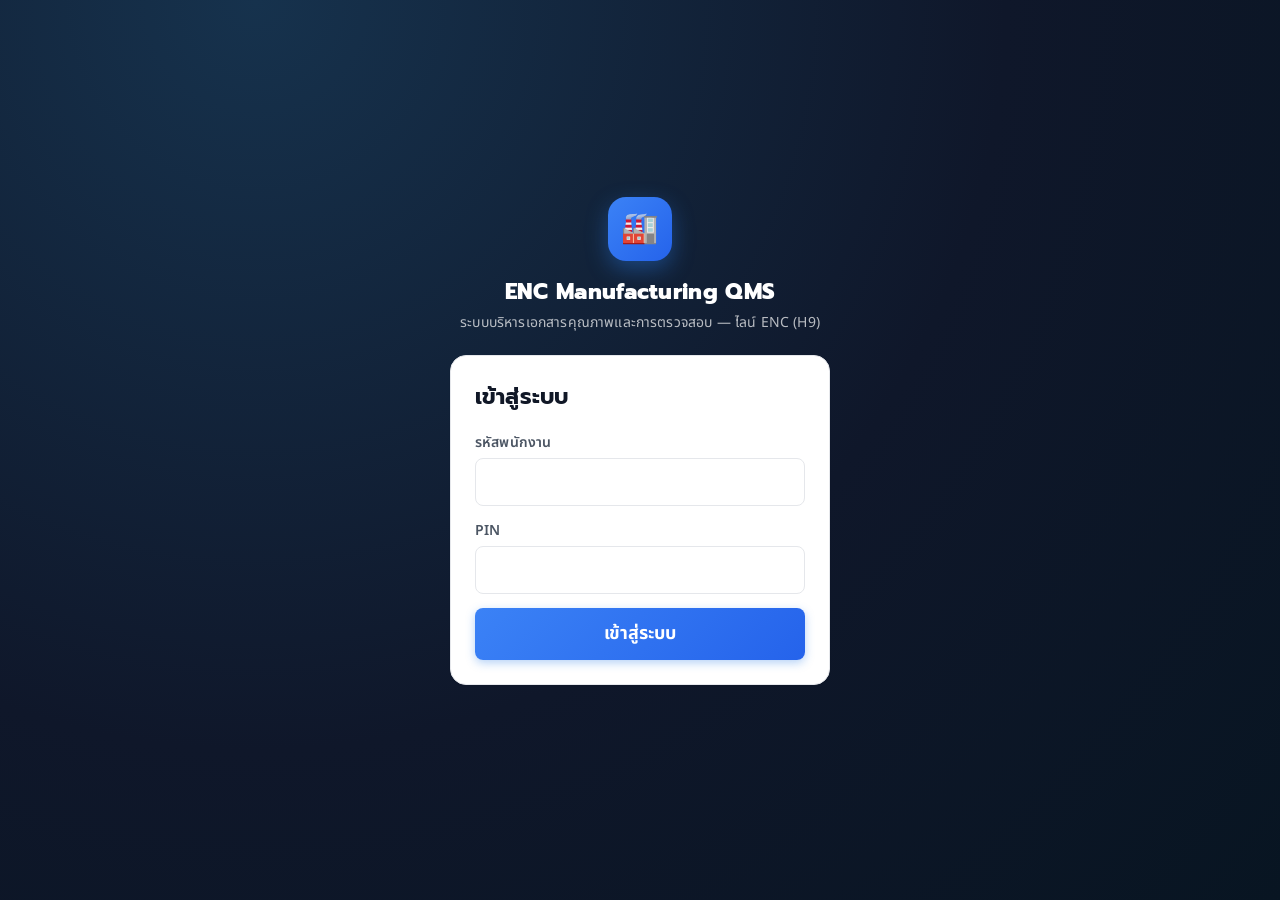
<file: index.html>
<!DOCTYPE html>
<html lang="th">
<head>
<meta charset="UTF-8">
<meta name="viewport" content="width=device-width, initial-scale=1.0">
<title>ENC Manufacturing QMS — เข้าสู่ระบบ</title>
<link rel="icon" href="favicon.ico" sizes="any">
<link rel="icon" href="icons/icon-192.png" type="image/png" sizes="192x192">
<link rel="apple-touch-icon" href="icons/icon-180.png">
<link rel="manifest" href="manifest.webmanifest">
<meta name="theme-color" content="#2563eb">
<meta name="apple-mobile-web-app-capable" content="yes">
<meta name="apple-mobile-web-app-status-bar-style" content="black-translucent">
<meta name="apple-mobile-web-app-title" content="ENC QMS">
<link rel="preconnect" href="https://fonts.googleapis.com">
<link rel="preconnect" href="https://fonts.gstatic.com" crossorigin>
<link href="https://fonts.googleapis.com/css2?family=Noto+Sans+Thai:wght@400;500;600;700&family=Prompt:wght@500;600;700&display=swap" rel="stylesheet">
<link rel="stylesheet" href="css/app.css">
<style>
  .login-shell {
    min-height: 100vh; display: flex; flex-direction: column; align-items: center; justify-content: center;
    padding: 24px 16px; background: radial-gradient(circle at 20% 0%, #16324d 0%, var(--ink-900) 55%, #081522 100%);
  }
  .login-brand { text-align: center; color: #fff; margin-bottom: 22px; }
  .login-logo {
    width: 64px; height: 64px; border-radius: 18px; margin: 0 auto 14px;
    background: linear-gradient(135deg, var(--brand-500), var(--brand-600));
    display: flex; align-items: center; justify-content: center; font-size: 30px;
    box-shadow: 0 8px 22px rgba(43,125,233,.4);
  }
  .login-brand h1 { font-size: 22px; margin: 0 0 4px; font-weight: 800; letter-spacing: .3px; }
  .login-brand p { margin: 0; font-size: 14px; opacity: .7; }
  .login-card { width: 100%; max-width: 380px; }
</style>
</head>
<body class="login-body">

<main class="login-shell" id="login-shell">
  <div class="login-brand">
    <div class="login-logo">🏭</div>
    <h1>ENC Manufacturing QMS</h1>
    <p>ระบบบริหารเอกสารคุณภาพและการตรวจสอบ — ไลน์ ENC (H9)</p>
  </div>

  <section id="step-login" class="card login-card">
    <h2>เข้าสู่ระบบ</h2>
    <label class="field">
      <span>รหัสพนักงาน</span>
      <input type="text" id="login-employee-id" inputmode="numeric" autocomplete="username">
    </label>
    <label class="field">
      <span>PIN</span>
      <input type="password" id="login-pin" inputmode="numeric" autocomplete="current-password">
    </label>
    <button type="button" class="btn-primary btn-block" id="btn-login">เข้าสู่ระบบ</button>
  </section>
</main>

<script src="js/config.js"></script>
<script src="js/api.js"></script>
<script src="js/auth.js"></script>
<script>
document.getElementById('btn-login').addEventListener('click', async function () {
  const empId = document.getElementById('login-employee-id').value.trim();
  const pin = document.getElementById('login-pin').value.trim();
  if (!empId || !pin) { showToast('กรุณากรอกรหัสพนักงานและ PIN', 'error'); return; }
  Loading.show('กำลังเข้าสู่ระบบ...');
  try {
    const data = await Auth.login(empId, pin);
    location.href = data.role === 'Operator' ? 'dashboard.html' : 'home.html';
  } catch (err) {
    Loading.hide();
    showToast('เข้าสู่ระบบไม่สำเร็จ: ' + err.message, 'error');
  }
});
document.getElementById('login-pin').addEventListener('keydown', function (e) {
  if (e.key === 'Enter') document.getElementById('btn-login').click();
});

if (Auth.isLoggedIn()) {
  const u = Auth.currentUser();
  location.href = (u && u.role === 'Operator') ? 'dashboard.html' : 'home.html';
}
</script>
</body>
</html>
</file>
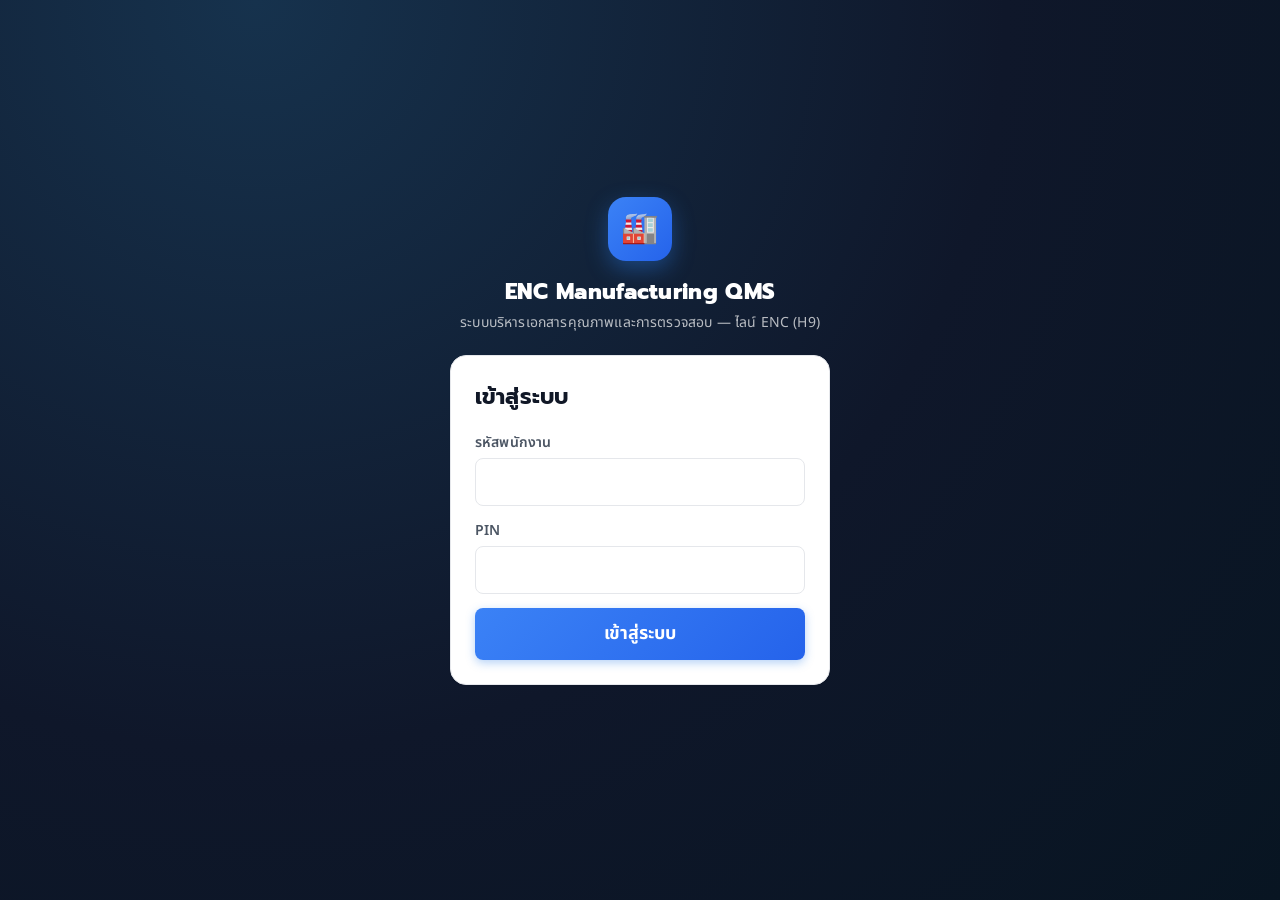
<file: admin.html>
<!DOCTYPE html>
<html lang="th">
<head>
<meta charset="UTF-8">
<meta name="viewport" content="width=device-width, initial-scale=1.0">
<title>ควบคุมเอกสาร — เพิ่ม / แก้ไข / อัปเดต Revision</title>
<link rel="icon" href="favicon.ico" sizes="any">
<link rel="icon" href="icons/icon-192.png" type="image/png" sizes="192x192">
<link rel="apple-touch-icon" href="icons/icon-180.png">
<link rel="manifest" href="manifest.webmanifest">
<meta name="theme-color" content="#2563eb">
<meta name="apple-mobile-web-app-capable" content="yes">
<meta name="apple-mobile-web-app-status-bar-style" content="black-translucent">
<meta name="apple-mobile-web-app-title" content="ENC QMS">
<link rel="preconnect" href="https://fonts.googleapis.com">
<link rel="preconnect" href="https://fonts.gstatic.com" crossorigin>
<link href="https://fonts.googleapis.com/css2?family=Noto+Sans+Thai:wght@400;500;600;700&family=Prompt:wght@500;600;700&display=swap" rel="stylesheet">
<link rel="stylesheet" href="css/app.css">
</head>
<body>

<header class="app-bar">
  <div class="app-title">⚙️ จัดการเอกสาร Master</div>
</header>

<main class="container container-wide">
  <p><a class="btn-secondary" href="documents.html?mode=control">← ทะเบียนควบคุมเอกสารทุกหมวด</a></p>

  <div class="tab-bar">
    <button type="button" class="tab active" id="tab-formreg" onclick="switchTab('formreg')">📋 ลงทะเบียนฟอร์ม <span class="tab-badge" id="formreg-count"></span></button>
    <button type="button" class="tab" id="tab-new" onclick="switchTab('new')">➕ เพิ่มเอกสารไฟล์ใหม่</button>
    <button type="button" class="tab" id="tab-rev" onclick="switchTab('rev')">🔄 เพิ่ม Revision</button>
    <button type="button" class="tab" id="tab-assign" onclick="switchTab('assign')">🔗 ผูกเอกสาร↔Station</button>
    <button type="button" class="tab" id="tab-manage" onclick="switchTab('manage')">🗑 จัดการ/ลบเอกสาร</button>
    <button type="button" class="tab" id="tab-employee" onclick="switchTab('employee')">👤 จัดการพนักงาน</button>
  </div>

  <!-- ===== ลงทะเบียนฟอร์ม (จาก template ที่ Claude แปลงและ push ไว้แล้ว) ===== -->
  <section id="pane-formreg" class="card">
    <h2>ลงทะเบียนฟอร์ม (First Piece / Check Sheet ที่แปลงจาก Excel ไว้แล้ว)</h2>
    <p class="modal-hint">รายการนี้ดึงจาก <code>templates/manifest.json</code> — ฟอร์มที่ Claude แปลงและ push เข้าระบบแล้ว
      แต่ยังไม่ได้ผูกกับไลน์/Station เลือกฟอร์ม → กำหนดไลน์และ Station เอง → กดลงทะเบียน</p>

    <label class="field"><span>เลือกฟอร์ม *</span><select id="f-template"></select></label>
    <div id="f-preview" class="detail-meta" style="margin:8px 0"></div>

    <div class="filter-grid">
      <label class="field"><span>ไลน์ *</span><select id="f-line"></select></label>
      <label class="field"><span>ประเภทเอกสาร *</span><select id="f-doctype"></select></label>
      <label class="field"><span>รุ่นหลัก (Family)</span><select id="f-family"></select></label>
    </div>
    <label class="field"><span>ซีรีส์ย่อยใน Family นี้ (ถ้ามี — เช่น Family "LC" แยกเป็น Classic / Visi Smart)</span>
      <input type="text" id="f-series" list="f-series-list" placeholder="ไม่ระบุ = ใช้รุ่นทั้งหมดของ Family นี้">
      <datalist id="f-series-list"></datalist>
    </label>
    <label class="field"><span>กลุ่มรุ่นย่อยในเอกสารนี้ (ถ้ามี — เช่น แยกเอกสารเป็นรุ่น EZ / L)</span>
      <input type="text" id="f-model-group" list="f-model-group-list" placeholder="ไม่ระบุ = ใช้รุ่นทั้งหมดของซีรีส์นี้">
      <datalist id="f-model-group-list"></datalist>
    </label>
    <label class="field"><span>ชื่อเอกสาร *</span><input type="text" id="f-name"></label>
    <div class="filter-grid">
      <label class="field"><span>เลขที่เอกสารควบคุม</span><input type="text" id="f-docno"></label>
      <label class="field"><span>วันที่มีผล (Effective Date)</span><input type="date" id="f-eff"></label>
    </div>
    <label class="field"><span>เหตุผล/หมายเหตุ</span><input type="text" id="f-reason" value="ลงทะเบียนครั้งแรก"></label>

    <div class="field"><span>Station ที่ใช้เอกสารนี้ (เลือกได้หลาย Station — ไม่เลือก = ใช้ทั้งไลน์)</span>
      <div id="f-stations" class="station-check-grid"></div>
    </div>

    <button type="button" class="btn-primary btn-block" id="btn-register-form">✔ ลงทะเบียนฟอร์มนี้</button>
  </section>

  <!-- ===== เพิ่มเอกสารใหม่ (file behavior) ===== -->
  <section id="pane-new" class="card" style="display:none">
    <h2>เพิ่มเอกสารไฟล์ใหม่ (WI / Drawing / OWS / Spec / NG / Photo / Training)</h2>
    <p class="modal-hint">สำหรับเอกสารประเภทฟอร์ม (First Piece / Check Sheet ที่มาจาก Excel)
      ให้แนบไฟล์ Excel ผ่าน Google Drive แล้วแจ้ง Claude แปลงเป็น template — ดูวิธีท้ายหน้า</p>

    <div class="filter-grid">
      <label class="field"><span>ไลน์ *</span><select id="n-line"></select></label>
      <label class="field"><span>ประเภทเอกสาร *</span><select id="n-doctype"></select></label>
      <label class="field"><span>รุ่นหลัก (Family)</span><select id="n-family"></select></label>
      <label class="field"><span>เลข Revision *</span><input type="text" id="n-rev" value="Rev01"></label>
    </div>
    <label class="field"><span>ซีรีส์ย่อยใน Family นี้ (ถ้ามี — เช่น Family "LC" แยกเป็น Classic / Visi Smart)</span>
      <input type="text" id="n-series" list="n-series-list" placeholder="ไม่ระบุ = ใช้รุ่นทั้งหมดของ Family นี้">
      <datalist id="n-series-list"></datalist>
    </label>
    <label class="field"><span>กลุ่มรุ่นย่อยในเอกสารนี้ (ถ้ามี — เช่น แยกเอกสารเป็นรุ่น EZ / L)</span>
      <input type="text" id="n-model-group" list="n-model-group-list" placeholder="ไม่ระบุ = ใช้รุ่นทั้งหมดของซีรีส์นี้">
      <datalist id="n-model-group-list"></datalist>
    </label>
    <label class="field"><span>ชื่อเอกสาร *</span><input type="text" id="n-name" placeholder="เช่น WI ประกอบ Busbar"></label>
    <div class="filter-grid">
      <label class="field"><span>เลขที่เอกสารควบคุม (ถ้ามีในเอกสาร)</span><input type="text" id="n-docno" placeholder="เช่น WI-L4-012"></label>
      <label class="field"><span>วันที่มีผล (Effective Date)</span><input type="date" id="n-eff"></label>
    </div>
    <label class="field"><span>เหตุผล/หมายเหตุ</span><input type="text" id="n-reason" value="ลงทะเบียนครั้งแรก"></label>

    <div class="field"><span>Station ที่ใช้เอกสารนี้ (เลือกได้หลาย Station — ไม่เลือก = ใช้ทั้งไลน์)</span>
      <div id="n-stations" class="station-check-grid"></div>
    </div>

    <div class="upload-box">
      <div class="upload-tabs">
        <button type="button" class="uptab active" data-up="file" onclick="setUpMode('new','file')">📎 อัปโหลดไฟล์</button>
        <button type="button" class="uptab" data-up="drive" onclick="setUpMode('new','drive')">🔗 วางลิงก์ Google Drive</button>
      </div>
      <div id="new-up-file">
        <input type="file" id="n-file" accept="application/pdf,image/*">
        <div class="upload-hint">รองรับ PDF และรูปภาพ (สูงสุด ~40MB) — ไฟล์จะถูกเก็บใน ENC/{ไลน์}/{Station}/{ประเภท}/</div>
      </div>
      <div id="new-up-drive" style="display:none">
        <input type="text" id="n-drive" placeholder="วางลิงก์ Drive หรือ File ID เช่น https://drive.google.com/file/d/XXXX/view">
        <div class="upload-hint">ระบบจะดึง File ID อัตโนมัติ และตั้งสิทธิ์ให้เปิดดูได้ (ถ้าเป็นไฟล์ของคุณ)</div>
      </div>
    </div>

    <button type="button" class="btn-primary btn-block" id="btn-register">✔ ลงทะเบียนเอกสาร</button>
  </section>

  <!-- ===== เพิ่ม Revision ให้เอกสารเดิม ===== -->
  <section id="pane-rev" class="card" style="display:none">
    <h2>เพิ่ม Revision ใหม่ (ฉบับเดิมจะกลายเป็น OBSOLETE อัตโนมัติ)</h2>
    <label class="field"><span>เลือกเอกสาร *</span><select id="r-doc"></select></label>
    <p id="r-current" class="modal-hint"></p>
    <div class="filter-grid">
      <label class="field"><span>เลข Revision ใหม่ *</span><input type="text" id="r-rev" placeholder="เช่น Rev09"></label>
      <label class="field"><span>วันที่มีผล</span><input type="date" id="r-eff"></label>
    </div>
    <label class="field"><span>เหตุผลการแก้ไข *</span><input type="text" id="r-reason" placeholder="เช่น อัปเดตค่า Torque"></label>
    <div class="upload-box" id="revision-file-upload">
      <div class="upload-tabs">
        <button type="button" class="uptab active" data-up="file" onclick="setUpMode('rev','file')">📎 อัปโหลดไฟล์</button>
        <button type="button" class="uptab" data-up="drive" onclick="setUpMode('rev','drive')">🔗 ลิงก์ Drive</button>
      </div>
      <div id="rev-up-file"><input type="file" id="r-file" accept="application/pdf,image/*"></div>
      <div id="rev-up-drive" style="display:none"><input type="text" id="r-drive" placeholder="ลิงก์ Drive หรือ File ID"></div>
    </div>
    <label class="field" id="revision-template" hidden><span>ไฟล์ Template ของ Revision ใหม่ *</span>
      <select id="r-template"></select>
      <small>เลือก Template ที่เพิ่มไว้แล้วสำหรับฟอร์มนี้ ฉบับเดิมยังคงอยู่ในประวัติ</small>
    </label>
    <button type="button" class="btn-primary btn-block" id="btn-add-rev">✔ เพิ่ม Revision</button>
  </section>

  <!-- ===== ผูกเอกสารกับ Station ===== -->
  <section id="pane-assign" class="card" style="display:none">
    <h2>ผูก / ถอนเอกสารกับ Station</h2>
    <label class="field"><span>เลือกเอกสาร *</span><select id="a-doc"></select></label>
    <label class="field"><span>เลือกไลน์</span><select id="a-line"></select></label>
    <div class="field"><span>ติ๊ก Station ที่ต้องการให้เอกสารนี้ปรากฏ</span>
      <div id="a-stations" class="station-check-grid"></div>
    </div>
    <button type="button" class="btn-primary btn-block" id="btn-save-assign">✔ บันทึกการผูก</button>
  </section>

  <!-- ===== จัดการ/ลบเอกสารที่ลงทะเบียนไว้แล้ว ===== -->
  <section id="pane-manage" class="card" style="display:none">
    <h2>จัดการเอกสารที่ลงทะเบียนไว้ (แก้ผิด / เลิกใช้แล้ว)</h2>
    <p class="modal-hint">กด "ลบ" แล้วเอกสารจะหายจากทุกหน้าทันที (Document Center, ค้นหา, ผูก Station ฯลฯ)
      แต่ข้อมูลเดิมยังอยู่ในชีท ENC-MASTER — กู้คืนได้เองโดยเปิดชีท M_Document แล้วแก้ค่า status ของแถวนั้นกลับเป็น ACTIVE</p>
    <label class="field"><span>กรองตามไลน์</span><select id="m-line-filter"><option value="">— ทั้งหมด —</option></select></label>
    <div class="table-scroll">
      <table class="record-table sticky-actions wrap-first">
        <thead><tr>
          <th>เอกสาร</th><th>ไลน์</th><th>ประเภท</th><th>ซีรีส์</th><th>กลุ่มรุ่น</th><th>เลขที่เอกสาร</th><th>Revision ปัจจุบัน</th><th></th>
        </tr></thead>
        <tbody id="manage-rows"></tbody>
      </table>
    </div>
  </section>

  <!-- ===== จัดการรายชื่อพนักงาน (M_Employee — dropdown "เลือกชื่อผู้บันทึก" ตอนเซ็น Recorder) ===== -->
  <section id="pane-employee" class="card" style="display:none">
    <h2>จัดการรายชื่อพนักงาน</h2>
    <p class="modal-hint">รายชื่อที่เพิ่มที่นี่จะขึ้นเป็นตัวเลือกใน dropdown "เลือกชื่อผู้บันทึก (Recorder)"
      ก่อนเซ็นลายเซ็นทุก Station ของทุกฟอร์ม First Piece และ dropdown "เลือกชื่อผู้อนุมัติ" ตอน Leader/QI
      อนุมัติทันที — ตำแหน่งใช้กรองไม่ให้รายชื่อ 3 ตำแหน่งปนกัน (ไม่ระบุ/ALL = ขึ้นทุก dropdown)
      (ต้องรัน <code>setupMasterSheets()</code> ใน Apps Script editor ครั้งเดียวก่อน ถ้ายังไม่เคยรัน)</p>

    <div class="filter-grid">
      <label class="field"><span>รหัสพนักงาน (ถ้ามี)</span><input type="text" id="emp-id" placeholder="เช่น E001 — ไม่กรอก = ให้ระบบสร้างให้"></label>
      <label class="field"><span>ชื่อพนักงาน *</span><input type="text" id="emp-name" placeholder="เช่น สมชาย ใจดี"></label>
      <label class="field"><span>กะ</span><select id="emp-shift"></select></label>
      <label class="field"><span>ตำแหน่ง</span><select id="emp-position"></select></label>
    </div>
    <button type="button" class="btn-primary btn-block" id="btn-add-employee">✔ เพิ่มพนักงาน</button>

    <div class="filter-grid" style="margin-top:18px">
      <label class="field"><span>กรองตามกะ</span><select id="emp-shift-filter"></select></label>
      <label class="field"><span>กรองตามตำแหน่ง</span><select id="emp-position-filter"></select></label>
    </div>
    <div class="table-scroll">
      <table class="record-table sticky-actions">
        <thead><tr><th>รหัส</th><th>ชื่อ</th><th>กะ</th><th>ตำแหน่ง</th><th>ลำดับ</th><th></th></tr></thead>
        <tbody id="employee-rows"></tbody>
      </table>
    </div>
  </section>

  <!-- Modal: แก้ไขข้อมูลพนักงาน (รหัส + ชื่อ) -->
  <div id="emp-edit-modal" class="modal-overlay" style="display:none">
    <div class="modal-box">
      <div class="modal-head">
        <h3>แก้ไขข้อมูลพนักงาน</h3>
        <button type="button" class="btn-small" onclick="closeEmpEditModal()">✕</button>
      </div>
      <label class="field"><span>รหัสพนักงาน *</span><input type="text" id="ee-id"></label>
      <label class="field"><span>ชื่อพนักงาน *</span><input type="text" id="ee-name"></label>
      <label class="field"><span>กะ</span><select id="ee-shift"></select></label>
      <label class="field"><span>ตำแหน่ง</span><select id="ee-position"></select></label>
      <button type="button" class="btn-primary btn-block" id="btn-save-emp-edit">💾 บันทึกการแก้ไข</button>
    </div>
  </div>

  <!-- Modal: แก้ไขข้อมูลเอกสาร -->
  <div id="edit-modal" class="modal-overlay" style="display:none">
    <div class="modal-box">
      <div class="modal-head">
        <h3>แก้ไขข้อมูลเอกสาร</h3>
        <button type="button" class="btn-small" onclick="closeEditModal()">✕</button>
      </div>
      <p class="modal-hint">แก้ได้เฉพาะข้อมูลของเอกสาร — ถ้าต้องการเปลี่ยนไฟล์/เนื้อหา ใช้แท็บ "เพิ่ม Revision" แยกต่างหาก</p>
      <label class="field"><span>ไลน์ *</span><select id="e-line"></select></label>
      <label class="field"><span>ประเภทเอกสาร *</span><select id="e-doctype"></select></label>
      <label class="field"><span>รุ่นหลัก (Family)</span><select id="e-family"></select></label>
      <label class="field"><span>ซีรีส์ย่อยใน Family นี้ (ถ้ามี)</span>
        <input type="text" id="e-series" list="e-series-list" placeholder="ไม่ระบุ = ใช้รุ่นทั้งหมดของ Family นี้">
        <datalist id="e-series-list"></datalist>
      </label>
      <label class="field"><span>กลุ่มรุ่นย่อยในเอกสารนี้ (ถ้ามี)</span>
        <input type="text" id="e-model-group" list="e-model-group-list" placeholder="ไม่ระบุ = ใช้รุ่นทั้งหมดของซีรีส์นี้">
        <datalist id="e-model-group-list"></datalist>
      </label>
      <label class="field"><span>ชื่อเอกสาร *</span><input type="text" id="e-name"></label>
      <label class="field"><span>เลขที่เอกสารควบคุม</span><input type="text" id="e-docno"></label>
      <button type="button" class="btn-primary btn-block" id="btn-save-edit">💾 บันทึกการแก้ไข</button>
    </div>
  </div>

  <!-- คำแนะนำเอกสารฟอร์ม -->
  <section class="card">
    <h2>📋 เอกสารประเภทฟอร์ม (First Piece / Check Sheet จาก Excel)</h2>
    <ol class="help-list">
      <li>อัปโหลดไฟล์ Excel Master ขึ้น Google Drive ของคุณ</li>
      <li>แชร์ให้ "ทุกคนที่มีลิงก์ดูได้" แล้ว copy ลิงก์</li>
      <li>ส่งลิงก์ให้ Claude ในแชท พร้อมบอก ไลน์ / Station / รุ่น</li>
      <li>Claude จะอ่านไฟล์ แกะโครงสร้างรายการตรวจ แปลงเป็น template JSON
        แล้ว push เข้าระบบ + ลงทะเบียนให้อัตโนมัติ (มีหลักฐานใน Git ทุก revision)</li>
    </ol>
  </section>

</main>

<script src="js/config.js"></script>
<script src="js/api.js"></script>
<script src="js/auth.js"></script>
<script src="js/master.js"></script>
<script src="js/shell.js"></script>
<script>
const user = Auth.requireLogin();
AppShell.init('admin');
if (user && user.role !== 'Admin') {
  document.querySelector('main').hidden = true;
  showToast('หน้านี้สำหรับ Admin เท่านั้น', 'error');
  setTimeout(function () { location.href = 'dashboard.html'; }, 1500);
}

let upMode = { new: 'file', rev: 'file' };

function switchTab(t) {
  ['formreg', 'new', 'rev', 'assign', 'manage', 'employee'].forEach(function (x) {
    document.getElementById('tab-' + x).classList.toggle('active', x === t);
    document.getElementById('pane-' + x).style.display = x === t ? 'block' : 'none';
  });
  if (t === 'manage') renderManageList();
  if (t === 'employee') renderEmployeeList();
}
function setUpMode(pane, mode) {
  upMode[pane] = mode;
  document.querySelectorAll('#pane-' + pane + ' .uptab').forEach(function (b) {
    b.classList.toggle('active', b.dataset.up === mode);
  });
  document.getElementById(pane + '-up-file').style.display = mode === 'file' ? 'block' : 'none';
  document.getElementById(pane + '-up-drive').style.display = mode === 'drive' ? 'block' : 'none';
}

// ---------- init dropdowns จาก master ----------
let manifestTemplates = [];

(async function () {
  if (!user || user.role !== 'Admin') return;
  Loading.show('กำลังโหลด Master...');
  try {
    await Master.load();
    fillLineSelect('n-line'); fillLineSelect('a-line'); fillLineSelect('f-line');
    fillLineSelect('m-line-filter', true);
    fillDocTypeSelect('n-doctype');
    fillFormDocTypeSelect('f-doctype');
    fillFamilySelect('n-family'); fillFamilySelect('f-family');
    fillDocSelect('r-doc'); fillDocSelect('a-doc');
    renderStationChecks('n-stations', document.getElementById('n-line').value);
    renderStationChecks('a-stations', document.getElementById('a-line').value);
    renderStationChecks('f-stations', document.getElementById('f-line').value);
    document.getElementById('n-line').addEventListener('change', function () {
      renderStationChecks('n-stations', this.value);
    });
    document.getElementById('a-line').addEventListener('change', function () {
      renderStationChecks('a-stations', this.value);
      markAssigned();
    });
    document.getElementById('f-line').addEventListener('change', function () {
      renderStationChecks('f-stations', this.value);
    });
    document.getElementById('a-doc').addEventListener('change', selectAssignmentDocument);
    document.getElementById('m-line-filter').addEventListener('change', function () { renderManageList(); });
    document.getElementById('f-family').addEventListener('change', function () {
      fillSeriesDatalist('f-series-list', this.value);
      fillModelGroupDatalist('f-model-group-list', this.value);
    });
    document.getElementById('n-family').addEventListener('change', function () {
      fillSeriesDatalist('n-series-list', this.value);
      fillModelGroupDatalist('n-model-group-list', this.value);
    });
    fillSeriesDatalist('f-series-list', document.getElementById('f-family').value);
    fillSeriesDatalist('n-series-list', document.getElementById('n-family').value);
    fillModelGroupDatalist('f-model-group-list', document.getElementById('f-family').value);
    fillModelGroupDatalist('n-model-group-list', document.getElementById('n-family').value);
    document.getElementById('n-eff').value = new Date().toISOString().slice(0, 10);
    document.getElementById('r-eff').value = new Date().toISOString().slice(0, 10);
    document.getElementById('f-eff').value = new Date().toISOString().slice(0, 10);
    await loadManifest();
    document.getElementById('r-doc').addEventListener('change', updateRevisionSource);
    const route = new URLSearchParams(location.search);
    const tab = route.get('tab');
    const selectedDoc = Master.document(route.get('doc_id'));
    if (['formreg', 'new', 'rev', 'assign', 'manage', 'employee'].includes(tab)) switchTab(tab);
    if (selectedDoc) {
      document.getElementById('r-doc').value = selectedDoc.doc_id;
      document.getElementById('a-doc').value = selectedDoc.doc_id;
      selectAssignmentDocument();
      if (tab === 'manage') openEditModal(selectedDoc);
    }
    updateRevisionSource();
  } catch (err) {
    showToast('โหลด Master ไม่สำเร็จ: ' + err.message, 'error');
  } finally {
    Loading.hide();
  }
})();

function fillFormDocTypeSelect(id) {
  const el = document.getElementById(id);
  // เฉพาะ behavior=form (First Piece / Check Sheet ที่แปลงจาก Excel)
  el.innerHTML = Master.docTypes().filter(function (t) { return t.behavior === 'form'; })
    .map(function (t) { return '<option value="' + t.doctype_id + '">' + t.icon + ' ' + t.display_name_th + '</option>'; }).join('');
}

// ---------- ลงทะเบียนฟอร์ม (จาก templates/manifest.json) ----------
async function loadManifest() {
  const res = await fetch('templates/manifest.json', { cache: 'no-cache' });
  const data = await res.json();
  // ซ่อนฟอร์มที่ผูก revision เข้า Master แล้ว — เฉพาะเอกสารที่ยัง active อยู่เท่านั้น
  // (ถ้าเอกสารถูกลบไปแล้วผ่านแท็บ "จัดการ/ลบเอกสาร" ต้องให้ฟอร์มนี้กลับมาลงทะเบียนใหม่ได้)
  const activeDocIds = {};
  (Master.data.M_Document || []).forEach(function (d) { activeDocIds[d.doc_id] = true; });
  const registeredPaths = {};
  (Master.data.M_Revision || []).forEach(function (r) {
    if (activeDocIds[r.doc_id]) registeredPaths[r.content_ref] = true;
  });
  manifestTemplates = data.templates.filter(function (t) { return !registeredPaths[t.path]; });

  const sel = document.getElementById('f-template');
  const n = manifestTemplates.length;
  const badge = document.getElementById('formreg-count');
  badge.textContent = n > 99 ? '99+' : String(n);
  badge.classList.toggle('on', n > 0);
  if (typeof AppShell !== 'undefined') AppShell.setBadge('admin', n);
  if (!manifestTemplates.length) {
    sel.innerHTML = '<option value="">— ไม่มีฟอร์มค้างลงทะเบียน —</option>';
    document.getElementById('f-preview').textContent = 'ฟอร์มทั้งหมดที่ Claude แปลงไว้ถูกลงทะเบียนครบแล้ว';
    document.getElementById('btn-register-form').disabled = true;
    return;
  }
  document.getElementById('btn-register-form').disabled = false;
  sel.innerHTML = manifestTemplates.map(function (t, i) {
    return '<option value="' + i + '">' + t.title + ' (' + t.form_id + ')</option>';
  }).join('');
  sel.addEventListener('change', fillFormFields);
  fillFormFields();
}

function fillFormFields() {
  const t = manifestTemplates[document.getElementById('f-template').value];
  if (!t) return;
  const familySelect = document.getElementById('f-family');
  const hasFamilyOption = t.family_id && [].some.call(familySelect.options, function (o) { return o.value === t.family_id; });
  let familyNote = '';
  if (t.family_id && !hasFamilyOption) {
    familyNote = '<br><span class="nok-flag">รุ่นหลัก "' + t.family_id + '" ยังไม่มีใน M_ProductFamily — เพิ่มแถวในชีทนี้ก่อน ถ้าต้องการให้ระบบกรองตามรุ่นได้แม่นยำ (ตอนนี้จะลงทะเบียนเป็น "ทุกรุ่น (*)" แทน)</span>';
  } else if (!t.family_id) {
    familyNote = '<br><span class="nok-flag">Claude ยังไม่แน่ใจว่าเอกสารนี้อยู่รุ่นหลักไหน (ยังไม่มีใน M_ProductFamily ตอนนี้) — เลือกเองด้านล่าง หรือปล่อย "ทุกรุ่น (*)" ไว้ก่อนได้</span>';
  }
  document.getElementById('f-preview').innerHTML =
    'โหมด: <b>' + (t.mode === 'log-sheet' ? 'log-sheet (Checklist ประจำ Station)' : 'single-record (1 แผ่น/การตรวจ)') + '</b> | ' +
    'ไฟล์: <code>' + t.path + '</code>' + familyNote;
  document.getElementById('f-name').value = t.title;
  document.getElementById('f-docno').value = t.doc_no || '';
  document.getElementById('f-doctype').value = t.mode === 'log-sheet' ? 'ok-1st-part' : 'first-piece';
  familySelect.value = hasFamilyOption ? t.family_id : '*';
}

document.getElementById('btn-register-form').addEventListener('click', async function () {
  const t = manifestTemplates[document.getElementById('f-template').value];
  if (!t) { showToast('ไม่มีฟอร์มให้ลงทะเบียน', 'error'); return; }
  const name = document.getElementById('f-name').value.trim();
  if (!name) { showToast('กรุณากรอกชื่อเอกสาร', 'error'); return; }
  const payload = {
    template_path: t.path,
    line_id: document.getElementById('f-line').value,
    doctype_id: document.getElementById('f-doctype').value,
    family_id: document.getElementById('f-family').value,
    doc_name: name,
    doc_no: document.getElementById('f-docno').value.trim(),
    series_tag: document.getElementById('f-series').value.trim(),
    model_group: document.getElementById('f-model-group').value.trim(),
    rev_no: t.rev_no,
    effective_date: document.getElementById('f-eff').value,
    reason: document.getElementById('f-reason').value.trim(),
    station_ids: checkedStations('f-stations')
  };
  Loading.show('กำลังลงทะเบียน...');
  try {
    const res = await API.post('doc.register', payload);
    Master.data = null; localStorage.removeItem(Master.LS_KEY);
    await Master.load();
    Loading.hide();
    showToast('ลงทะเบียนสำเร็จ: ' + res.doc_id, 'success');
    await loadManifest();
  } catch (err) {
    Loading.hide();
    showToast('ไม่สำเร็จ: ' + err.message, 'error');
  }
});

function fillLineSelect(id, withAll) {
  const el = document.getElementById(id);
  el.innerHTML = (withAll ? '<option value="">— ทั้งหมด —</option>' : '') + Master.lines().map(function (l) {
    return '<option value="' + l.line_id + '">' + l.display_name + '</option>';
  }).join('');
}
function fillDocTypeSelect(id) {
  const el = document.getElementById(id);
  // เฉพาะ behavior=file (ฟอร์มมาจาก Excel ผ่าน Claude)
  el.innerHTML = Master.docTypes().filter(function (t) { return t.behavior === 'file'; })
    .map(function (t) { return '<option value="' + t.doctype_id + '">' + t.icon + ' ' + t.display_name_th + '</option>'; }).join('');
}
function fillFamilySelect(id) {
  const el = document.getElementById(id);
  el.innerHTML = '<option value="*">ทุกรุ่น (*)</option>' +
    Master.families().map(function (f) { return '<option value="' + f.family_id + '">' + f.display_name + '</option>'; }).join('');
}
function fillSeriesDatalist(id, familyId) {
  const el = document.getElementById(id);
  if (!el) return;
  el.innerHTML = Master.seriesTagsForFamily(familyId).map(function (s) { return '<option value="' + s + '">'; }).join('');
}
function fillModelGroupDatalist(id, familyId) {
  const el = document.getElementById(id);
  if (!el) return;
  el.innerHTML = Master.modelGroupsForFamily(familyId).map(function (s) { return '<option value="' + s + '">'; }).join('');
}
function fillDocSelect(id) {
  const el = document.getElementById(id);
  const docs = (Master.data.M_Document || []);
  el.innerHTML = docs.map(function (d) {
    const cur = Master.currentRevision(d.doc_id);
    return '<option value="' + d.doc_id + '">' + d.doc_name + (cur ? ' (ปัจจุบัน ' + cur.rev_no + ')' : '') + '</option>';
  }).join('');
}
function renderStationChecks(containerId, lineId) {
  const el = document.getElementById(containerId);
  el.innerHTML = Master.stations(lineId).map(function (s) {
    return '<label class="station-check"><input type="checkbox" value="' + s.station_id + '"> ' + s.station_no + '</label>';
  }).join('');
  if (containerId === 'a-stations') markAssigned();
}
function checkedStations(containerId) {
  return [].map.call(document.querySelectorAll('#' + containerId + ' input:checked'), function (i) { return i.value; });
}

// ---------- ไฟล์ → base64 ----------
function fileToBase64(file) {
  return new Promise(function (resolve, reject) {
    const reader = new FileReader();
    reader.onload = function () { resolve(reader.result.split(',')[1]); };
    reader.onerror = reject;
    reader.readAsDataURL(file);
  });
}

// ---------- ลงทะเบียนเอกสารใหม่ ----------
document.getElementById('btn-register').addEventListener('click', async function () {
  const name = document.getElementById('n-name').value.trim();
  if (!name) { showToast('กรุณากรอกชื่อเอกสาร', 'error'); return; }
  const payload = {
    line_id: document.getElementById('n-line').value,
    doctype_id: document.getElementById('n-doctype').value,
    family_id: document.getElementById('n-family').value,
    doc_name: name,
    doc_no: document.getElementById('n-docno').value.trim(),
    series_tag: document.getElementById('n-series').value.trim(),
    model_group: document.getElementById('n-model-group').value.trim(),
    rev_no: document.getElementById('n-rev').value.trim() || 'Rev01',
    effective_date: document.getElementById('n-eff').value,
    reason: document.getElementById('n-reason').value.trim(),
    station_ids: checkedStations('n-stations')
  };
  try {
    if (upMode.new === 'file') {
      const f = document.getElementById('n-file').files[0];
      if (!f) { showToast('เลือกไฟล์ก่อน', 'error'); return; }
      Loading.show('กำลังอัปโหลด...');
      payload.base64 = await fileToBase64(f);
      payload.file_name = f.name;
      payload.mime_type = f.type || 'application/pdf';
    } else {
      const link = document.getElementById('n-drive').value.trim();
      if (!link) { showToast('วางลิงก์ Drive ก่อน', 'error'); return; }
      payload.drive_id = link;
      Loading.show('กำลังลงทะเบียน...');
    }
    const res = await API.post('doc.register', payload);
    Master.data = null; localStorage.removeItem(Master.LS_KEY);
    Loading.hide();
    showToast('ลงทะเบียนสำเร็จ: ' + res.doc_id, 'success');
    document.getElementById('n-name').value = '';
    document.getElementById('n-docno').value = '';
    document.getElementById('n-series').value = '';
    document.getElementById('n-model-group').value = '';
    document.getElementById('n-file').value = '';
    document.getElementById('n-drive').value = '';
    await Master.load(); fillDocSelect('r-doc'); fillDocSelect('a-doc');
  } catch (err) {
    Loading.hide();
    showToast('ไม่สำเร็จ: ' + err.message, 'error');
  }
});

// ---------- เพิ่ม revision ----------
async function updateRevisionSource() {
  const docId = document.getElementById('r-doc').value;
  const doc = Master.document(docId);
  const type = doc && Master.docType(doc.doctype_id);
  const isForm = !!type && type.behavior === 'form';
  document.getElementById('revision-file-upload').hidden = isForm;
  document.getElementById('revision-template').hidden = !isForm;
  const rev = Master.currentRevision(docId);
  document.getElementById('r-current').textContent = rev ? 'ฉบับปัจจุบัน: ' + rev.rev_no + ' — ฉบับเก่าจะเก็บในประวัติเมื่อบันทึกฉบับใหม่' : 'ยังไม่มีฉบับปัจจุบัน';
  const select = document.getElementById('r-template');
  select.replaceChildren(new Option('— เลือก Template ฉบับใหม่ —', ''));
  if (!isForm) return;
  try {
    const res = await fetch('templates/manifest.json', { cache: 'no-cache' });
    if (!res.ok) throw new Error('โหลดรายการ Template ไม่สำเร็จ');
    const manifest = await res.json();
    const templateResponse = rev ? await fetch(rev.content_ref, { cache: 'no-cache' }) : null;
    if (templateResponse && !templateResponse.ok) throw new Error('โหลด Template ปัจจุบันไม่สำเร็จ');
    const currentTemplate = templateResponse ? await templateResponse.json() : null;
    if (document.getElementById('r-doc').value !== docId) return;
    (manifest.templates || []).forEach(t => {
      if ((!currentTemplate || t.form_id === currentTemplate.form_id) && (!rev || t.path !== rev.content_ref)) {
        select.add(new Option((t.rev_no || '') + ' — ' + (t.title || t.path), t.path));
      }
    });
  } catch (err) { showToast(err.message, 'error'); }
}
document.getElementById('btn-add-rev').addEventListener('click', async function () {
  const button = document.getElementById('btn-add-rev');
  if (button.disabled) return;
  const payload = {
    doc_id: document.getElementById('r-doc').value,
    rev_no: document.getElementById('r-rev').value.trim(),
    effective_date: document.getElementById('r-eff').value,
    reason: document.getElementById('r-reason').value.trim()
  };
  if (!payload.rev_no) { showToast('กรอกเลข Revision', 'error'); return; }
  if (!payload.reason) { showToast('กรอกเหตุผลการแก้ไข', 'error'); return; }
  button.disabled = true;
  try {
    const doc = Master.document(payload.doc_id);
    const type = doc && Master.docType(doc.doctype_id);
    if (type && type.behavior === 'form') {
      payload.template_path = document.getElementById('r-template').value;
      if (!payload.template_path) { showToast('เลือก Template ฉบับใหม่ก่อน', 'error'); return; }
      Loading.show('กำลังบันทึก Revision...');
    } else if (upMode.rev === 'file') {
      const f = document.getElementById('r-file').files[0];
      if (!f) { showToast('เลือกไฟล์ก่อน', 'error'); return; }
      Loading.show('กำลังอัปโหลด...');
      payload.base64 = await fileToBase64(f);
      payload.file_name = f.name;
      payload.mime_type = f.type || 'application/pdf';
    } else {
      const link = document.getElementById('r-drive').value.trim();
      if (!link) { showToast('วางลิงก์ Drive ก่อน', 'error'); return; }
      payload.drive_id = link;
      Loading.show('กำลังบันทึก...');
    }
    await API.post('doc.addRevision', payload);
    Master.data = null; localStorage.removeItem(Master.LS_KEY);
    Loading.hide();
    showToast('เพิ่ม Revision สำเร็จ', 'success');
    document.getElementById('r-rev').value = '';
    document.getElementById('r-file').value = '';
    await Master.load(); fillDocSelect('r-doc');
    document.getElementById('r-doc').value = payload.doc_id;
    await updateRevisionSource();
  } catch (err) {
    Loading.hide();
    showToast('ไม่สำเร็จ: ' + err.message, 'error');
  } finally {
    button.disabled = false;
  }
});

// ---------- ผูก Station ----------
function selectAssignmentDocument() {
  const doc = Master.document(document.getElementById('a-doc').value);
  const normalize = value => String(value || '').trim().toLowerCase().replace(/[\s_-]/g, '');
  const line = doc && Master.lines().find(l => [l.line_id, l.line_name, l.display_name].some(value => normalize(value) === normalize(doc.line_id)));
  const select = document.getElementById('a-line');
  if (line) select.value = line.line_id;
  renderStationChecks('a-stations', select.value);
  markAssigned();
}
function markAssigned() {
  const docId = document.getElementById('a-doc').value;
  const assigns = (Master.data.M_DocAssign || []).filter(function (a) {
    return String(a.doc_id) === String(docId) && String(a.status).toUpperCase() !== 'INACTIVE';
  }).map(function (a) { return String(a.station_id); });
  document.querySelectorAll('#a-stations input').forEach(function (i) {
    i.checked = assigns.indexOf(i.value) >= 0;
  });
}
document.getElementById('btn-save-assign').addEventListener('click', async function () {
  const docId = document.getElementById('a-doc').value;
  const wanted = checkedStations('a-stations');
  const current = (Master.data.M_DocAssign || []).filter(function (a) {
    return String(a.doc_id) === String(docId) && String(a.status).toUpperCase() !== 'INACTIVE';
  }).map(function (a) { return String(a.station_id); });
  const lineStations = Master.stations(document.getElementById('a-line').value).map(function (s) { return s.station_id; });

  const toAdd = wanted.filter(function (s) { return current.indexOf(s) < 0; });
  const toRemove = current.filter(function (s) { return lineStations.indexOf(s) >= 0 && wanted.indexOf(s) < 0; });
  if (!toAdd.length && !toRemove.length) { showToast('ไม่มีการเปลี่ยนแปลง', 'info'); return; }

  Loading.show('กำลังบันทึก...');
  try {
    for (let i = 0; i < toAdd.length; i++) await API.post('doc.assign', { doc_id: docId, station_id: toAdd[i] });
    for (let i = 0; i < toRemove.length; i++) await API.post('doc.assign', { doc_id: docId, station_id: toRemove[i], remove: true });
    Master.data = null; localStorage.removeItem(Master.LS_KEY);
    await Master.load();
    Loading.hide();
    showToast('บันทึกการผูกสำเร็จ (+' + toAdd.length + ' / -' + toRemove.length + ')', 'success');
    markAssigned();
  } catch (err) {
    Loading.hide();
    showToast('ไม่สำเร็จ: ' + err.message, 'error');
  }
});

// กดตรงไหนของแถวก็เปิดหน้าแก้ไขได้ ไม่ต้องเล็งปุ่ม ✏️ เล็กๆ (สำคัญมากตอนใช้บนแท็บเล็ต) —
// เว้นปุ่ม/ลิงก์ในแถว (✏️ แก้ไข, 🗑 ลบ) ที่ต้องทำงานของตัวเอง ไม่ให้ยิงซ้อนกัน
function makeRowClickable(tr, onOpen) {
  tr.className = (tr.className ? tr.className + ' ' : '') + 'record-row-clickable';
  tr.addEventListener('click', function (e) {
    if (e.target.closest('button, a')) return;
    onOpen();
  });
}

// ---------- จัดการ/ลบเอกสาร ----------
function renderManageList() {
  const lineFilter = document.getElementById('m-line-filter').value;
  const tbody = document.getElementById('manage-rows');
  const docs = (Master.data.M_Document || []).filter(function (d) {
    return !lineFilter || String(d.line_id) === lineFilter || String(d.line_id) === '*';
  }).slice().sort(function (a, b) { return String(a.doc_name).localeCompare(String(b.doc_name)); });

  if (!docs.length) {
    tbody.innerHTML = '<tr><td colspan="8" class="empty-hint">ไม่มีเอกสาร</td></tr>';
    return;
  }

  tbody.innerHTML = '';
  docs.forEach(function (d) {
    const t = Master.docType(d.doctype_id);
    const l = Master.line(d.line_id);
    const cur = Master.currentRevision(d.doc_id);
    const lineLabel = d.line_id === '*' ? 'ทุกไลน์ (*)' : (l ? l.display_name : d.line_id);
    const tr = document.createElement('tr');
    tr.innerHTML =
      '<td><b>' + d.doc_name + '</b></td>' +
      '<td>' + lineLabel + '</td>' +
      '<td>' + (t ? t.icon + ' ' + t.display_name_th : d.doctype_id) + '</td>' +
      '<td>' + (d.series_tag || '-') + '</td>' +
      '<td>' + (d.model_group || '-') + '</td>' +
      '<td>' + (d.doc_no || '-') + '</td>' +
      '<td>' + (cur ? cur.rev_no : 'ยังไม่มี') + '</td>' +
      '<td class="manage-actions">' +
      '<button type="button" class="btn-small btn-edit-doc">✏️ แก้ไข</button>' +
      '<button type="button" class="btn-small btn-delete-doc">🗑 ลบ</button></td>';
    tr.querySelector('.btn-edit-doc').addEventListener('click', function () { openEditModal(d); });
    tr.querySelector('.btn-delete-doc').addEventListener('click', function () { deleteDoc(d); });
    makeRowClickable(tr, function () { openEditModal(d); });
    tbody.appendChild(tr);
  });
}

function fillDocTypeSelectAll(id) {
  const el = document.getElementById(id);
  el.innerHTML = Master.docTypes()
    .map(function (t) { return '<option value="' + t.doctype_id + '">' + t.icon + ' ' + t.display_name_th + '</option>'; }).join('');
}

let editingDoc = null;
function openEditModal(d) {
  editingDoc = d;
  fillLineSelect('e-line');
  fillDocTypeSelectAll('e-doctype');
  fillFamilySelect('e-family');
  document.getElementById('e-line').value = d.line_id === '*' ? Master.lines()[0].line_id : d.line_id;
  document.getElementById('e-doctype').value = d.doctype_id;
  document.getElementById('e-family').value = d.family_id || '*';
  document.getElementById('e-name').value = d.doc_name;
  document.getElementById('e-docno').value = d.doc_no || '';
  document.getElementById('e-series').value = d.series_tag || '';
  document.getElementById('e-model-group').value = d.model_group || '';
  fillSeriesDatalist('e-series-list', document.getElementById('e-family').value);
  fillModelGroupDatalist('e-model-group-list', document.getElementById('e-family').value);
  document.getElementById('edit-modal').style.display = 'flex';
}
document.getElementById('e-family').addEventListener('change', function () {
  fillSeriesDatalist('e-series-list', this.value);
  fillModelGroupDatalist('e-model-group-list', this.value);
});
function closeEditModal() {
  document.getElementById('edit-modal').style.display = 'none';
  editingDoc = null;
}
document.getElementById('edit-modal').addEventListener('click', function (e) {
  if (e.target === this) closeEditModal();
});
document.getElementById('btn-save-edit').addEventListener('click', async function () {
  if (!editingDoc) return;
  const name = document.getElementById('e-name').value.trim();
  if (!name) { showToast('กรุณากรอกชื่อเอกสาร', 'error'); return; }
  const payload = {
    doc_id: editingDoc.doc_id,
    line_id: document.getElementById('e-line').value,
    doctype_id: document.getElementById('e-doctype').value,
    family_id: document.getElementById('e-family').value,
    doc_name: name,
    doc_no: document.getElementById('e-docno').value.trim(),
    series_tag: document.getElementById('e-series').value.trim(),
    model_group: document.getElementById('e-model-group').value.trim()
  };
  Loading.show('กำลังบันทึก...');
  try {
    await API.post('doc.update', payload);
    Master.data = null; localStorage.removeItem(Master.LS_KEY);
    await Master.load();
    Loading.hide();
    showToast('บันทึกการแก้ไขสำเร็จ', 'success');
    closeEditModal();
    renderManageList();
    fillDocSelect('r-doc'); fillDocSelect('a-doc');
  } catch (err) {
    Loading.hide();
    showToast('ไม่สำเร็จ: ' + err.message, 'error');
  }
});

async function deleteDoc(d) {
  if (!confirm('ลบเอกสาร "' + d.doc_name + '" ใช่หรือไม่?\nเอกสารจะหายจากทุกหน้าทันที (กู้คืนได้เองที่ชีท ENC-MASTER)')) return;
  Loading.show('กำลังลบ...');
  try {
    await API.post('doc.delete', { doc_id: d.doc_id });
    Master.data = null; localStorage.removeItem(Master.LS_KEY);
    await Master.load();
    Loading.hide();
    showToast('ลบเอกสารสำเร็จ', 'success');
    renderManageList();
    fillDocSelect('r-doc'); fillDocSelect('a-doc');
    await loadManifest();
  } catch (err) {
    Loading.hide();
    showToast('ไม่สำเร็จ: ' + err.message, 'error');
  }
}

// ---------- จัดการรายชื่อพนักงาน (M_Employee — dropdown Recorder ใน fill.html) ----------
// กะ (M_Shift) + ALL — ALL = พนักงานคนนี้ขึ้นได้ทุกกะ จะโผล่ในรายชื่อของทุกกะเสมอ
function shiftOptions() {
  const ids = (typeof Master.shifts === 'function' ? Master.shifts() : [])
    .map(function (s) { return String(s.shift_id || '').trim().toUpperCase(); })
    .filter(function (id) { return id && id !== 'ALL'; });
  return ['ALL'].concat(ids);
}
function fillShiftSelect(id, selected, allLabel) {
  const el = document.getElementById(id);
  if (!el) return;
  el.innerHTML = shiftOptions().map(function (s) {
    const label = s === 'ALL' ? (allLabel || 'ALL (ทุกกะ)') : ('กะ ' + s);
    return '<option value="' + s + '"' + (s === String(selected || 'ALL') ? ' selected' : '') + '>' + label + '</option>';
  }).join('');
}

// ตำแหน่ง — ใช้กรองไม่ให้รายชื่อ Operator/Leader/QI ปนกันตอนเลือกชื่อผู้บันทึก/ผู้อนุมัติ
const POSITION_OPTIONS = ['ALL', 'Operator', 'Leader', 'QI'];
function fillPositionSelect(id, selected, allLabel) {
  const el = document.getElementById(id);
  if (!el) return;
  el.innerHTML = POSITION_OPTIONS.map(function (p) {
    const label = p === 'ALL' ? (allLabel || 'ALL (ทุกตำแหน่ง)') : p;
    return '<option value="' + p + '"' + (p === String(selected || 'ALL') ? ' selected' : '') + '>' + label + '</option>';
  }).join('');
}

function renderEmployeeList() {
  const tbody = document.getElementById('employee-rows');
  const filterEl = document.getElementById('emp-shift-filter');
  if (filterEl && !filterEl.options.length) {
    fillShiftSelect('emp-shift-filter', 'ALL', '— ทุกกะ —');
    filterEl.addEventListener('change', renderEmployeeList);
  }
  const positionFilterEl = document.getElementById('emp-position-filter');
  if (positionFilterEl && !positionFilterEl.options.length) {
    fillPositionSelect('emp-position-filter', 'ALL', '— ทุกตำแหน่ง —');
    positionFilterEl.addEventListener('change', renderEmployeeList);
  }
  fillShiftSelect('emp-shift', document.getElementById('emp-shift').value || 'ALL');
  fillPositionSelect('emp-position', document.getElementById('emp-position').value || 'ALL');

  const filter = filterEl ? filterEl.value : 'ALL';
  const positionFilter = positionFilterEl ? positionFilterEl.value : 'ALL';
  // กรองแบบตรงตัวในหน้า admin (ไม่ใช้ employeesInShift/employeesByPosition ที่ดึงคน ALL ติดมาด้วย) —
  // ที่นี่ต้องเห็นว่า "ใครถูกตั้งเป็นกะ/ตำแหน่งอะไร" จริงๆ เพื่อไล่แก้ ไม่ใช่มุมมองตอนเลือกชื่อ
  const rows = (typeof Master.employees === 'function' ? Master.employees() : []).filter(function (e) {
    return (!filter || filter === 'ALL' || Master.employeeShift(e) === filter) &&
      (!positionFilter || positionFilter === 'ALL' || Master.employeePosition(e) === positionFilter);
  });
  if (!rows.length) {
    tbody.innerHTML = '<tr><td colspan="6" class="empty-hint">ยังไม่มีรายชื่อพนักงานในเงื่อนไขนี้</td></tr>';
    return;
  }
  tbody.innerHTML = '';
  rows.forEach(function (e) {
    const shift = Master.employeeShift(e);
    const position = Master.employeePosition(e);
    const tr = document.createElement('tr');
    tr.innerHTML =
      '<td>' + e.employee_id + '</td>' +
      '<td><b>' + e.name + '</b></td>' +
      '<td>' + (shift === 'ALL' ? 'ทุกกะ' : 'กะ ' + shift) + '</td>' +
      '<td>' + (position === 'ALL' ? 'ทุกตำแหน่ง' : position) + '</td>' +
      '<td>' + (e.sequence || '-') + '</td>' +
      '<td class="manage-actions">' +
      '<button type="button" class="btn-small btn-edit-emp">✏️ แก้ไข</button>' +
      '<button type="button" class="btn-small btn-delete-emp">🗑 ลบ</button></td>';
    tr.querySelector('.btn-edit-emp').addEventListener('click', function () { editEmployee(e); });
    tr.querySelector('.btn-delete-emp').addEventListener('click', function () { deleteEmployee(e); });
    makeRowClickable(tr, function () { editEmployee(e); });
    tbody.appendChild(tr);
  });
}

document.getElementById('btn-add-employee').addEventListener('click', async function () {
  const idInput = document.getElementById('emp-id');
  const nameInput = document.getElementById('emp-name');
  const shiftInput = document.getElementById('emp-shift');
  const positionInput = document.getElementById('emp-position');
  const name = nameInput.value.trim();
  if (!name) { showToast('กรุณากรอกชื่อพนักงาน', 'error'); return; }
  Loading.show('กำลังเพิ่ม...');
  try {
    await API.post('employee.create', {
      employee_id: idInput.value.trim(), name: name, shift: shiftInput.value || 'ALL', position: positionInput.value || 'ALL'
    });
    Master.data = null; localStorage.removeItem(Master.LS_KEY);
    await Master.load();
    Loading.hide();
    showToast('เพิ่มพนักงานสำเร็จ', 'success');
    idInput.value = '';
    nameInput.value = '';
    renderEmployeeList();
  } catch (err) {
    Loading.hide();
    showToast('ไม่สำเร็จ: ' + err.message, 'error');
  }
});

let editingEmployee = null;
function editEmployee(e) {
  editingEmployee = e;
  document.getElementById('ee-id').value = e.employee_id;
  document.getElementById('ee-name').value = e.name;
  fillShiftSelect('ee-shift', Master.employeeShift(e));
  fillPositionSelect('ee-position', Master.employeePosition(e));
  document.getElementById('emp-edit-modal').style.display = 'flex';
}
function closeEmpEditModal() {
  document.getElementById('emp-edit-modal').style.display = 'none';
  editingEmployee = null;
}
document.getElementById('emp-edit-modal').addEventListener('click', function (e) {
  if (e.target === this) closeEmpEditModal();
});
document.getElementById('btn-save-emp-edit').addEventListener('click', async function () {
  if (!editingEmployee) return;
  const newId = document.getElementById('ee-id').value.trim();
  const newName = document.getElementById('ee-name').value.trim();
  if (!newId || !newName) { showToast('กรอกรหัสและชื่อให้ครบ', 'error'); return; }
  Loading.show('กำลังบันทึก...');
  try {
    await API.post('employee.update', {
      employee_id: editingEmployee.employee_id,
      new_employee_id: newId,
      name: newName,
      shift: document.getElementById('ee-shift').value || 'ALL',
      position: document.getElementById('ee-position').value || 'ALL'
    });
    Master.data = null; localStorage.removeItem(Master.LS_KEY);
    await Master.load();
    Loading.hide();
    showToast('แก้ไขสำเร็จ', 'success');
    closeEmpEditModal();
    renderEmployeeList();
  } catch (err) {
    Loading.hide();
    showToast('ไม่สำเร็จ: ' + err.message, 'error');
  }
});

async function deleteEmployee(e) {
  if (!confirm('ลบพนักงาน "' + e.name + '" ใช่หรือไม่?\nจะหายจาก dropdown ทันที (กู้คืนได้เองที่ชีท M_Employee)')) return;
  Loading.show('กำลังลบ...');
  try {
    await API.post('employee.delete', { employee_id: e.employee_id });
    Master.data = null; localStorage.removeItem(Master.LS_KEY);
    await Master.load();
    Loading.hide();
    showToast('ลบสำเร็จ', 'success');
    renderEmployeeList();
  } catch (err) {
    Loading.hide();
    showToast('ไม่สำเร็จ: ' + err.message, 'error');
  }
}
</script>
</body>
</html>
</file>
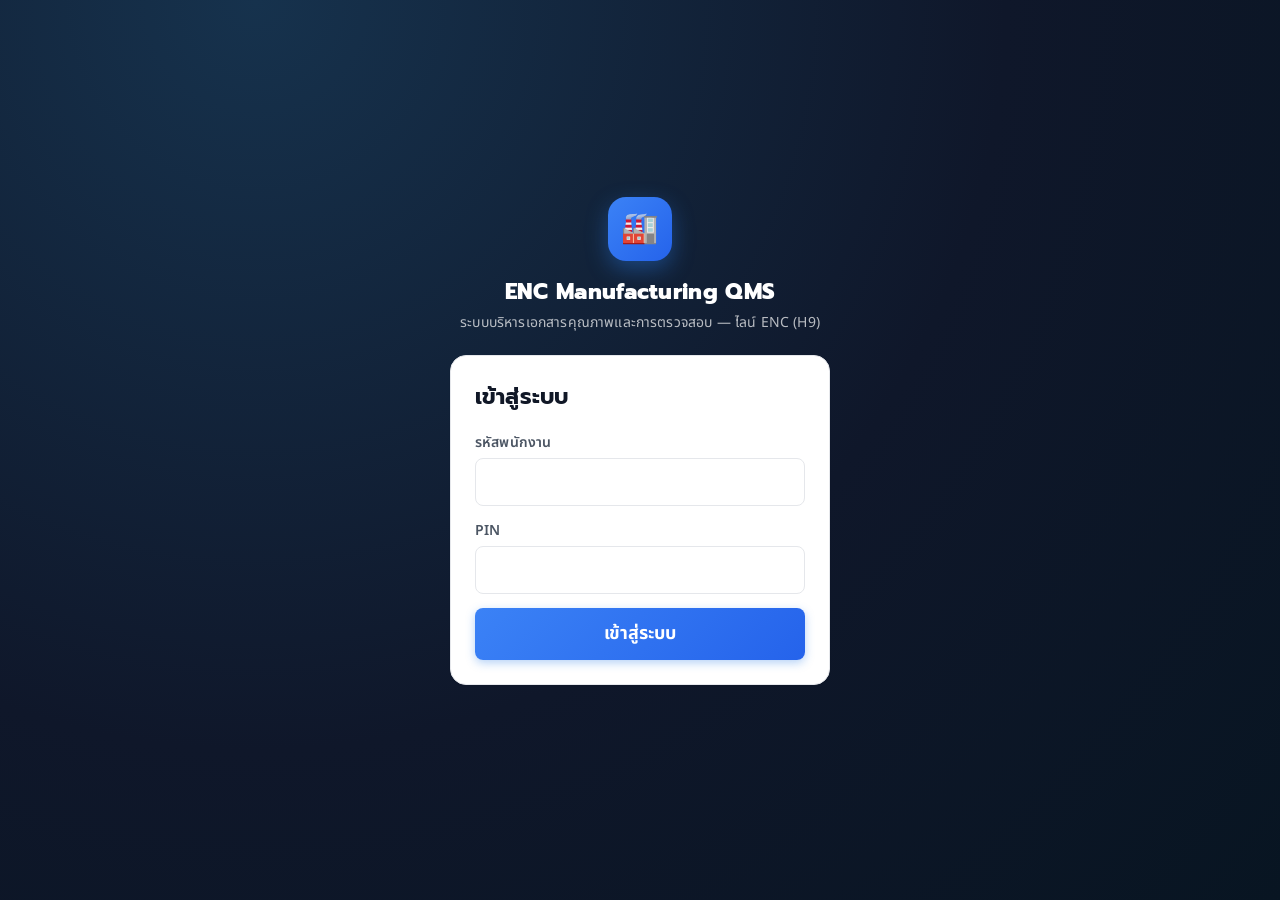
<file: dashboard.html>
<!DOCTYPE html>
<html lang="th">
<head>
<meta charset="UTF-8">
<meta name="viewport" content="width=device-width, initial-scale=1.0">
<title>ENC Document Center</title>
<link rel="icon" href="favicon.ico" sizes="any">
<link rel="icon" href="icons/icon-192.png" type="image/png" sizes="192x192">
<link rel="apple-touch-icon" href="icons/icon-180.png">
<link rel="manifest" href="manifest.webmanifest">
<meta name="theme-color" content="#2563eb">
<meta name="apple-mobile-web-app-capable" content="yes">
<meta name="apple-mobile-web-app-status-bar-style" content="black-translucent">
<meta name="apple-mobile-web-app-title" content="ENC QMS">
<link rel="preconnect" href="https://fonts.googleapis.com">
<link rel="preconnect" href="https://fonts.gstatic.com" crossorigin>
<link href="https://fonts.googleapis.com/css2?family=Noto+Sans+Thai:wght@400;500;600;700&family=Prompt:wght@500;600;700&display=swap" rel="stylesheet">
<link rel="stylesheet" href="css/app.css">
</head>
<body>

<header class="app-bar">
  <div class="app-title">🏭 ENC (H9) — Document Center</div>
</header>

<main class="container container-wide">

  <!-- ปุ่มย้อนกลับ + breadcrumb -->
  <div class="nav-row">
    <button type="button" id="btn-back" class="btn-nav-back"><span class="back-arrow">◀</span> ย้อนกลับ</button>
    <div class="crumbs" id="crumbs"></div>
  </div>

  <!-- Hero: ภาพรวมโรงงาน (แสดงเฉพาะขั้นเลือกไลน์) -->
  <div id="dash-hero" class="dash-hero" style="display:none">
    <div class="dash-hero-title">🏭 ENC (H9)</div>
    <p class="dash-hero-sub">ระบบบริหารเอกสารคุณภาพและการตรวจสอบ — เลือกไลน์เพื่อเริ่มต้น</p>
    <div class="dash-hero-stats" id="hero-stats"></div>
  </div>

  <!-- การ์ดสรุปงานของฉัน -->
  <section id="my-work" class="dash-cards" style="display:none"></section>

  <!-- ขั้น 1: เลือกไลน์ -->
  <section id="step-line" class="card" style="display:none">
    <div class="section-heading"><h2>เลือกไลน์ผลิต</h2></div>
    <div id="line-list" class="big-choice-list"></div>
  </section>

  <!-- ขั้น 2: เลือกหมวดเอกสาร (First Piece / OK 1st Part / ...) -->
  <section id="step-category" class="card" style="display:none">
    <div class="section-heading"><h2 id="category-title">เลือกหมวดเอกสาร</h2></div>
    <div id="category-grid" class="big-choice-list"></div>
  </section>

  <!-- ขั้น 3: เลือกรุ่นหลัก (Family) — แสดงเฉพาะถ้าหมวดนี้มีมากกว่า 1 รุ่น -->
  <section id="step-family" class="card" style="display:none">
    <div class="section-heading"><h2 id="family-title">เลือกรุ่นหลัก (Family)</h2></div>
    <div id="family-grid" class="big-choice-list"></div>
  </section>

  <!-- ขั้น 4: เลือกซีรีส์ (Series) — แสดงเฉพาะถ้ารุ่นหลักนี้มีมากกว่า 1 ซีรีส์ (เช่น LC แยก Classic/Visi Smart) -->
  <section id="step-series" class="card" style="display:none">
    <div class="section-heading"><h2 id="series-title">เลือกซีรีส์</h2></div>
    <div id="series-grid" class="big-choice-list"></div>
  </section>

  <!-- ขั้น 5: เลือก Station (ข้ามถ้าเป็น First Piece — 1 ไฟล์ครอบคลุมทุก Station) -->
  <section id="step-station" class="card" style="display:none">
    <div class="section-heading"><h2 id="station-title">เลือก Station</h2></div>
    <div id="station-grid" class="big-choice-list station-grid"></div>
  </section>

  <!-- ขั้น 6: Document Center -->
  <section id="step-docs" style="display:none">
    <div class="card">
      <div class="section-heading">
        <h2 id="docs-title"></h2>
        <span class="count-pill" id="docs-count"></span>
      </div>
      <div id="doc-list"></div>
    </div>
  </section>

</main>

<!-- Modal: กรอก header ก่อนเริ่มกรอกฟอร์ม -->
<div id="header-modal" class="modal-overlay" style="display:none">
  <div class="modal-box">
    <div class="modal-head">
      <h3 id="header-modal-title"></h3>
      <button type="button" class="btn-small" onclick="closeHeaderModal()">✕</button>
    </div>
    <div id="header-modal-fields"></div>
    <button type="button" class="btn-primary btn-block" id="btn-start-fill">เริ่มกรอกฟอร์ม ▶</button>
  </div>
</div>

<script src="js/config.js"></script>
<script src="js/api.js"></script>
<script src="js/auth.js"></script>
<script src="js/master.js"></script>
<script src="js/shell.js"></script>
<script>
const user = Auth.requireLogin();
AppShell.init('dashboard');

// state การนำทาง: ?line=L4&cat=first-piece&family=NLC&series=Classic&station=L4-ST12
// ลำดับ: ENC > ไลน์ > หมวดเอกสาร > รุ่นหลัก (Family — ข้ามถ้าหมวดนี้มีรุ่นเดียว) >
//        ซีรีส์ (Series — ข้ามถ้ารุ่นหลักนี้มีซีรีส์เดียว) > Station (ข้ามถ้าเป็น First Piece) > เอกสาร
let curLine = null, curCat = null, curFamily = null, curSeries = null, curStation = null;

function nav(line, cat, family, series, station) {
  const p = new URLSearchParams();
  if (line) p.set('line', line);
  if (cat) p.set('cat', cat);
  if (family) p.set('family', family);
  if (series) p.set('series', series);
  if (station) p.set('station', station);
  history.pushState({}, '', 'dashboard.html' + (p.toString() ? '?' + p.toString() : ''));
  render();
}
window.addEventListener('popstate', render);
document.addEventListener('master-updated', render);

// ปุ่มย้อนกลับ: ถอยขึ้นไปทีละขั้น (Station → ซีรีส์ → รุ่นหลัก → หมวดเอกสาร → ไลน์ → ENC)
document.getElementById('btn-back').addEventListener('click', function () {
  if (curStation) { nav(curLine, curCat, curFamily, curSeries); return; }
  if (curSeries) { nav(curLine, curCat, curFamily); return; }
  if (curFamily) { nav(curLine, curCat); return; }
  if (curCat) { nav(curLine); return; }
  if (curLine) { nav(); return; }
});

// เอกสารทั้งหมดของไลน์ที่อยู่ในหมวด (category) นี้
function docsInCategory(cat) {
  return Master.documentsForLine(curLine).filter(cat.match);
}

// จัดเอกสารในหมวดเป็นกลุ่มตามรุ่นหลัก — เอกสารที่ family_id เป็น '*' หรือไม่ระบุ จัดเข้ากลุ่ม "ทุกรุ่น / ไม่ระบุ"
function familyBuckets(cat) {
  const docs = docsInCategory(cat);
  const map = {};
  docs.forEach(function (d) {
    const fid = (d.family_id && d.family_id !== '*') ? d.family_id : '_ALL';
    (map[fid] = map[fid] || []).push(d);
  });
  const buckets = [];
  Master.families().forEach(function (f) {
    if (map[f.family_id]) buckets.push({ family_id: f.family_id, label: f.display_name, docs: map[f.family_id] });
  });
  if (map['_ALL']) buckets.push({ family_id: '_ALL', label: 'ทุกรุ่น / ไม่ระบุ', docs: map['_ALL'] });
  return buckets;
}

function familyMatch(d) {
  if (!curFamily) return true;
  if (curFamily === '_ALL') return !d.family_id || d.family_id === '*';
  return d.family_id === curFamily;
}

// จัดเอกสารในรุ่นหลัก (family) นี้เป็นกลุ่มตามซีรีส์ย่อย (series_tag) — เช่น Family "LC" แยกเป็น Classic / Visi Smart
// เอกสารที่ไม่ได้ระบุ series_tag จัดเข้ากลุ่ม "ไม่ระบุซีรีส์"
function seriesBuckets(cat) {
  const docs = docsInCategory(cat).filter(familyMatch);
  const map = {};
  const order = [];
  docs.forEach(function (d) {
    const tag = d.series_tag || '_NONE';
    if (!map[tag]) { map[tag] = []; order.push(tag); }
    map[tag].push(d);
  });
  const buckets = order.filter(function (t) { return t !== '_NONE'; }).sort().map(function (t) {
    return { series_tag: t, label: t, docs: map[t] };
  });
  if (map['_NONE']) buckets.push({ series_tag: '_NONE', label: 'ไม่ระบุซีรีส์', docs: map['_NONE'] });
  return buckets;
}

function seriesMatch(d) {
  if (!curSeries) return true;
  if (curSeries === '_NONE') return !d.series_tag;
  return d.series_tag === curSeries;
}

function crumbs() {
  const el = document.getElementById('crumbs');
  let html = '<a href="#" onclick="nav();return false">ENC</a>';
  if (curLine) {
    const l = Master.line(curLine);
    const lineLabel = l ? l.display_name : curLine;
    html += ' › ' + ((curCat)
      ? '<a href="#" onclick="nav(\'' + curLine + '\');return false">' + lineLabel + '</a>'
      : '<b>' + lineLabel + '</b>');
  }
  if (curCat) {
    const cat = DOC_CATEGORIES.find(function (c) { return c.key === curCat; });
    const catLabel = (cat ? cat.icon + ' ' + cat.label : curCat);
    html += ' › ' + ((curFamily || curStation)
      ? '<a href="#" onclick="nav(\'' + curLine + '\',\'' + curCat + '\');return false">' + catLabel + '</a>'
      : '<b>' + catLabel + '</b>');
  }
  if (curFamily) {
    const buckets = familyBuckets(DOC_CATEGORIES.find(function (c) { return c.key === curCat; }) || {});
    const bucket = buckets.find(function (b) { return b.family_id === curFamily; });
    const famLabel = bucket ? bucket.label : curFamily;
    html += ' › ' + ((curSeries || curStation)
      ? '<a href="#" onclick="nav(\'' + curLine + '\',\'' + curCat + '\',\'' + curFamily + '\');return false">' + famLabel + '</a>'
      : '<b>' + famLabel + '</b>');
  }
  if (curSeries) {
    const buckets = seriesBuckets(DOC_CATEGORIES.find(function (c) { return c.key === curCat; }) || {});
    const bucket = buckets.find(function (b) { return b.series_tag === curSeries; });
    const serLabel = bucket ? bucket.label : curSeries;
    html += ' › ' + (curStation
      ? '<a href="#" onclick="nav(\'' + curLine + '\',\'' + curCat + '\',\'' + curFamily + '\',\'' + curSeries + '\');return false">' + serLabel + '</a>'
      : '<b>' + serLabel + '</b>');
  }
  if (curStation) {
    const s = Master.station(curStation);
    html += ' › <b>' + (s ? 'Station ' + s.station_no : curStation) + '</b>';
  }
  el.innerHTML = html;
}

async function render() {
  const p = new URLSearchParams(location.search);
  curLine = p.get('line');
  curCat = p.get('cat');
  curFamily = p.get('family');
  curSeries = p.get('series');
  curStation = p.get('station');
  await Master.load();
  crumbs();
  document.getElementById('btn-back').style.display = curLine ? 'inline-flex' : 'none';

  let step;
  if (!curLine) step = 'step-line';
  else if (!curCat) step = 'step-category';
  else {
    const cat = DOC_CATEGORIES.find(function (c) { return c.key === curCat; }) || DOC_CATEGORIES[DOC_CATEGORIES.length - 1];
    const needsFamily = familyBuckets(cat).length >= 2;
    if (needsFamily && !curFamily) step = 'step-family';
    else if (seriesBuckets(cat).length >= 2 && !curSeries) step = 'step-series';
    else if (curCat !== 'first-piece' && !curStation) step = 'step-station'; // First Piece: 1 ไฟล์ครอบคลุมทุก Station — ข้ามขั้นนี้
    else step = 'step-docs';
  }

  show(step);
  if (step === 'step-docs') renderDocs();
  else if (step === 'step-station') renderStations();
  else if (step === 'step-series') renderSeries();
  else if (step === 'step-family') renderFamilies();
  else if (step === 'step-category') renderCategories();
  else renderLines();
}

function show(id) {
  ['step-line', 'step-category', 'step-family', 'step-series', 'step-station', 'step-docs'].forEach(function (s) {
    document.getElementById(s).style.display = s === id ? 'block' : 'none';
  });
  document.getElementById('my-work').style.display = id === 'step-line' ? 'grid' : 'none';
  if (id !== 'step-line') document.getElementById('dash-hero').style.display = 'none';
}

// ---------- ขั้น 1: ไลน์ ----------
function renderLines() {
  const el = document.getElementById('line-list');
  el.innerHTML = '';
  let totalStations = 0, totalDocs = 0;
  Master.lines().forEach(function (l) {
    const n = Master.stations(l.line_id).length;
    totalStations += n;
    const btn = document.createElement('button');
    btn.className = 'btn-choice';
    btn.innerHTML = '<b>' + l.display_name + '</b><br><small>' + n + ' Station</small>';
    btn.addEventListener('click', function () { nav(l.line_id); });
    el.appendChild(btn);
  });
  totalDocs = (Master.data.M_Document || []).length;
  document.getElementById('dash-hero').style.display = 'block';
  document.getElementById('hero-stats').innerHTML =
    '<div class="dash-stat"><b>' + Master.lines().length + '</b><span>ไลน์ผลิต</span></div>' +
    '<div class="dash-stat"><b>' + totalStations + '</b><span>Station ทั้งหมด</span></div>' +
    '<div class="dash-stat"><b>' + totalDocs + '</b><span>เอกสารในระบบ</span></div>';
  renderMyWork();
}

// การ์ดสรุปงานของฉัน (คิวอนุมัติ)
async function renderMyWork() {
  const el = document.getElementById('my-work');
  el.innerHTML = '';
  const isApprover = user.role === 'Leader' || user.role === 'QI' || user.role === 'Admin';
  if (!isApprover) return;
  const status = user.role === 'QI' ? 'PENDING_QI' : (user.role === 'Leader' ? 'PENDING_LEADER' : '');
  try {
    const res = await API.get('getRecords', { status: status });
    let records = res.records || [];
    if (user.role === 'Admin') {
      records = records.filter(function (r) {
        return r.status === 'PENDING_LEADER' || r.status === 'PENDING_QI';
      });
    }
    const n = records.length;
    if (n > 0) {
      el.innerHTML = '<a class="dash-card dash-warn" href="records.html">⏳ รออนุมัติจากคุณ <b>' + n + '</b> รายการ — กดเพื่อไปอนุมัติ</a>';
    }
  } catch (e) { /* เงียบ — dashboard ต้องเปิดได้แม้ API ล่ม */ }
}

// ---------- ขั้น 2: หมวดเอกสาร ----------
function renderCategories() {
  const l = Master.line(curLine);
  document.getElementById('category-title').textContent = 'เลือกหมวดเอกสาร — ' + (l ? l.display_name : curLine);
  const el = document.getElementById('category-grid');
  el.innerHTML = '';

  const assigned = new Set();
  DOC_CATEGORIES.forEach(function (cat) {
    const n = docsInCategory(cat).filter(function (d) {
      if (assigned.has(d.doc_id)) return false;
      assigned.add(d.doc_id);
      return true;
    }).length;
    if (!n) return;
    const btn = document.createElement('button');
    btn.className = 'btn-choice btn-doc-category';
    btn.innerHTML = '<span class="cat-icon-lg">' + cat.icon + '</span><b>' + cat.label + '</b><br><small>' + n + ' เอกสาร</small>';
    btn.addEventListener('click', function () { nav(curLine, cat.key); });
    el.appendChild(btn);
  });

  if (!el.children.length) {
    el.innerHTML = '<div class="empty-hint">ยังไม่มีเอกสารในไลน์นี้ — Admin เพิ่มได้ที่หน้าจัดการเอกสาร Master</div>';
  }
}

// ---------- ขั้น 3: รุ่นหลัก (Family) — แสดงเฉพาะถ้าหมวดนี้มีมากกว่า 1 รุ่น ----------
function renderFamilies() {
  const l = Master.line(curLine);
  const cat = DOC_CATEGORIES.find(function (c) { return c.key === curCat; });
  document.getElementById('family-title').textContent =
    'เลือกรุ่นหลัก — ' + (l ? l.display_name : curLine) + (cat ? ' / ' + cat.icon + ' ' + cat.label : '');
  const el = document.getElementById('family-grid');
  el.innerHTML = '';
  familyBuckets(cat).forEach(function (b) {
    const btn = document.createElement('button');
    btn.className = 'btn-choice';
    btn.innerHTML = '<b>' + b.label + '</b><br><small>' + b.docs.length + ' เอกสาร</small>';
    btn.addEventListener('click', function () { nav(curLine, curCat, b.family_id); });
    el.appendChild(btn);
  });
}

// ---------- ขั้น 4: ซีรีส์ (Series) — แสดงเฉพาะถ้ารุ่นหลักนี้มีมากกว่า 1 ซีรีส์ ----------
function renderSeries() {
  const l = Master.line(curLine);
  const cat = DOC_CATEGORIES.find(function (c) { return c.key === curCat; });
  const famBucket = familyBuckets(cat).find(function (b) { return b.family_id === curFamily; });
  document.getElementById('series-title').textContent =
    'เลือกซีรีส์ — ' + (l ? l.display_name : curLine) + (cat ? ' / ' + cat.icon + ' ' + cat.label : '') +
    (famBucket ? ' / ' + famBucket.label : '');
  const el = document.getElementById('series-grid');
  el.innerHTML = '';
  seriesBuckets(cat).forEach(function (b) {
    const btn = document.createElement('button');
    btn.className = 'btn-choice';
    btn.innerHTML = '<b>' + b.label + '</b><br><small>' + b.docs.length + ' เอกสาร</small>';
    btn.addEventListener('click', function () { nav(curLine, curCat, curFamily, b.series_tag); });
    el.appendChild(btn);
  });
}

// ---------- ขั้น 5: Station (ข้ามถ้าเป็น First Piece) ----------
function renderStations() {
  const l = Master.line(curLine);
  const cat = DOC_CATEGORIES.find(function (c) { return c.key === curCat; });
  document.getElementById('station-title').textContent =
    'เลือก Station — ' + (l ? l.display_name : curLine) + (cat ? ' / ' + cat.icon + ' ' + cat.label : '');
  const el = document.getElementById('station-grid');
  el.innerHTML = '';
  Master.stations(curLine).forEach(function (s) {
    const docs = Master.documentsForStation(s.station_id, curLine)
      .filter(cat ? cat.match : function () { return true; })
      .filter(familyMatch)
      .filter(seriesMatch);
    const btn = document.createElement('button');
    btn.className = 'btn-choice btn-station';
    btn.innerHTML = '<span class="station-num">' + s.station_no + '</span>' +
      '<span class="station-name">Station ' + s.station_no + '</span>' +
      '<small>' + docs.length + ' เอกสาร</small>';
    btn.addEventListener('click', function () { nav(curLine, curCat, curFamily, curSeries, s.station_id); });
    el.appendChild(btn);
  });
}

// ---------- ขั้น 6: Document Center ----------
function renderDocs() {
  const l = Master.line(curLine);
  const s = curStation ? Master.station(curStation) : null;
  const cat = DOC_CATEGORIES.find(function (c) { return c.key === curCat; }) ||
    { label: 'เอกสาร', icon: '📂', match: function () { return true; } };

  const familyLabel = (function () {
    if (!curFamily) return '';
    const bucket = familyBuckets(cat).find(function (b) { return b.family_id === curFamily; });
    return bucket ? ' / ' + bucket.label : '';
  })();
  const seriesLabel = (function () {
    if (!curSeries) return '';
    const bucket = seriesBuckets(cat).find(function (b) { return b.series_tag === curSeries; });
    return bucket ? ' / ' + bucket.label : '';
  })();

  document.getElementById('docs-title').textContent =
    cat.icon + ' ' + (l ? l.display_name : '') + familyLabel + seriesLabel + (s ? ' / Station ' + s.station_no : '') + ' — ' + cat.label;

  const allDocs = curStation ? Master.documentsForStation(curStation, curLine) : Master.documentsForLine(curLine);
  const docs = allDocs.filter(cat.match).filter(familyMatch).filter(seriesMatch);
  const el = document.getElementById('doc-list');
  document.getElementById('docs-count').textContent = docs.length + ' เอกสาร';

  if (!docs.length) {
    el.innerHTML = '<div class="empty-hint">ยังไม่มีเอกสารในหมวดนี้ — Admin เพิ่มได้ที่หน้าจัดการเอกสาร Master</div>';
    return;
  }

  el.innerHTML = '';
  const byType = {};
  docs.forEach(function (d) { (byType[d.doctype_id] = byType[d.doctype_id] || []).push(d); });
  Master.docTypes().forEach(function (t) {
    const list = byType[t.doctype_id];
    if (!list) return;
    list.forEach(function (d) { el.appendChild(docCard(d, t)); });
  });
}

const DOC_CATEGORIES = [
  { key: 'first-piece', label: 'First Piece', icon: '🔍', match: function (d) { return d.doctype_id === 'first-piece'; } },
  { key: 'ok-1st-part', label: 'OK 1st Part', icon: '✅', match: function (d) { return d.doctype_id === 'ok-1st-part'; } },
  { key: 'other-form', label: 'แบบฟอร์มอื่นๆ', icon: '📋', match: function (d) { return d.doctype && d.doctype.behavior === 'form'; } },
  { key: 'master', label: 'Master / เอกสารอ้างอิง', icon: '📚', match: function (d) { return d.doctype && d.doctype.behavior === 'file'; } },
  { key: 'recovery', label: 'แผนแก้ไข', icon: '🔧', match: function (d) { return d.doctype && d.doctype.behavior === 'recovery'; } },
  { key: 'other', label: 'อื่นๆ', icon: '📄', match: function () { return true; } }
];

const BEHAVIOR_LABEL = { form: 'กรอก/ตรวจสอบ', file: 'เอกสารอ้างอิง', recovery: 'แผนแก้ไข' };

function docCard(d, t) {
  const card = document.createElement('div');
  card.className = 'doc-card';
  card.dataset.behavior = t.behavior;
  const rev = d.current_rev;
  let meta = (d.doc_no ? 'เลขที่: ' + d.doc_no + ' | ' : '') +
    (rev ? 'Revision: ' + rev.rev_no + (rev.effective_date ? ' (มีผล ' + rev.effective_date + ')' : '') : 'ยังไม่มี revision');
  let buttons = '';

  if (t.behavior === 'form') {
    buttons = '<button type="button" class="btn-primary" data-act="fill">✏️ กรอก</button>';
  } else if (t.behavior === 'file') {
    buttons = '<a class="btn-primary" href="viewer.html?doc_id=' + encodeURIComponent(d.doc_id) + '">📖 เปิดดู</a>';
  } else if (t.behavior === 'recovery') {
    buttons = '<button type="button" class="btn-secondary" disabled>🔧 เปิดใช้ใน Step ถัดไป</button>';
  }

  card.innerHTML =
    '<div class="doc-icon">' + (t.icon || '📄') + '</div>' +
    '<div class="doc-info">' +
    '<span class="doc-behavior-tag">' + (BEHAVIOR_LABEL[t.behavior] || t.behavior) + '</span>' +
    '<div class="doc-name">' + d.doc_name + '</div>' +
    '<div class="doc-meta">' + meta + '</div></div>' +
    '<div class="doc-actions">' + buttons + '</div>';

  const fillBtn = card.querySelector('[data-act="fill"]');
  if (fillBtn) fillBtn.addEventListener('click', function () { openHeaderModal(d); });
  return card;
}

function stationNo() {
  const s = Master.station(curStation);
  return s ? s.station_no : '';
}

// ---------- เริ่มกรอกฟอร์ม: โหลด template → กรอก header → ไป fill.html ----------
let pendingDoc = null, pendingTemplate = null;

async function openHeaderModal(d) {
  if (!d.current_rev || !/\.json$/.test(String(d.current_rev.content_ref))) {
    showToast('เอกสารนี้ยังไม่มี template revision ที่ใช้กรอกได้', 'error');
    return;
  }
  Loading.show('กำลังโหลดฟอร์ม...');
  try {
    pendingTemplate = await loadTemplate(null, d.current_rev.content_ref);
    pendingDoc = d;
  } catch (err) {
    Loading.hide();
    showToast(err.message, 'error');
    return;
  }
  Loading.hide();
  document.getElementById('header-modal-title').textContent = d.doc_name;
  const fieldsEl = document.getElementById('header-modal-fields');
  const today = new Date().toISOString().slice(0, 10);
  let html = '<div class="selected-station">' +
    (curStation ? 'Station: <b>' + stationNo() + '</b> | ' : '') +
    (Master.line(curLine) || {}).display_name + '</div>';
  const modelOptions = pendingDoc.family_id && pendingDoc.family_id !== '*'
    ? Master.models(pendingDoc.family_id, pendingDoc.series_tag, pendingDoc.model_group) : [];
  (pendingTemplate.header_fields || []).forEach(function (f) {
    if (f.key === 'time') return;
    html += '<label class="field"><span>' + f.label + (f.required ? ' *' : '') + '</span>';
    if (f.key === 'product_model' && modelOptions.length) {
      html += '<div data-model-control>' + modelControlHtml(modelOptions) + '</div>';
    } else if (f.type === 'select') {
      html += '<select data-hk="' + f.key + '"><option value="">— เลือก —</option>' +
        f.options.map(function (o) { return '<option>' + o + '</option>'; }).join('') + '</select>';
    } else if (f.type === 'date') {
      html += '<input type="date" data-hk="' + f.key + '" value="' + today + '">';
    } else if (f.key === 'line') {
      html += '<input type="text" data-hk="' + f.key + '" value="' + ((Master.line(curLine) || {}).line_name || f.default || '') + '">';
    } else {
      html += '<input type="text" data-hk="' + f.key + '" value="' + (f.default || '') + '">';
    }
    html += '</label>';
  });
  fieldsEl.innerHTML = html;
  attachModelControl(fieldsEl);
  document.getElementById('header-modal').style.display = 'flex';
}

// dropdown เลือกรุ่นสินค้า + ตัวเลือก "อื่นๆ / พิมพ์เอง" (สำหรับรุ่นที่ยังไม่มีใน M_Model) +
// ปุ่ม "เพิ่มรุ่นใหม่เข้า Master" (เฉพาะ Admin/DocControl — เขียนเข้า M_Model ทันที ไม่ต้องพิมพ์เองแล้วรอแอดมินตามไปเพิ่ม)
function modelControlHtml(options) {
  let out = '<select data-hk="product_model"><option value="">— เลือกรุ่น —</option>' +
    options.map(function (m) { return '<option>' + m.model_name + '</option>'; }).join('') +
    '<option value="__other__">➕ อื่นๆ / พิมพ์เอง (รุ่นยังไม่มีในลิสต์)</option></select>' +
    '<input type="text" data-hk-other="product_model" placeholder="พิมพ์ชื่อรุ่น..." style="display:none;margin-top:6px">';
  // Leader/QI เพิ่มรุ่นได้ด้วย (ไม่ใช่แค่ Admin/DocControl) — หน้างานเจอรุ่นใหม่กลางกะต้องไปต่อได้เอง
  // ต้องตรงกับเงื่อนไขสิทธิ์ฝั่ง GAS ใน actionModelCreate
  if (pendingDoc.family_id && pendingDoc.family_id !== '*' && Auth.hasRole(['DocControl', 'Leader', 'QI'])) {
    out += '<button type="button" class="btn-secondary" data-add-model style="margin-top:6px;font-size:13px">➕ เพิ่มรุ่นใหม่เข้า Master</button>';
  }
  return out;
}

// ผูก event ให้ div[data-model-control] — เรียกซ้ำได้ทุกครั้งที่ regenerate เนื้อหาข้างในใหม่
function attachModelControl(scopeEl) {
  const container = scopeEl.querySelector('[data-model-control]');
  if (!container) return;
  const sel = container.querySelector('select[data-hk]');
  const other = container.querySelector('[data-hk-other]');
  if (sel && other) {
    sel.addEventListener('change', function () {
      if (sel.value === '__other__') {
        other.style.display = '';
        other.focus();
      } else {
        other.style.display = 'none';
        other.value = '';
      }
    });
  }
  const addBtn = container.querySelector('[data-add-model]');
  if (!addBtn) return;
  addBtn.addEventListener('click', async function () {
    const modelName = (prompt('พิมพ์ชื่อรุ่นใหม่ (Family: ' + pendingDoc.family_id + '):') || '').trim();
    if (!modelName) return;
    addBtn.disabled = true;
    try {
      await API.post('model.create', {
        family_id: pendingDoc.family_id,
        series_tag: pendingDoc.series_tag || '',
        model_group: pendingDoc.model_group || '',
        model_name: modelName
      });
      await Master._fetch(); // ดึง master ล่าสุดมาทับ cache ทันที ไม่ต้องรอ background refresh
      const freshOptions = Master.models(pendingDoc.family_id, pendingDoc.series_tag, pendingDoc.model_group);
      container.innerHTML = modelControlHtml(freshOptions);
      attachModelControl(scopeEl);
      const newSel = container.querySelector('select[data-hk]');
      if (newSel) newSel.value = modelName;
      showToast('เพิ่มรุ่น "' + modelName + '" แล้ว', 'success');
    } catch (err) {
      showToast(err.message, 'error');
      addBtn.disabled = false;
    }
  });
}

function closeHeaderModal() {
  document.getElementById('header-modal').style.display = 'none';
}

// Click outside to close modal
document.getElementById('header-modal').addEventListener('click', function (e) {
  if (e.target === this) {
    closeHeaderModal();
  }
});

document.getElementById('btn-start-fill').addEventListener('click', function () {
  const header = {};
  let missing = null;
  document.querySelectorAll('#header-modal-fields [data-hk]').forEach(function (i) {
    header[i.dataset.hk] = i.value.trim();
  });
  // ถ้าเลือก "อื่นๆ" ในรุ่นสินค้า ให้ใช้ค่าที่พิมพ์เองแทน — เก็บชื่อรุ่นสะอาดๆ ไม่ใส่สัญลักษณ์กำกับ
  // เพราะค่านี้ถูกพิมพ์ลงหัวเอกสารคุณภาพจริง (print-render.js) ข้อความ flag จะติดไปบนเอกสารที่ใช้ audit
  // การรู้ว่ารุ่นไหนยังไม่อยู่ใน master ดูได้จากที่ชื่อนั้นไม่มีใน M_Model อยู่แล้ว
  document.querySelectorAll('#header-modal-fields [data-hk-other]').forEach(function (i) {
    if (i.style.display === 'none') return;
    header[i.dataset.hkOther] = i.value.trim();
  });
  (pendingTemplate.header_fields || []).forEach(function (f) {
    if (f.key === 'time') return;
    if (f.required && !header[f.key]) missing = missing || f.label;
  });
  if (missing) { showToast('กรุณากรอก: ' + missing, 'error'); return; }
  sessionStorage.setItem('fp_fill_context', JSON.stringify({
    form_id: pendingTemplate.form_id,
    template_file: pendingDoc.current_rev.content_ref,
    doc_id: pendingDoc.doc_id,
    doctype_id: pendingDoc.doctype_id,
    station: pendingTemplate.mode === 'log-sheet' ? stationNo() : null,
    // กรอกเสร็จแล้วให้กลับมาหน้านี้ ณ ไลน์/หมวด/Station เดิม (URL มี query ครบอยู่แล้วจาก pushState)
    // ไม่ใช่เด้งไปหน้าแรกแล้วต้องไล่เลือกไลน์→Station ใหม่ทุกใบ
    return_url: location.href,
    header: header
  }));
  location.href = 'fill.html';
});

// ---------- เริ่มต้น ----------
Loading.show('กำลังโหลดข้อมูลโรงงาน...');
render().catch(function (err) {
  document.getElementById('step-line').style.display = 'block';
  document.getElementById('line-list').innerHTML =
    '<div class="empty-hint">โหลด Master Data ไม่สำเร็จ: ' + err.message +
    '<br>ตรวจว่า Deploy GAS เวอร์ชันล่าสุด และรัน setupMasterSheets + seedMaster แล้ว</div>';
}).finally(function () { Loading.hide(); });
</script>
</body>
</html>
</file>
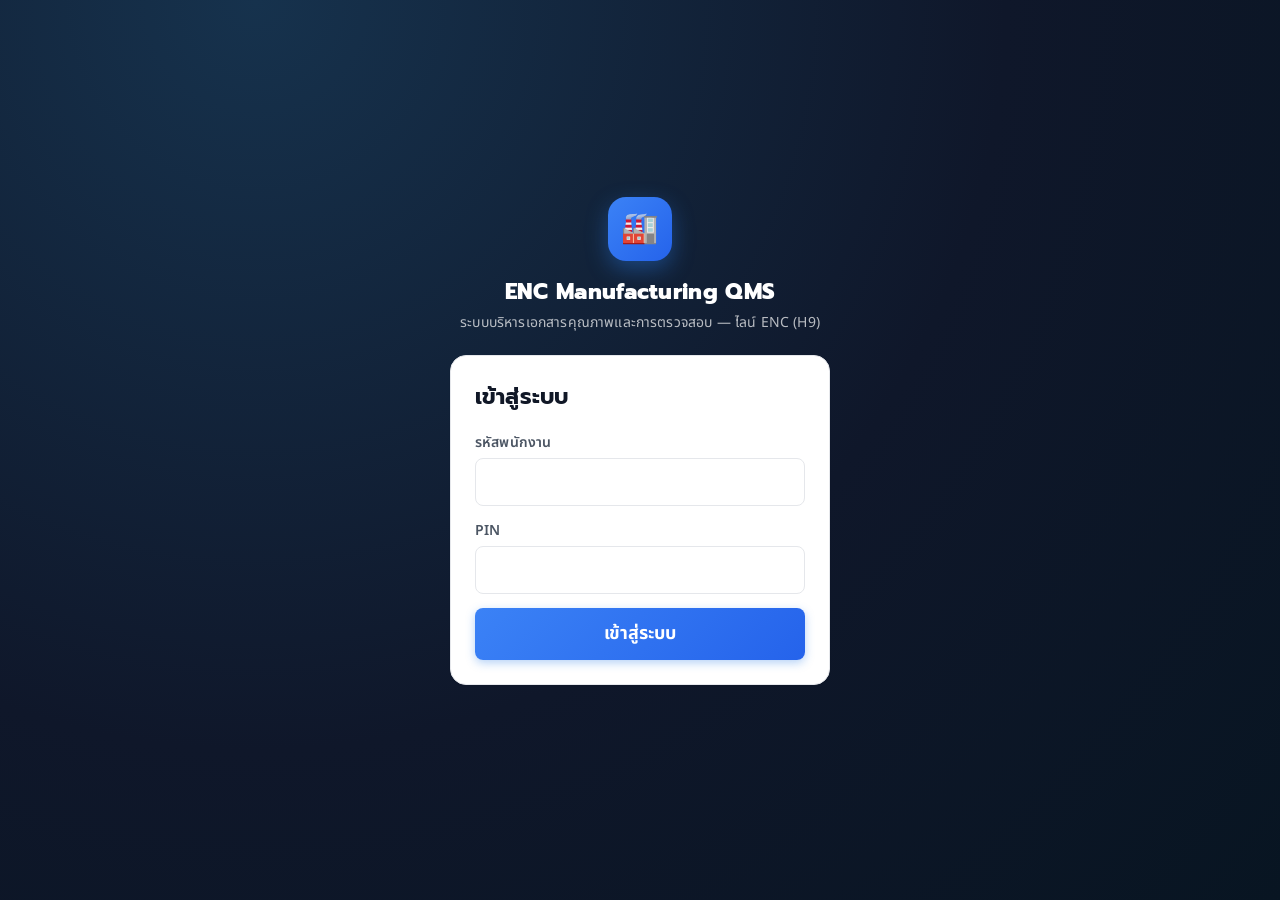
<file: documents.html>
<!DOCTYPE html>
<html lang="th">
<head>
<meta charset="UTF-8">
<meta name="viewport" content="width=device-width, initial-scale=1.0">
<title>เอกสาร WI — ENC QMS</title>
<link rel="icon" href="favicon.ico">
<link rel="stylesheet" href="css/app.css">
<link rel="stylesheet" href="css/documents.css">
</head>
<body>
<main class="container container-wide">
  <section class="card">
    <h1 id="library-title">เอกสาร WI</h1>
    <p id="library-help">กดชื่อรุ่น / เอกสารเพื่อเปิดดูและพิมพ์ในป๊อปอัพ โดยแสดงฉบับปัจจุบันของแต่ละเอกสาร</p>
    <div class="document-toolbar" id="control-actions" hidden>
      <a class="btn-primary" href="admin.html?tab=new">＋ เพิ่มเอกสาร / WI</a>
      <a class="btn-secondary" href="admin.html?tab=formreg">ลงทะเบียนฟอร์ม</a>
      <a class="btn-secondary" href="admin.html?tab=manage">จัดการทะเบียน / ยกเลิกเอกสาร</a>
      <a class="btn-secondary" href="admin.html?tab=employee">รายชื่อพนักงาน</a>
    </div>
    <div class="filter-grid">
      <label class="field"><span>ค้นหาชื่อ / เลขที่เอกสาร</span><input id="doc-query" type="search" placeholder="เช่น WI-L4-012 หรือ ประกอบ Busbar"></label>
      <label class="field"><span>หมวดเอกสาร</span><select id="doc-category"></select></label>
      <label class="field"><span>ไลน์</span><select id="doc-line"></select></label>
      <label class="field"><span>โมเดล / รุ่นหลัก</span><select id="doc-model"><option value="">ทุกโมเดล</option></select></label>
      <label class="field"><span>สถานี</span><select id="doc-station"><option value="">ทุกสถานี</option></select></label>
    </div>
    <div class="document-toolbar"><button type="button" class="btn-secondary" id="reload-documents">รีเฟรชฉบับล่าสุด</button><span id="document-count" role="status" aria-live="polite"></span></div>
    <p id="library-error" role="alert" hidden></p>
    <section id="master-recovery" hidden>
      <h3>กู้ระบบด้วยข้อมูลสำรองในเครื่องนี้</h3>
      <p id="recovery-summary"></p>
      <p>สร้าง ENC-MASTER ใหม่ในบัญชีที่รันระบบ โดยไม่แก้หรือลบไฟล์เดิม ข้อมูลที่ไม่ได้อยู่ในสำรองจะยังไม่ถูกกู้ และสิทธิ์ PDF เดิมอาจต้องจัดการแยก</p>
      <button type="button" class="btn-primary" id="recover-master">สร้างฐานใหม่จากข้อมูลสำรองนี้</button>
      <div id="recovery-confirm" hidden>
        <p>ยืนยันใช้ข้อมูลสำรองตามจำนวนด้านบนสร้างฐานใหม่ และเปลี่ยนระบบมาใช้ฐานใหม่นี้หรือไม่?</p>
        <button type="button" class="btn-primary" id="confirm-recovery">ยืนยันกู้ระบบ</button>
        <button type="button" class="btn-secondary" id="cancel-recovery">ยกเลิก</button>
      </div>
      <p id="recovery-status" role="status" aria-live="polite"></p>
    </section>
  </section>
  <div id="document-groups"></div>
</main>
<script src="js/config.js"></script>
<script src="js/api.js"></script>
<script src="js/auth.js"></script>
<script src="js/master.js"></script>
<script src="js/shell.js"></script>
<script src="js/document-preview.js"></script>
<script src="js/document-library.js"></script>
</body>
</html>
</file>
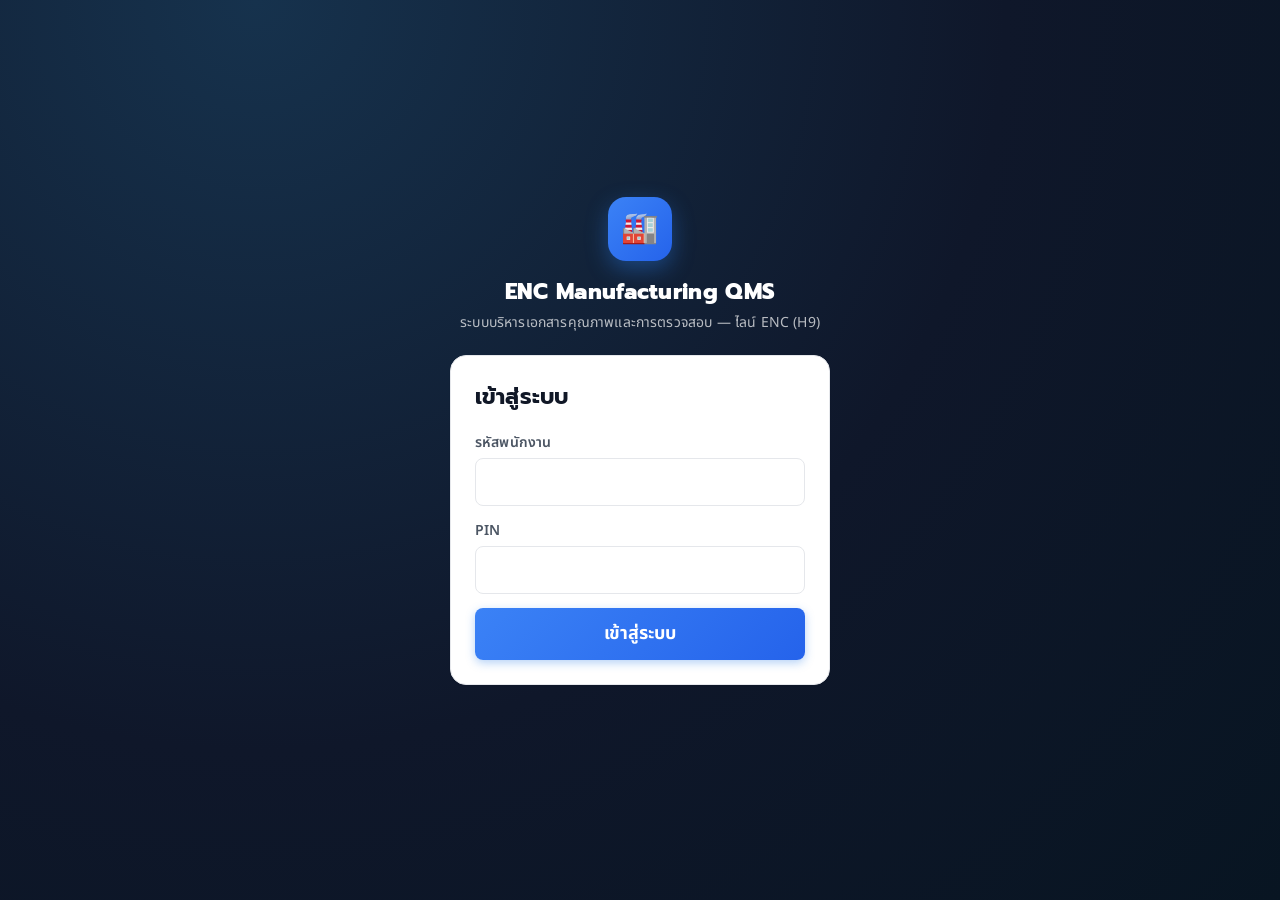
<file: fill.html>
<!DOCTYPE html>
<html lang="th">
<head>
<meta charset="UTF-8">
<meta name="viewport" content="width=device-width, initial-scale=1.0">
<title>กรอกฟอร์มตรวจสอบคุณภาพ</title>
<link rel="icon" href="favicon.ico" sizes="any">
<link rel="icon" href="icons/icon-192.png" type="image/png" sizes="192x192">
<link rel="apple-touch-icon" href="icons/icon-180.png">
<link rel="manifest" href="manifest.webmanifest">
<meta name="theme-color" content="#2563eb">
<meta name="apple-mobile-web-app-capable" content="yes">
<meta name="apple-mobile-web-app-status-bar-style" content="black-translucent">
<meta name="apple-mobile-web-app-title" content="ENC QMS">
<link rel="preconnect" href="https://fonts.googleapis.com">
<link rel="preconnect" href="https://fonts.gstatic.com" crossorigin>
<link href="https://fonts.googleapis.com/css2?family=Noto+Sans+Thai:wght@400;500;600;700&family=Prompt:wght@500;600;700&display=swap" rel="stylesheet">
<link rel="stylesheet" href="css/app.css">
</head>
<body>

<header class="app-bar app-bar-fill">
  <a href="index.html" id="btn-fill-back" class="btn-small">◀ กลับ</a>
  <div class="progress-wrap">
    <div class="progress-track"><div class="progress-fill" id="progress-bar"></div></div>
    <div class="progress-text" id="progress-label"></div>
  </div>
  <!-- สรุปว่ากำลังกรอกเอกสารอะไร/รุ่นไหน — อยู่ใน app-bar ที่ sticky อยู่แล้ว เลื่อนลงยังเห็นตลอด -->
  <div class="fill-context-info" id="fill-context-info"></div>
</header>

<main class="container">
  <div id="form-header" class="card"></div>
  <div id="form-sections"></div>
  <div class="card signature-card" style="margin-top: 16px;">
    <h3 style="margin-top: 0; margin-bottom: 8px;">ลงชื่อผู้บันทึก/ตรวจสอบ (Signature) *</h3>
    <p class="modal-hint" style="margin: 0 0 8px;">เซ็นครั้งเดียวสำหรับ Station นี้ — ใช้เป็นลายเซ็น Recorder ของทุกข้อในฟอร์มนี้อัตโนมัติ</p>
    <div class="signature-pad-container" style="border: 2px dashed var(--border); border-radius: var(--radius-md); background: #fbfcfd; position: relative; height: 150px;">
      <canvas id="signature-canvas" style="width: 100%; height: 100%; display: block; touch-action: none; cursor: crosshair;"></canvas>
      <button type="button" class="btn-small" id="btn-clear-sig" style="position: absolute; right: 10px; bottom: 10px; z-index: 10;">ล้างลายเซ็น</button>
    </div>
    <!-- เลือกชื่อผู้บันทึกจากรายชื่อพนักงาน (เหมือนฟอร์ม First Piece) — FormRender เติม markup ให้เอง -->
    <div id="global-recorder-name" class="station-sig-name-wrap"></div>
  </div>
  <div class="submit-bar">
    <button type="button" class="btn-primary btn-block btn-submit" id="btn-submit">✔ บันทึกและส่งอนุมัติ (Submit)</button>
  </div>
</main>

<!-- Modal: Recovery Plan (บังคับเมื่อข้อ critical ตอบ NOK) -->
<div id="recovery-modal" class="modal-overlay" style="display:none">
  <div class="modal-box">
    <h3>⚠ Recovery Plan (พบความผิดปกติ)</h3>
    <p class="modal-hint">ข้อที่มีดอกจัน (*) พบความผิดปกติ ต้องกรอกแผนแก้ไขก่อนบันทึก<br>
    และแจ้ง Leader/Supervisor หยุดไลน์ เปลี่ยน Card สีแดง</p>
    <div class="recovery-item-label" id="recovery-item-label"></div>
    <label class="field"><span>ปัญหา / PROBLEM *</span>
      <textarea id="recovery-problem" rows="3"></textarea></label>
    <label class="field"><span>การแก้ไข / COUNTERMEASURE *</span>
      <textarea id="recovery-countermeasure" rows="3"></textarea></label>
    <button type="button" class="btn-primary btn-block" onclick="FormRender.saveRecoveryFromModal()">บันทึก Recovery Plan</button>
  </div>
</div>

<!-- Modal: บันทึกสำเร็จ -->
<div id="success-modal" class="modal-overlay" style="display:none">
  <div class="modal-box modal-success">
    <div class="success-icon">✔</div>
    <h3>บันทึกสำเร็จ</h3>
    <p>เลขที่บันทึก: <b id="success-record-id"></b></p>
    <a href="dashboard.html" id="btn-success-back" class="btn-primary btn-block">◀ กลับหน้าเดิม</a>
    <a href="records.html" class="btn-secondary btn-block">📋 ดูบันทึกทั้งหมด</a>
  </div>
</div>

<script src="js/config.js"></script>
<script src="js/api.js"></script>
<script src="js/auth.js"></script>
<script src="js/master.js"></script>
<script src="js/camera.js"></script>
<script src="js/form-render.js"></script>
<script>
function initSignaturePad(canvas, clearBtn) {
  const ctx = canvas.getContext('2d');
  
  canvas.width = canvas.offsetWidth || 300;
  canvas.height = canvas.offsetHeight || 150;
  
  ctx.strokeStyle = '#0f172a';
  ctx.lineWidth = 2.5;
  ctx.lineCap = 'round';
  ctx.lineJoin = 'round';
  ctx.clearRect(0, 0, canvas.width, canvas.height);
  
  let drawing = false;
  let lastX = 0;
  let lastY = 0;
  
  function getPos(e) {
    const rect = canvas.getBoundingClientRect();
    const clientX = e.touches ? e.touches[0].clientX : e.clientX;
    const clientY = e.touches ? e.touches[0].clientY : e.clientY;
    return {
      x: ((clientX - rect.left) / rect.width) * canvas.width,
      y: ((clientY - rect.top) / rect.height) * canvas.height
    };
  }
  
  function startDraw(e) {
    drawing = true;
    const pos = getPos(e);
    lastX = pos.x;
    lastY = pos.y;
    
    ctx.beginPath();
    ctx.arc(lastX, lastY, ctx.lineWidth / 2, 0, Math.PI * 2);
    ctx.fillStyle = ctx.strokeStyle;
    ctx.fill();
  }
  
  function draw(e) {
    if (!drawing) return;
    e.preventDefault();
    const pos = getPos(e);
    ctx.beginPath();
    ctx.moveTo(lastX, lastY);
    ctx.lineTo(pos.x, pos.y);
    ctx.stroke();
    lastX = pos.x;
    lastY = pos.y;
  }
  
  function stopDraw() {
    drawing = false;
  }
  
  canvas.onmousedown = startDraw;
  canvas.onmousemove = draw;
  canvas.onmouseup = stopDraw;
  canvas.onmouseleave = stopDraw;
  
  canvas.ontouchstart = startDraw;
  canvas.ontouchmove = draw;
  canvas.ontouchend = stopDraw;
  canvas.ontouchcancel = stopDraw;
  
  clearBtn.onclick = function() {
    ctx.clearRect(0, 0, canvas.width, canvas.height);
  };
}

function canvasIsBlank(canvas) {
  const blank = document.createElement('canvas');
  blank.width = canvas.width;
  blank.height = canvas.height;
  return canvas.toDataURL() === blank.toDataURL();
}

(async function () {
  if (!Auth.requireLogin()) return;
  let context;
  try {
    context = JSON.parse(sessionStorage.getItem('fp_fill_context'));
  } catch (e) { context = null; }
  if (!context || !context.form_id) {
    location.href = 'index.html';
    return;
  }

  // กรอกเสร็จ/กดย้อนกลับ ให้กลับไปหน้าที่กดเข้ามากรอก (Document Center ณ ไลน์-Station เดิม หรือหน้า
  // บันทึกกรณีส่งใหม่) — ไม่เด้งไปหน้าแรกจนต้องไล่เลือกใหม่ทุกใบ context เก่าที่ยังไม่มี return_url
  // (draft ค้างจากเวอร์ชันก่อน) ถอยไปใช้ dashboard.html เหมือนเดิม
  // รับเฉพาะ path ภายในเว็บเดียวกัน กัน URL แปลกปลอมที่หลุดมาใน sessionStorage พาผู้ใช้ออกนอกระบบ
  let returnUrl = 'dashboard.html';
  try {
    const u = new URL(context.return_url || '', location.href);
    if (u.origin === location.origin) returnUrl = u.href;
  } catch (e) { /* return_url เพี้ยน — ใช้ค่า default */ }
  const backLink = document.getElementById('btn-fill-back');
  if (backLink) backLink.href = returnUrl;
  const successBack = document.getElementById('btn-success-back');
  if (successBack) successBack.href = returnUrl;

  Loading.show('กำลังโหลดฟอร์ม...');
  try {
    // context.template_file มีเมื่อเข้าจาก Document Center (data-driven)
    const template = await loadTemplate(context.form_id, context.template_file);
    if (!context.form_id) context.form_id = template.form_id;
    // โหลดรายชื่อพนักงาน (M_Employee) ไว้เติม dropdown เลือกชื่อผู้บันทึกก่อนเซ็น — ออฟไลน์/โหลดไม่ได้
    // ก็ยังกรอกฟอร์มต่อได้ปกติ แค่ dropdown จะว่าง (ตกไปใช้ช่องพิมพ์ชื่อเองแทน)
    try { await Master.load(); } catch (e) { /* offline หรือ M_Employee ยังไม่ seed — ข้าม */ }
    await FormRender.init(template, context);
  } catch (err) {
    showToast(err.message, 'error');
  } finally {
    Loading.hide();
  }

  // ฟอร์มที่เซ็น Recorder แยกท้าย section ของแต่ละ Station แล้ว ไม่ต้องมีช่องเซ็นรวมท้ายฟอร์มซ้ำอีก
  if (FormRender.stationSections && FormRender.stationSections.length) {
    const sigCard = document.querySelector('.signature-card');
    if (sigCard) sigCard.style.display = 'none';
  } else {
    const sigCanvas = document.getElementById('signature-canvas');
    const sigClearBtn = document.getElementById('btn-clear-sig');
    if (sigCanvas && sigClearBtn) {
      initSignaturePad(sigCanvas, sigClearBtn);
    }
    FormRender.initGlobalRecorderName();
  }

  document.getElementById('btn-submit').addEventListener('click', function () {
    FormRender.submit();
  });
})();
</script>
</body>
</html>
</file>
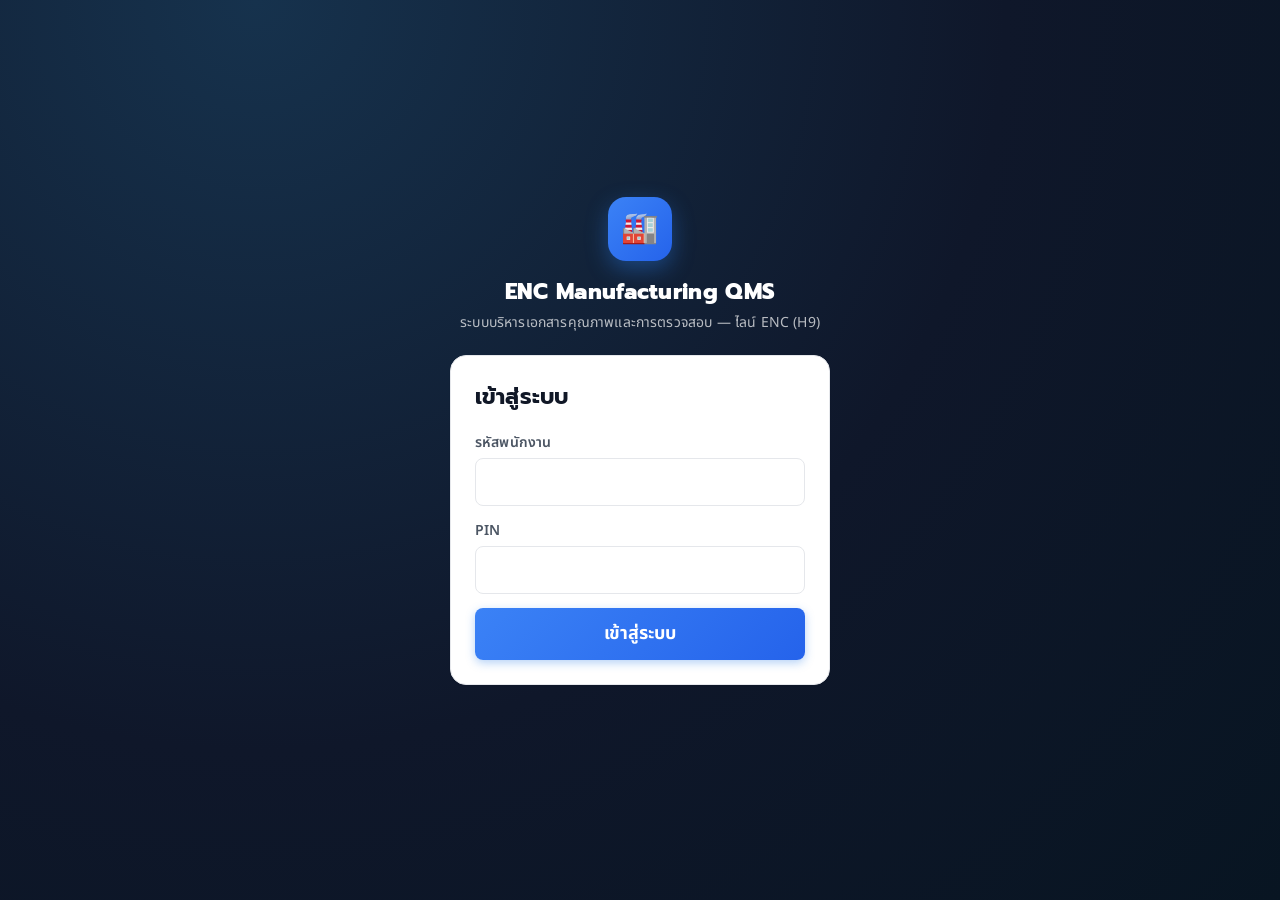
<file: home.html>
<!DOCTYPE html>
<html lang="th">
<head>
<meta charset="UTF-8">
<meta name="viewport" content="width=device-width, initial-scale=1.0">
<title>Dashboard — ENC QMS</title>
<link rel="icon" href="favicon.ico" sizes="any">
<link rel="icon" href="icons/icon-192.png" type="image/png" sizes="192x192">
<link rel="apple-touch-icon" href="icons/icon-180.png">
<link rel="manifest" href="manifest.webmanifest">
<meta name="theme-color" content="#2563eb">
<meta name="apple-mobile-web-app-capable" content="yes">
<meta name="apple-mobile-web-app-status-bar-style" content="black-translucent">
<meta name="apple-mobile-web-app-title" content="ENC QMS">
<link rel="preconnect" href="https://fonts.googleapis.com">
<link rel="preconnect" href="https://fonts.gstatic.com" crossorigin>
<link href="https://fonts.googleapis.com/css2?family=Noto+Sans+Thai:wght@400;500;600;700&family=Prompt:wght@500;600;700&display=swap" rel="stylesheet">
<link rel="stylesheet" href="css/app.css">
<!-- Chart.js vendor ไว้ใน repo — ไม่พึ่ง CDN (เน็ตโรงงานไม่นิ่ง/บาง network block CDN) -->
<script src="js/vendor/chart.umd.min.js"></script>
</head>
<body>

<main class="container container-wide">

  <!-- ===== KPI Cards ===== -->
  <div class="kpi-grid">
    <a class="kpi-card" href="dashboard.html">
      <div class="kpi-icon">📄</div>
      <div><div class="kpi-label">เอกสารทั้งหมด</div>
        <div class="kpi-value" id="kpi-docs">—</div>
        <div class="kpi-sub" id="kpi-docs-sub">ในทะเบียน Master</div></div>
    </a>
    <a class="kpi-card k-warn" href="records.html">
      <div class="kpi-icon">⏳</div>
      <div><div class="kpi-label">รออนุมัติ</div>
        <div class="kpi-value" id="kpi-pending">—</div>
        <div class="kpi-sub">ทุกขั้นตอนรวมกัน</div></div>
    </a>
    <a class="kpi-card k-ok" href="records.html">
      <div class="kpi-icon">✅</div>
      <div><div class="kpi-label">ตรวจวันนี้</div>
        <div class="kpi-value" id="kpi-today">—</div>
        <div class="kpi-sub" id="kpi-today-sub">รายการ</div></div>
    </a>
    <a class="kpi-card k-danger" href="records.html">
      <div class="kpi-icon">⚠️</div>
      <div><div class="kpi-label">แจ้งเตือน NOK วันนี้</div>
        <div class="kpi-value" id="kpi-nok">—</div>
        <div class="kpi-sub">รายการที่พบไม่ผ่าน</div></div>
    </a>
  </div>

  <!-- ===== Charts ===== -->
  <div class="chart-row">
    <div class="chart-card">
      <h3>สัดส่วน OK / NOK วันนี้</h3>
      <div class="chart-sub" id="donut-sub">—</div>
      <div class="chart-wrap">
        <canvas id="donut-chart"></canvas>
        <div class="donut-center"><b id="donut-pct">—</b><span>OK Rate</span></div>
      </div>
    </div>
    <div class="chart-card">
      <h3>แนวโน้ม NOK ย้อนหลัง 7 วัน</h3>
      <div class="chart-sub">จำนวนรายการตรวจ เทียบกับที่พบ NOK ต่อวัน</div>
      <div class="chart-filters">
        <select id="filter-line"><option value="">ทุกไลน์</option></select>
        <select id="filter-station"><option value="">ทุก Station</option></select>
      </div>
      <div class="chart-wrap"><canvas id="trend-chart"></canvas></div>
    </div>
  </div>

  <!-- ===== Recent Activity ===== -->
  <div class="chart-card">
    <h3>ความเคลื่อนไหวล่าสุด</h3>
    <div class="chart-sub">บันทึกการตรวจที่เพิ่งเกิดขึ้นในระบบ</div>
    <div class="activity-list" id="activity-list">
      <div class="notif-empty">กำลังโหลด...</div>
    </div>
  </div>

</main>

<script src="js/config.js"></script>
<script src="js/api.js"></script>
<script src="js/auth.js"></script>
<script src="js/master.js"></script>
<script src="js/shell.js"></script>
<script>
const user = Auth.requireLogin();
AppShell.init('home');
if (user && user.role === 'Operator') {
  showToast('หน้านี้สำหรับหัวหน้างานขึ้นไปเท่านั้น', 'error');
  setTimeout(function () { location.href = 'dashboard.html'; }, 1500);
}

const BRAND = '#2563eb', OK_C = '#16a34a', NOK_C = '#dc2626', GRID = '#e5e7eb', FAINT = '#9ca3af';
let weekData = [];      // slim records 7 วัน จาก server
let trendChart = null, donutChart = null;

const STATUS_TH = function (s) {
  if (s === 'COMPLETED') return { t: 'อนุมัติครบแล้ว', cls: 'a-done', ic: '✅' };
  if (s === 'REJECTED') return { t: 'ถูกตีกลับ', cls: 'a-nok', ic: '↩️' };
  if (String(s).indexOf('PENDING_') === 0) return { t: 'รอ ' + s.substring(8), cls: '', ic: '⏳' };
  return { t: s, cls: '', ic: '📋' };
};

(async function () {
  // เอกสารทั้งหมดจาก Master cache (ไม่ต้องยิง API เพิ่ม)
  try {
    await Master.load();
    const docs = (Master.data.M_Document || []);
    document.getElementById('kpi-docs').textContent = docs.length;
    const forms = docs.filter(function (d) { return (Master.docType(d.doctype_id) || {}).behavior === 'form'; }).length;
    document.getElementById('kpi-docs-sub').textContent = forms + ' ฟอร์ม / ' + (docs.length - forms) + ' ไฟล์';
    // filter ไลน์จาก master
    const lineSel = document.getElementById('filter-line');
    Master.lines().forEach(function (l) {
      const o = document.createElement('option');
      o.value = l.line_name; o.textContent = l.display_name;
      lineSel.appendChild(o);
    });
  } catch (e) { /* master โหลดไม่ได้ — KPI เอกสารว่างไว้ */ }

  // สถิติจาก Records
  try {
    const res = await API.post('stats.dashboard', {});
    document.getElementById('kpi-pending').textContent = res.pending;
    document.getElementById('kpi-today').textContent = res.today_total;
    document.getElementById('kpi-nok').textContent = res.today_nok;
    weekData = res.week || [];
    renderDonut(res.today_total, res.today_nok);
    renderTrend();
    renderActivity(res.recent || []);
  } catch (e) {
    showToast('โหลดสถิติไม่สำเร็จ: ' + e.message, 'error');
    document.getElementById('activity-list').innerHTML =
      '<div class="notif-empty">โหลดข้อมูลไม่สำเร็จ — ตรวจว่า Deploy GAS เวอร์ชันล่าสุดแล้ว</div>';
  }
})();

function renderDonut(total, nok) {
  const ok = Math.max(0, total - nok);
  const pct = total ? Math.round((ok / total) * 100) : 100;
  document.getElementById('donut-pct').textContent = pct + '%';
  document.getElementById('donut-sub').textContent =
    total ? ('ตรวจ ' + total + ' รายการ — OK ' + ok + ' / NOK ' + nok) : 'วันนี้ยังไม่มีการตรวจ';
  const ctx = document.getElementById('donut-chart');
  if (donutChart) donutChart.destroy();
  donutChart = new Chart(ctx, {
    type: 'doughnut',
    data: {
      labels: ['OK', 'NOK'],
      datasets: [{ data: total ? [ok, nok] : [1, 0],
        backgroundColor: total ? [OK_C, NOK_C] : [GRID, GRID], borderWidth: 0 }]
    },
    options: {
      cutout: '72%', maintainAspectRatio: false,
      plugins: { legend: { position: 'bottom', labels: { usePointStyle: true, boxWidth: 8, font: { family: 'Noto Sans Thai' } } } }
    }
  });
}

function renderTrend() {
  const lineF = document.getElementById('filter-line').value;
  const stF = document.getElementById('filter-station').value;
  // 7 วันล่าสุด (รวมวันนี้)
  const days = [];
  for (let i = 6; i >= 0; i--) {
    const d = new Date(Date.now() - i * 86400000);
    days.push(d.toISOString().slice(0, 10));
  }
  const totals = {}, noks = {};
  days.forEach(function (d) { totals[d] = 0; noks[d] = 0; });
  weekData.forEach(function (r) {
    if (lineF && r.line !== lineF) return;
    if (stF && String(r.station) !== stF) return;
    if (totals[r.date] === undefined) return;
    totals[r.date]++;
    if (r.nok) noks[r.date]++;
  });
  const labels = days.map(function (d) { return d.slice(5).replace('-', '/'); });
  const ctx = document.getElementById('trend-chart');
  if (trendChart) trendChart.destroy();
  trendChart = new Chart(ctx, {
    data: {
      labels: labels,
      datasets: [
        { type: 'bar', label: 'ตรวจทั้งหมด', data: days.map(function (d) { return totals[d]; }),
          backgroundColor: '#bfdbfe', borderRadius: 6, maxBarThickness: 34 },
        { type: 'line', label: 'NOK', data: days.map(function (d) { return noks[d]; }),
          borderColor: NOK_C, backgroundColor: NOK_C, tension: .35, pointRadius: 4, pointHoverRadius: 6 }
      ]
    },
    options: {
      maintainAspectRatio: false,
      scales: {
        y: { beginAtZero: true, ticks: { precision: 0, color: FAINT }, grid: { color: GRID } },
        x: { ticks: { color: FAINT }, grid: { display: false } }
      },
      plugins: { legend: { position: 'bottom', labels: { usePointStyle: true, boxWidth: 8, font: { family: 'Noto Sans Thai' } } } }
    }
  });
}

// filter station ตามไลน์ที่เลือก (จากข้อมูลจริงใน weekData)
document.getElementById('filter-line').addEventListener('change', function () {
  const lineF = this.value;
  const stSel = document.getElementById('filter-station');
  const seen = {};
  stSel.innerHTML = '<option value="">ทุก Station</option>';
  weekData.forEach(function (r) {
    if (lineF && r.line !== lineF) return;
    if (r.station && !seen[r.station]) {
      seen[r.station] = true;
      const o = document.createElement('option');
      o.value = r.station; o.textContent = 'Station ' + r.station;
      stSel.appendChild(o);
    }
  });
  renderTrend();
});
document.getElementById('filter-station').addEventListener('change', renderTrend);

function renderActivity(recent) {
  const el = document.getElementById('activity-list');
  if (!recent.length) {
    el.innerHTML = '<div class="notif-empty">ยังไม่มีบันทึกในระบบ</div>';
    return;
  }
  el.innerHTML = recent.map(function (r) {
    const st = STATUS_TH(r.status);
    const isNok = r.has_nok === 'true';
    const time = String(r.created_at || '').replace('T', ' ').slice(5, 16);
    return '<div class="activity-item ' + (isNok ? 'a-nok' : st.cls) + '">' +
      '<div class="activity-ic">' + (isNok ? '⚠️' : st.ic) + '</div>' +
      '<div class="activity-main"><b>' + esc(r.record_id) + '</b> — ' + esc(st.t) +
      (isNok ? ' <span class="nok-flag">NOK</span>' : '') +
      '<div class="a-sub">' + esc(r.line) + (r.station ? ' / Station ' + esc(r.station) : '') +
      ' โดย ' + esc(r.operator_name) + '</div></div>' +
      '<div class="activity-time">' + esc(time) + '</div></div>';
  }).join('');
}
</script>
</body>
</html>
</file>
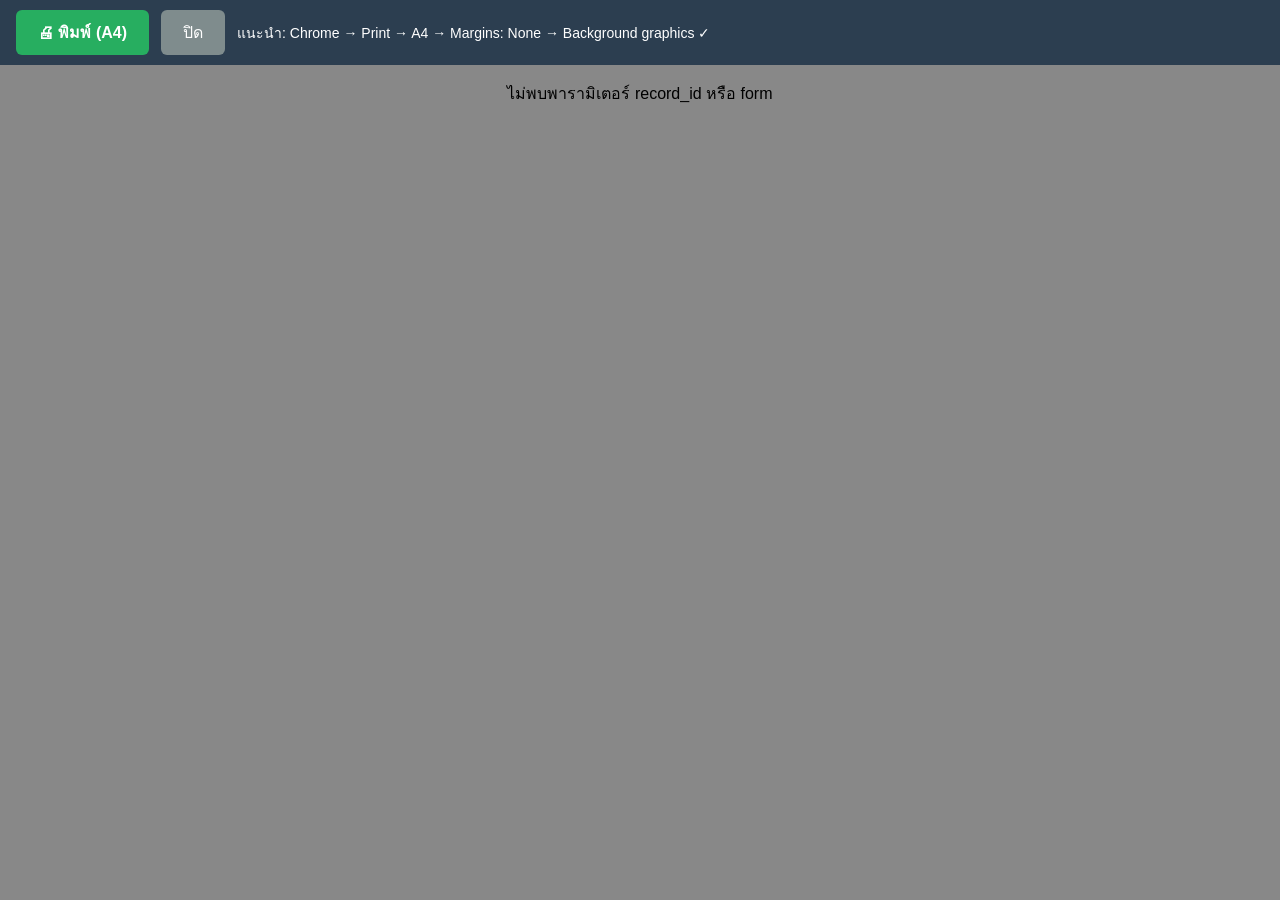
<file: print.html>
<!DOCTYPE html>
<html lang="th">
<head>
<meta charset="UTF-8">
<meta name="viewport" content="width=device-width, initial-scale=1.0">
<title>พิมพ์ฟอร์ม</title>
<link rel="icon" href="favicon.ico" sizes="any">
<link rel="icon" href="icons/icon-192.png" type="image/png" sizes="192x192">
<link rel="apple-touch-icon" href="icons/icon-180.png">
<link rel="manifest" href="manifest.webmanifest">
<meta name="theme-color" content="#2563eb">
<meta name="apple-mobile-web-app-capable" content="yes">
<meta name="apple-mobile-web-app-status-bar-style" content="black-translucent">
<meta name="apple-mobile-web-app-title" content="ENC QMS">
<link rel="preconnect" href="https://fonts.googleapis.com">
<link rel="preconnect" href="https://fonts.gstatic.com" crossorigin>
<link href="https://fonts.googleapis.com/css2?family=Noto+Sans+Thai:wght@400;500;600;700&family=Prompt:wght@500;600;700&display=swap" rel="stylesheet">
<style>
  /* UI นอกแผ่นกระดาษ (ซ่อนตอนพิมพ์) */
  body { margin: 0; background: #888; font-family: 'Sarabun', sans-serif; }
  .print-toolbar {
    position: sticky; top: 0; z-index: 10;
    background: #2c3e50; color: #fff; padding: 10px 16px;
    display: flex; gap: 12px; align-items: center;
  }
  .print-toolbar button, .print-toolbar a {
    font-family: inherit; font-size: 16px; padding: 10px 22px;
    border: none; border-radius: 6px; cursor: pointer; text-decoration: none;
  }
  .btn-print { background: #27ae60; color: #fff; font-weight: 600; }
  .btn-close { background: #7f8c8d; color: #fff; }
  #print-root { display: flex; flex-direction: column; align-items: center; padding: 16px 0; }
  #loading-overlay { position: fixed; inset: 0; background: rgba(0,0,0,.4); display: none;
    align-items: center; justify-content: center; z-index: 100; }
  .loading-box { background: #fff; padding: 24px 32px; border-radius: 8px; text-align: center; }
  .spinner { width: 36px; height: 36px; margin: 0 auto 10px; border: 4px solid #ddd;
    border-top-color: #3498db; border-radius: 50%; animation: spin .8s linear infinite; }
  @keyframes spin { to { transform: rotate(360deg); } }
  .toast { position: fixed; bottom: 20px; left: 50%; transform: translateX(-50%);
    background: #333; color: #fff; padding: 12px 20px; border-radius: 6px; opacity: 0;
    transition: opacity .3s; z-index: 101; }
  .toast.show { opacity: 1; }
  .toast-error { background: #c0392b; }

  @media print {
    .print-toolbar { display: none !important; }
    body { background: #fff; }
    #print-root { padding: 0; display: block; }
  }
</style>
</head>
<body>

<div class="print-toolbar">
  <button type="button" class="btn-print" onclick="window.print()">🖨 พิมพ์ (A4)</button>
  <a href="records.html" class="btn-close">ปิด</a>
  <span style="font-size:14px">แนะนำ: Chrome → Print → A4 → Margins: None → Background graphics ✓</span>
</div>

<div id="print-root"></div>

<script src="js/config.js"></script>
<script src="js/api.js"></script>
<script src="js/auth.js"></script>
<script src="js/master.js"></script>
<script src="js/print-render.js"></script>
<script>
  PrintRender.init();
</script>
</body>
</html>
</file>
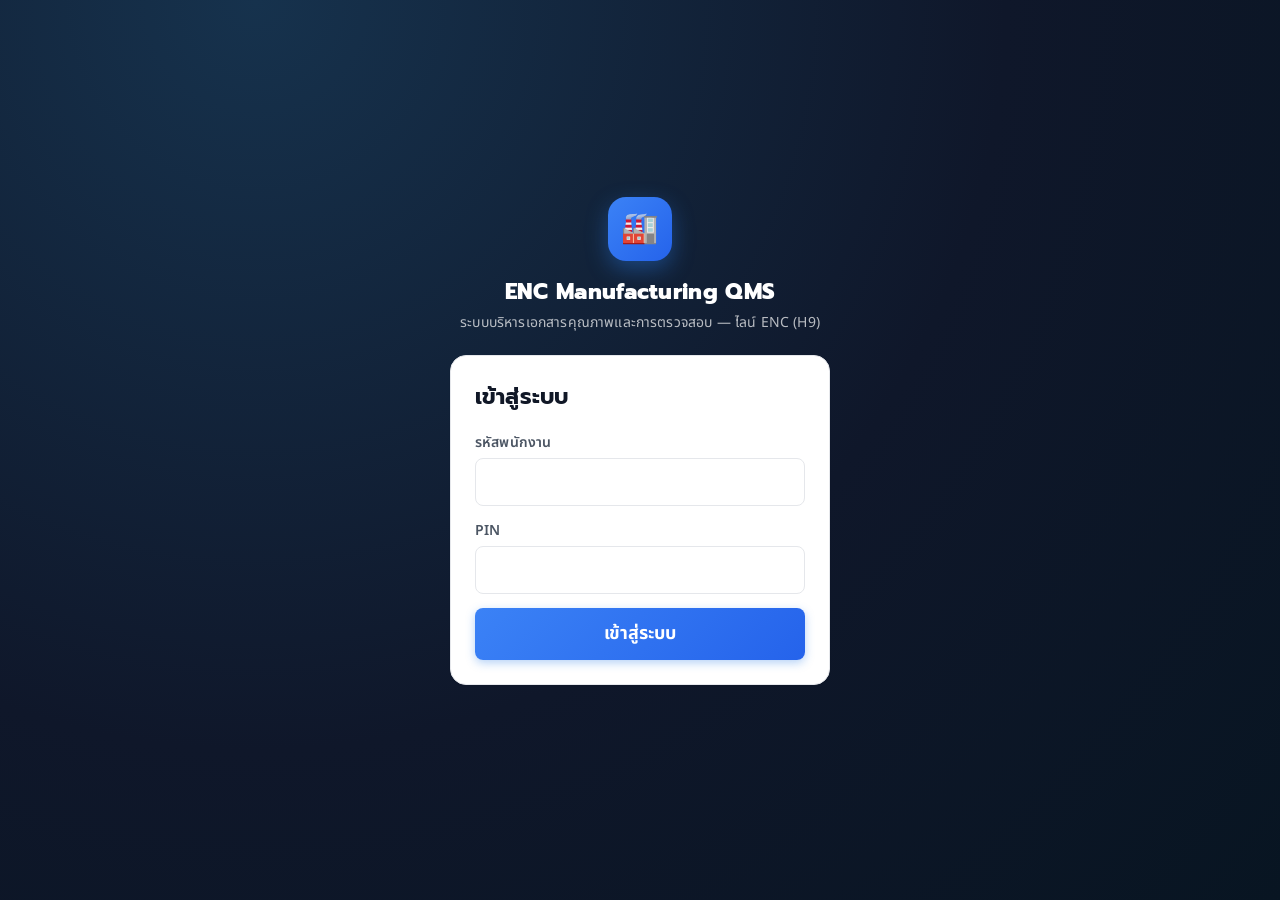
<file: records.html>
<!DOCTYPE html>
<html lang="th">
<head>
<meta charset="UTF-8">
<meta name="viewport" content="width=device-width, initial-scale=1.0">
<title>ค้นหาบันทึก / คิวรออนุมัติ</title>
<link rel="icon" href="favicon.ico" sizes="any">
<link rel="icon" href="icons/icon-192.png" type="image/png" sizes="192x192">
<link rel="apple-touch-icon" href="icons/icon-180.png">
<link rel="manifest" href="manifest.webmanifest">
<meta name="theme-color" content="#2563eb">
<meta name="apple-mobile-web-app-capable" content="yes">
<meta name="apple-mobile-web-app-status-bar-style" content="black-translucent">
<meta name="apple-mobile-web-app-title" content="ENC QMS">
<link rel="preconnect" href="https://fonts.googleapis.com">
<link rel="preconnect" href="https://fonts.gstatic.com" crossorigin>
<link href="https://fonts.googleapis.com/css2?family=Noto+Sans+Thai:wght@400;500;600;700&family=Prompt:wght@500;600;700&display=swap" rel="stylesheet">
<link rel="stylesheet" href="css/app.css">
</head>
<body>

<header class="app-bar">
  <div class="app-title">📋 ค้นหาบันทึก / คิวรออนุมัติ</div>
</header>

<main class="container container-wide">

  <!-- แท็บ -->
  <div class="tab-bar">
    <button type="button" class="tab active" id="tab-search" onclick="switchTab('search')">🔍 ค้นหาบันทึก</button>
    <button type="button" class="tab" id="tab-approve" onclick="switchTab('approve')" style="display:none">
      ⏳ รออนุมัติ <span class="tab-badge" id="approve-count"></span>
    </button>
  </div>

  <!-- filter -->
  <section class="card" id="filter-card">
    <div class="quick-date-filters" id="quick-date-filters">
      <button type="button" class="quick-date-btn" data-range="today">วันนี้</button>
      <button type="button" class="quick-date-btn" data-range="7d">7 วันล่าสุด</button>
      <button type="button" class="quick-date-btn" data-range="30d">30 วันล่าสุด</button>
      <button type="button" class="quick-date-btn" data-range="all">ทั้งหมด</button>
    </div>
    <div class="filter-grid">
      <label class="field"><span>ฟอร์ม</span>
        <select id="f-form"><option value="">ทั้งหมด</option></select></label>
      <label class="field"><span>Station</span>
        <select id="f-station"><option value="">ทั้งหมด</option></select></label>
      <label class="field"><span>วันที่เริ่ม</span>
        <input type="date" id="f-date-from"></label>
      <label class="field"><span>วันที่สิ้นสุด</span>
        <input type="date" id="f-date-to"></label>
      <label class="field"><span>สถานะ</span>
        <select id="f-status">
          <option value="">ทั้งหมด</option>
          <option value="PENDING_LEADER">รอ Leader</option>
          <option value="PENDING_QI">รอ QI</option>
          <option value="COMPLETED">เสร็จสมบูรณ์</option>
          <option value="REJECTED">ตีกลับ</option>
        </select></label>
      <label class="field"><span>รุ่น (Product Model)</span>
        <select id="f-model"><option value="">ทั้งหมด</option></select></label>
    </div>
    <button type="button" class="btn-primary" id="btn-search">ค้นหา</button>
  </section>

  <!-- ตารางผลลัพธ์ -->
  <section class="card">
    <div class="results-summary" id="results-summary"></div>
    <div class="table-scroll">
      <table class="record-table">
        <thead><tr>
          <th>เลขที่บันทึก</th><th>ฟอร์ม</th><th>Station</th><th>รุ่น</th><th>วันที่</th><th>กะ</th>
          <th>สถานะ</th><th>NOK</th><th></th>
        </tr></thead>
        <tbody id="record-rows"><tr><td colspan="9" class="empty-hint">กด "ค้นหา" เพื่อแสดงบันทึก</td></tr></tbody>
      </table>
    </div>
    <div class="table-pagination" id="table-pagination" style="display:none">
      <button type="button" class="btn-small" id="page-prev">‹ ก่อนหน้า</button>
      <span id="page-label"></span>
      <button type="button" class="btn-small" id="page-next">ถัดไป ›</button>
    </div>
  </section>

</main>

<!-- Modal: ดู record เต็ม + อนุมัติ/ตีกลับ -->
<div id="detail-modal" class="modal-overlay" style="display:none">
  <div class="modal-box modal-wide">
    <div class="modal-head">
      <h3 id="detail-record-id"></h3>
      <button type="button" class="btn-small" onclick="closeDetail()">✕ ปิด</button>
    </div>
    <div id="detail-body"></div>
    <div class="approve-bar" id="approve-bar" style="display:none">
      <div class="card signature-card" style="margin-top: 10px; margin-bottom: 12px; padding: 12px; background: var(--canvas-alt); border: 1.5px solid var(--border); border-radius: var(--radius-md);">
        <span style="font-weight: 700; display: block; margin-bottom: 6px; color: var(--ink-800);">ลงชื่ออนุมัติ (Signature) *</span>
        <div class="signature-pad-container" style="border: 2px dashed var(--border); border-radius: var(--radius-md); background: #fbfcfd; position: relative; height: 120px;">
          <canvas id="approve-signature-canvas" style="width: 100%; height: 100%; display: block; touch-action: none; cursor: crosshair;"></canvas>
          <button type="button" class="btn-small" id="btn-clear-approve-sig" style="position: absolute; right: 10px; bottom: 10px; z-index: 10; font-size: 12px; padding: 4px 10px; min-height: 28px;">ล้าง</button>
        </div>
        <div style="margin-top: 10px;">
          <span style="font-weight: 700; display: block; margin-bottom: 6px; color: var(--ink-800);">ชื่อผู้อนุมัติ *</span>
          <div class="emp-combo" id="approver-name-combo">
            <input type="text" id="approver-name-field" class="station-sig-name-field" placeholder="พิมพ์ค้นหาชื่อผู้อนุมัติ (จำเป็น)" autocomplete="off">
            <div class="emp-combo-list" id="approver-name-list"></div>
          </div>
        </div>
      </div>
      <label class="field"><span>เหตุผล (กรณีตีกลับ)</span>
        <input type="text" id="reject-reason"></label>
      <div class="approve-buttons">
        <button type="button" class="btn-approve" id="btn-approve">✔ อนุมัติ</button>
        <button type="button" class="btn-reject" id="btn-reject">✗ ตีกลับ</button>
      </div>
    </div>
  </div>
</div>

<script src="js/config.js"></script>
<script src="js/api.js"></script>
<script src="js/auth.js"></script>
<script src="js/master.js"></script>
<script src="js/shell.js"></script>
<script>
const user = Auth.requireLogin();
AppShell.init('records');
let currentTab = 'search';
let templatesCache = {};
let approverName = ''; // ชื่อผู้อนุมัติที่เลือกจาก combobox — reset ทุกครั้งที่เปิด record ใหม่

// ช่องเลือกชื่อผู้อนุมัติ — บัญชี Leader/QI ที่ล็อกอินมักเป็นบัญชีกลางของแผนก ไม่ใช่ตัวคนที่กดอนุมัติ
// จริงเสมอ (เหมือนปัญหาเดิมของ Recorder ใน fill.html) เลยต้องมีช่องให้เลือกชื่อจริงแยกจากบัญชี login
// องค์ประกอบ DOM ของ combobox นี้เป็น markup คงที่ (ไม่ถูกสร้างใหม่ทุกครั้งที่เปิด record) — ผูก event
// แค่ครั้งเดียวตอนโหลดหน้า (bindApproverNameCombo) ส่วน initApproverNameCombo() ที่เรียกทุกครั้งที่เปิด
// record ใหม่มีหน้าที่แค่ล้างค่าที่เลือกไว้ ไม่ใช่ผูก listener ซ้ำ (ไม่งั้น listener จะพอกพูนทุกครั้งที่เปิด)
let approverEmployees = [];
function bindApproverNameCombo() {
  const field = document.getElementById('approver-name-field');
  const list = document.getElementById('approver-name-list');
  const combo = document.getElementById('approver-name-combo');
  if (!field || !list) return;

  let activeIdx = -1;

  function isOpen() { return list.style.display === 'block'; }
  function closeList() { list.style.display = 'none'; }
  function itemNodes() { return list.querySelectorAll('.emp-combo-item'); }

  function renderList(filtered) {
    activeIdx = -1;
    if (!filtered.length) { closeList(); list.innerHTML = ''; return; }
    list.innerHTML = filtered.map(function (emp) {
      return '<div class="emp-combo-item" data-emp="' + approverEmployees.indexOf(emp) + '">' + esc(emp.name) + '</div>';
    }).join('');
    list.style.display = 'block';
  }
  function currentFiltered() {
    const q = field.value.trim().toLowerCase();
    return q ? approverEmployees.filter(function (e) { return String(e.name).toLowerCase().indexOf(q) > -1; }) : approverEmployees;
  }
  function select(emp) {
    if (!emp) return;
    field.value = emp.name;
    approverName = emp.name;
    closeList();
    field.blur();
  }
  function syncField() {
    if (field.value !== approverName) field.value = approverName;
  }
  function highlight(idx) {
    const nodes = itemNodes();
    nodes.forEach(function (n) { n.classList.remove('active'); });
    if (idx >= 0 && nodes[idx]) { nodes[idx].classList.add('active'); nodes[idx].scrollIntoView({ block: 'nearest' }); }
    activeIdx = idx;
  }

  field.addEventListener('input', function () {
    // รับชื่อที่พิมพ์เองเสมอ — เดิมล้างค่าทิ้งจนกว่าจะเลือกจากลิสต์จริง ทำให้คนที่ยังไม่ได้ลงใน
    // M_Employee (หรือตั้ง position ไม่ตรงกับ step) กดอนุมัติไม่ได้เลย ต้องรอ Admin แก้ชีทก่อน
    // ยังโชว์ลิสต์ให้เลือกอยู่ (ทางหลัก กันพิมพ์ชื่อไม่ตรงกัน) แค่ไม่บล็อกถ้าไม่มีชื่อในลิสต์
    approverName = field.value.trim();
    if (approverEmployees.length) renderList(currentFiltered());
  });
  field.addEventListener('focus', function () { if (approverEmployees.length) renderList(currentFiltered()); });
  field.addEventListener('keydown', function (ev) {
    if (!approverEmployees.length) return;
    const nodes = itemNodes();
    if (ev.key === 'ArrowDown') { ev.preventDefault(); highlight(Math.min(activeIdx + 1, nodes.length - 1)); }
    else if (ev.key === 'ArrowUp') { ev.preventDefault(); highlight(Math.max(activeIdx - 1, 0)); }
    else if (ev.key === 'Enter') {
      ev.preventDefault();
      const node = nodes[activeIdx] || (nodes.length === 1 ? nodes[0] : null);
      if (node) select(approverEmployees[Number(node.dataset.emp)]);
    } else if (ev.key === 'Escape') { closeList(); }
  });
  list.addEventListener('click', function (ev) {
    const item = ev.target.closest('.emp-combo-item');
    if (item) select(approverEmployees[Number(item.dataset.emp)]);
  });
  document.addEventListener('pointerdown', function (ev) {
    if (!isOpen() || (combo && combo.contains(ev.target))) return;
    closeList();
    syncField();
  });
  field.addEventListener('focusout', function (ev) {
    if (ev.relatedTarget && combo && !combo.contains(ev.relatedTarget)) { closeList(); syncField(); }
  });
}
bindApproverNameCombo();

// กรองรายชื่อเฉพาะตำแหน่งของ step ที่รออนุมัติอยู่ (PENDING_LEADER → Leader, PENDING_QI → QI) กันรายชื่อ
// ของทุกตำแหน่งมาปนกันตอนค้นหา — คนที่ตั้งตำแหน่งเป็น ALL ใน M_Employee จะติดมาด้วยเสมอ
function initApproverNameCombo() {
  approverName = '';
  const stepRole = String((detailRecord && detailRecord.status) || '').replace(/^PENDING_/, '');
  approverEmployees = (typeof Master !== 'undefined' && Master.data) ? Master.employeesByPosition(stepRole) : [];
  const field = document.getElementById('approver-name-field');
  const list = document.getElementById('approver-name-list');
  if (!field || !list) return;
  field.value = '';
  field.placeholder = approverEmployees.length ? 'พิมพ์ค้นหาชื่อผู้อนุมัติ (จำเป็น)' : 'ชื่อผู้อนุมัติ (จำเป็น)';
  list.innerHTML = '';
  list.style.display = 'none';
}

function initSignatureCanvas(canvas, clearBtn) {
  const ctx = canvas.getContext('2d');
  
  canvas.width = canvas.offsetWidth || 300;
  canvas.height = canvas.offsetHeight || 120;
  
  ctx.strokeStyle = '#0f172a';
  ctx.lineWidth = 2.5;
  ctx.lineCap = 'round';
  ctx.lineJoin = 'round';
  ctx.clearRect(0, 0, canvas.width, canvas.height);
  
  let drawing = false;
  let lastX = 0;
  let lastY = 0;
  
  function getPos(e) {
    const rect = canvas.getBoundingClientRect();
    const clientX = e.touches ? e.touches[0].clientX : e.clientX;
    const clientY = e.touches ? e.touches[0].clientY : e.clientY;
    return {
      x: ((clientX - rect.left) / rect.width) * canvas.width,
      y: ((clientY - rect.top) / rect.height) * canvas.height
    };
  }
  
  function startDraw(e) {
    drawing = true;
    const pos = getPos(e);
    lastX = pos.x;
    lastY = pos.y;
    
    ctx.beginPath();
    ctx.arc(lastX, lastY, ctx.lineWidth / 2, 0, Math.PI * 2);
    ctx.fillStyle = ctx.strokeStyle;
    ctx.fill();
  }
  
  function draw(e) {
    if (!drawing) return;
    e.preventDefault();
    const pos = getPos(e);
    ctx.beginPath();
    ctx.moveTo(lastX, lastY);
    ctx.lineTo(pos.x, pos.y);
    ctx.stroke();
    lastX = pos.x;
    lastY = pos.y;
  }
  
  function stopDraw() {
    drawing = false;
  }
  
  canvas.onmousedown = startDraw;
  canvas.onmousemove = draw;
  canvas.onmouseup = stopDraw;
  canvas.onmouseleave = stopDraw;
  
  canvas.ontouchstart = startDraw;
  canvas.ontouchmove = draw;
  canvas.ontouchend = stopDraw;
  
  clearBtn.onclick = function() {
    ctx.clearRect(0, 0, canvas.width, canvas.height);
  };
}

function canvasIsBlank(canvas) {
  const blank = document.createElement('canvas');
  blank.width = canvas.width;
  blank.height = canvas.height;
  return canvas.toDataURL() === blank.toDataURL();
}

function cropCanvas(canvas) {
  const ctx = canvas.getContext('2d');
  const w = canvas.width;
  const h = canvas.height;
  const imgData = ctx.getImageData(0, 0, w, h);
  const data = imgData.data;
  
  let minX = w, minY = h, maxX = -1, maxY = -1;
  for (let y = 0; y < h; y++) {
    for (let x = 0; x < w; x++) {
      const alpha = data[((y * w) + x) * 4 + 3];
      if (alpha > 0) {
        if (x < minX) minX = x;
        if (y < minY) minY = y;
        if (x > maxX) maxX = x;
        if (y > maxY) maxY = y;
      }
    }
  }
  if (maxX === -1) return canvas;
  const pad = 4;
  minX = Math.max(0, minX - pad);
  minY = Math.max(0, minY - pad);
  maxX = Math.min(w - 1, maxX + pad);
  maxY = Math.min(h - 1, maxY + pad);
  const cropW = maxX - minX + 1;
  const cropH = maxY - minY + 1;
  const cropCanvas = document.createElement('canvas');
  cropCanvas.width = cropW;
  cropCanvas.height = cropH;
  const cropCtx = cropCanvas.getContext('2d');
  cropCtx.drawImage(canvas, minX, minY, cropW, cropH, 0, 0, cropW, cropH);
  return cropCanvas;
}

// โหลดข้อมูลและตัวเลือกทั้งหมด
(async function initFilters() {
  CONFIG.FORMS.forEach(function (f) {
    const opt = document.createElement('option');
    opt.value = f.form_id;
    opt.textContent = f.title;
    document.getElementById('f-form').appendChild(opt);
  });

  // แสดงแท็บ "รออนุมัติ" ให้ทุก role ที่ไม่ใช่ Operator (role ผู้อนุมัติใน workflow เห็นคิวของตัวเองได้)
  // — คิวจริงกรองตาม PENDING_<ROLE> อยู่แล้ว role ที่ไม่มีในสาย workflow จะเห็นคิวว่าง (ไม่กระทบสิทธิ์)
  if (user && user.role !== 'Operator') {
    document.getElementById('tab-approve').style.display = 'inline-block';
    refreshApproveCount();
  }

  try {
    await Master.load();

    // เติมตัวเลือก Station
    const stationSel = document.getElementById('f-station');
    const uniqueStations = [];
    (Master.data.M_Station || []).forEach(function (s) {
      const num = String(s.station_no).trim();
      if (num && uniqueStations.indexOf(num) < 0) {
        uniqueStations.push(num);
      }
    });
    uniqueStations.sort(function (a, b) {
      return (Number(a) || 0) - (Number(b) || 0);
    });
    uniqueStations.forEach(function (num) {
      const opt = document.createElement('option');
      opt.value = num;
      opt.textContent = num;
      stationSel.appendChild(opt);
    });

    // เติมตัวเลือก รุ่น (Product Model)
    const modelSel = document.getElementById('f-model');
    const uniqueModels = [];
    (Master.data.M_Model || []).forEach(function (m) {
      const name = String(m.model_name || '').trim();
      if (name && uniqueModels.indexOf(name) < 0) {
        uniqueModels.push(name);
      }
    });
    uniqueModels.sort();
    uniqueModels.forEach(function (name) {
      const opt = document.createElement('option');
      opt.value = name;
      opt.textContent = name;
      modelSel.appendChild(opt);
    });
  } catch (err) {
    console.error('โหลด Master Data ล้มเหลว:', err);
  }

  // เปิดจาก Document Center: prefill filter จาก URL แล้วค้นหาทันที
  const qp = new URLSearchParams(location.search);
  let auto = false;
  if (qp.get('station')) {
    const stVal = qp.get('station');
    const stationSel = document.getElementById('f-station');
    if (![].some.call(stationSel.options, function (o) { return o.value === stVal; })) {
      const opt = document.createElement('option');
      opt.value = opt.textContent = stVal;
      stationSel.appendChild(opt);
    }
    stationSel.value = stVal;
    auto = true;
  }
  if (qp.get('form_id')) {
    const fVal = qp.get('form_id');
    const sel = document.getElementById('f-form');
    if (![].some.call(sel.options, function (o) { return o.value === fVal; })) {
      const opt = document.createElement('option');
      opt.value = opt.textContent = fVal;
      sel.appendChild(opt);
    }
    sel.value = fVal;
    auto = true;
  }
  if (auto) doSearch();

  // กลับมาจากหน้ากรอก (ส่งใหม่) แล้วต้องอยู่แท็บเดิมที่กดเข้าไป ไม่ใช่เด้งกลับแท็บค้นหาทุกครั้ง
  if (qp.get('tab') === 'approve' && document.getElementById('tab-approve').style.display !== 'none') {
    switchTab('approve');
  }
})();

function switchTab(tab) {
  currentTab = tab;
  document.getElementById('tab-search').classList.toggle('active', tab === 'search');
  document.getElementById('tab-approve').classList.toggle('active', tab === 'approve');
  document.getElementById('filter-card').style.display = tab === 'search' ? 'block' : 'none';
  // ติดแท็บไว้ใน URL — return_url ที่ส่งไปหน้ากรอกจะได้พากลับมาแท็บนี้
  try {
    const p = new URLSearchParams(location.search);
    if (tab === 'approve') p.set('tab', 'approve'); else p.delete('tab');
    history.replaceState({}, '', 'records.html' + (p.toString() ? '?' + p.toString() : ''));
  } catch (e) { /* ไม่รองรับ history API — ข้าม ไม่กระทบการใช้งาน */ }
  if (tab === 'approve') loadApproveQueue();
}

// สถานะที่รออนุมัติจาก role ของผู้ใช้ — generic: role อะไรก็ได้ที่ workflow กำหนด (PENDING_<ROLE>)
function myPendingStatus() {
  if (user.role === 'Admin') return ''; // Admin เห็นทั้งหมด
  return 'PENDING_' + String(user.role).toUpperCase();
}
function isPendingStatus(s) {
  return String(s || '').indexOf('PENDING_') === 0;
}

async function refreshApproveCount() {
  try {
    const res = await API.get('getRecords', { status: myPendingStatus() });
    let records = res.records || [];
    if (user.role === 'Admin') {
      records = records.filter(function (r) { return isPendingStatus(r.status); });
    }
    const n = records.length;
    const badge = document.getElementById('approve-count');
    badge.textContent = n > 99 ? '99+' : String(n);
    badge.classList.toggle('on', n > 0);
    if (typeof AppShell !== 'undefined') AppShell.setBadge('records', n);
  } catch (e) { /* เงียบ */ }
}

// ----- Quick date filters: จำกัดช่วงวันที่เร็วๆ กันดึงบันทึกทั้งหมดโดยไม่จำเป็น
// (สอดคล้องกับ MAX_RECORDS_RETURN=1000 ฝั่ง GAS — ยิ่งช่วงแคบ ยิ่งเร็วและชัวร์ว่าไม่ถูกตัด) -----
function isoDaysAgo(n) {
  return new Date(Date.now() - n * 86400000).toISOString().slice(0, 10);
}
document.querySelectorAll('.quick-date-btn').forEach(function (btn) {
  btn.addEventListener('click', function () {
    document.querySelectorAll('.quick-date-btn').forEach(function (b) { b.classList.remove('active'); });
    btn.classList.add('active');
    const today = new Date().toISOString().slice(0, 10);
    const range = btn.dataset.range;
    if (range === 'today') {
      document.getElementById('f-date-from').value = today;
      document.getElementById('f-date-to').value = today;
    } else if (range === '7d') {
      document.getElementById('f-date-from').value = isoDaysAgo(6);
      document.getElementById('f-date-to').value = today;
    } else if (range === '30d') {
      document.getElementById('f-date-from').value = isoDaysAgo(29);
      document.getElementById('f-date-to').value = today;
    } else {
      document.getElementById('f-date-from').value = '';
      document.getElementById('f-date-to').value = '';
    }
    doSearch();
  });
});

// ----- Pagination ฝั่ง client (ข้อมูลจาก 1 คำขอ ไม่ยิง API ซ้ำต่อหน้า — ประหยัด quota) -----
const PAGE_SIZE = 50;
let allRecords = [];
let currentPage = 1;

// ----- ค้นหา -----
document.getElementById('btn-search').addEventListener('click', function () {
  document.querySelectorAll('.quick-date-btn').forEach(function (b) { b.classList.remove('active'); });
  doSearch();
});
async function doSearch() {
  Loading.show('กำลังค้นหา...');
  try {
    const res = await API.get('getRecords', {
      form_id: document.getElementById('f-form').value,
      station: document.getElementById('f-station').value.trim(),
      date_from: document.getElementById('f-date-from').value,
      date_to: document.getElementById('f-date-to').value,
      status: document.getElementById('f-status').value,
      product_model: document.getElementById('f-model').value.trim()
    });
    showResults(res.records || [], res.truncated, { groupByDate: true });
  } catch (err) {
    showToast(err.message, 'error');
  } finally {
    Loading.hide();
  }
}

async function loadApproveQueue() {
  Loading.show('กำลังโหลดคิวรออนุมัติ...');
  try {
    const res = await API.get('getRecords', { status: myPendingStatus() });
    let records = res.records || [];
    if (user.role === 'Admin') {
      records = records.filter(function (r) { return isPendingStatus(r.status); });
    }
    // คิวรออนุมัติ: เก่าสุดก่อน (FIFO) — กันของค้างนานถูกลืม (ต่างจากค้นหาทั่วไปที่ใหม่สุดก่อน)
    // เรียงตามคอลัมน์ "วันที่" (วันที่ผลิต) ที่เห็นในตารางเป็นหลักก่อนเสมอ — ถ้าเรียงตาม created_at
    // (เวลา submit จริง) ซึ่งเป็นค่าที่มองไม่เห็นในตาราง พอมีใครกรอกย้อนหลัง (submit วันนี้แต่ตั้งวันที่
    // ผลิตเป็นเมื่อวาน) ลำดับที่เห็นบนจอจะดูสลับมั่ว ทั้งที่จริงเรียงถูกตามเวลา submit จริงอยู่แล้ว —
    // created_at ใช้เป็น tie-breaker รองสำหรับ record ที่วันที่ผลิตวันเดียวกัน
    records = records.slice().sort(function (a, b) {
      if (a.date !== b.date) return a.date < b.date ? -1 : 1;
      return a.created_at < b.created_at ? -1 : 1;
    });
    showResults(records, res.truncated, { groupByDate: false });
  } catch (err) {
    showToast(err.message, 'error');
  } finally {
    Loading.hide();
  }
}

// ----- แสดงผล: banner แจ้งถ้าถูกตัด + pagination ฝั่ง client -----
function showResults(records, truncated, opts) {
  allRecords = records;
  currentPage = 1;
  const summary = document.getElementById('results-summary');
  let html = '<b>พบ ' + records.length + (truncated ? '+' : '') + ' รายการ</b>';
  if (truncated) {
    html += '<div class="truncated-banner">⚠ ผลลัพธ์เกิน ' + records.length +
      ' รายการ ระบบแสดงให้เท่าที่ไหวก่อน — จำกัดช่วงวันที่ให้แคบลงเพื่อดูให้ครบ</div>';
  }
  summary.innerHTML = records.length ? html : '';
  renderPage(opts);
}

function renderPage(opts) {
  const totalPages = Math.max(1, Math.ceil(allRecords.length / PAGE_SIZE));
  currentPage = Math.min(Math.max(1, currentPage), totalPages);
  const start = (currentPage - 1) * PAGE_SIZE;
  const pageRecords = allRecords.slice(start, start + PAGE_SIZE);
  renderRows(pageRecords, opts);

  const pager = document.getElementById('table-pagination');
  if (allRecords.length > PAGE_SIZE) {
    pager.style.display = 'flex';
    document.getElementById('page-label').textContent = 'หน้า ' + currentPage + ' / ' + totalPages;
    document.getElementById('page-prev').disabled = currentPage <= 1;
    document.getElementById('page-next').disabled = currentPage >= totalPages;
  } else {
    pager.style.display = 'none';
  }
}
document.getElementById('page-prev').addEventListener('click', function () { currentPage--; renderPage({ groupByDate: true }); });
document.getElementById('page-next').addEventListener('click', function () { currentPage++; renderPage({ groupByDate: true }); });

function statusBadge(status) {
  const s = CONFIG.STATUS[status];
  if (!s) return status || '';
  return '<span class="status-badge" style="background:' + s.color + '">' + s.label + '</span>';
}

function renderRows(records, opts) {
  opts = opts || {};
  const tbody = document.getElementById('record-rows');
  if (!records.length) {
    tbody.innerHTML = '<tr><td colspan="9" class="empty-hint">ไม่พบบันทึก</td></tr>';
    return;
  }
  tbody.innerHTML = '';
  let lastDate = null;
  records.forEach(function (r) {
    // จัดกลุ่มตามวันที่ให้อ่านง่ายเมื่อรายการเยอะ (เฉพาะโหมดค้นหา — คิวอนุมัติเรียงตามคิวจริง ไม่กรุ๊ปวันที่)
    if (opts.groupByDate && r.date !== lastDate) {
      lastDate = r.date;
      const groupTr = document.createElement('tr');
      groupTr.className = 'date-group-row';
      groupTr.innerHTML = '<td colspan="9">📅 ' + (r.date || 'ไม่ระบุวันที่') + '</td>';
      tbody.appendChild(groupTr);
    }
    const form = CONFIG.FORMS.find(function (f) { return f.form_id === r.form_id; });
    // ฟอร์มใหม่ (data-driven) ไม่อยู่ใน CONFIG.FORMS — ใช้ mode จาก record แทน
    const mode = form ? form.mode : r.mode;
    const printUrl = mode === 'log-sheet'
      ? 'print.html?form=' + encodeURIComponent(r.form_id) + '&station=' + encodeURIComponent(r.station) + '&date=' + encodeURIComponent(r.date)
      : 'print.html?record_id=' + encodeURIComponent(r.record_id);
    const tr = document.createElement('tr');
    tr.innerHTML =
      '<td><a href="#" class="record-link">' + r.record_id + '</a></td>' +
      '<td>' + (form ? form.title : r.form_id) + '</td>' +
      '<td>' + (r.station || '-') + '</td>' +
      '<td>' + (r.product_model || '') + '</td>' +
      '<td>' + (r.date || '') + '</td>' +
      '<td>' + (r.shift || '') + '</td>' +
      '<td>' + statusBadge(r.status) + '</td>' +
      '<td>' + (String(r.has_nok) === 'true' ? '<span class="nok-flag">NOK</span>' : '') + '</td>' +
      '<td><a class="btn-small" href="' + printUrl + '">🖨 พิมพ์</a></td>';
    // กดตรงไหนของแถวก็เปิดรายละเอียดได้ ไม่ต้องเล็งลิงก์สีฟ้าเล็กๆ (สำคัญมากตอนใช้บนแท็บเล็ต)
    // ยกเว้นปุ่ม/ลิงก์อื่นในแถว เช่น "🖨 พิมพ์" ที่ต้องทำงานของตัวเอง
    tr.className = 'record-row-clickable';
    tr.addEventListener('click', function (e) {
      if (e.target.closest('a:not(.record-link), button')) return;
      e.preventDefault();
      openDetail(r.record_id);
    });
    tbody.appendChild(tr);
  });
}

// ----- รายละเอียด record + อนุมัติ/ตีกลับ -----
let detailRecord = null;
let detailTemplate = null;
let detailTemplateFile = null; // content_ref ถ้า resolve ผ่าน Master ได้ (ระบบใหม่), null = ฟอร์มเดิมใช้ form_id พอ
let detailRecovery = [];

async function getTemplateCached(formId) {
  if (!templatesCache[formId]) templatesCache[formId] = await loadTemplate(formId);
  return templatesCache[formId];
}

async function openDetail(recordId) {
  Loading.show('กำลังโหลดบันทึก...');
  try {
    const res = await API.get('getRecord', { record_id: recordId });
    detailRecord = res.record;
    detailTemplateFile = null;
    let template;
    // ลองโหลด template: ใหม่ (data-driven) ก่อน แล้ว fallback ระบบเดิม
    try {
      const tplPath = await Master.resolveTemplate(detailRecord.form_id);
      template = await loadTemplate(null, tplPath);
      detailTemplateFile = tplPath;
    } catch (e) {
      template = await getTemplateCached(detailRecord.form_id);
    }
    detailTemplate = template;
    detailRecovery = res.recovery || [];
    renderDetail(template, detailRecord, detailRecovery);
    document.getElementById('detail-modal').style.display = 'flex';
    
    // Initialize signature pad if approve-bar is visible
    const approveBar = document.getElementById('approve-bar');
    if (approveBar && approveBar.style.display !== 'none') {
      const canvas = document.getElementById('approve-signature-canvas');
      const clearBtn = document.getElementById('btn-clear-approve-sig');
      if (canvas && clearBtn) {
        initSignatureCanvas(canvas, clearBtn);
      }
      initApproverNameCombo();
    }
  } catch (err) {
    showToast(err.message, 'error');
  } finally {
    Loading.hide();
  }
}

function renderDetail(template, record, recovery) {
  document.getElementById('detail-record-id').textContent = record.record_id;
  const answers = typeof record.answers_json === 'string' ? JSON.parse(record.answers_json || '{}') : record.answers_json || {};
  const photos = typeof record.photos_json === 'string' ? JSON.parse(record.photos_json || '{}') : record.photos_json || {};

  // fill.html เก็บลายเซ็น Recorder ไว้แค่ข้อแรกของแต่ละ Station เท่านั้น (ดู form-render.js) —
  // map ย้อนกลับให้ทุกข้อใน Station เดียวกันเห็นลายเซ็นเดียวกันตอนแสดงผลตรงนี้ด้วย
  const sectionRecorderByItem = {};
  (template.sections || []).forEach(function (section) {
    let sig = '';
    section.items.forEach(function (item) {
      const a = answers[item.item_id] || {};
      if (a.recorder) sig = a.recorder;
    });
    section.items.forEach(function (item) { sectionRecorderByItem[item.item_id] = sig; });
  });

  let html = '<div class="detail-meta">' + statusBadge(record.status) +
    ' <b>' + template.title_th + '</b>' +
    (record.station ? ' | Station ' + record.station : '') +
    ' | รุ่น ' + (record.product_model || '-') + ' | ' + (record.date || '') + ' กะ ' + (record.shift || '') + '</div>';
  if (record.reject_reason) {
    html += '<div class="reject-reason">เหตุผลตีกลับ: ' + record.reject_reason + '</div>';
  }
  if (record.resubmit_of) {
    html += '<div class="detail-meta" style="font-size:13px;color:var(--ink-500,#666)">ส่งใหม่แทนที่ ' + record.resubmit_of + '</div>';
  }
  // ส่งใหม่ได้เฉพาะ record ที่ถูกตีกลับ และเป็นคนที่กรอกใบนี้เอง (หรือ Admin) — ป้องกันคนอื่นมากด
  // ส่งใหม่แทนแล้วเปลี่ยนคำตอบของ operator คนอื่นโดยไม่รู้ตัว
  const canResubmit = record.status === 'REJECTED' &&
    (user.role === 'Admin' || String(user.employee_id) === String(record.operator_id));
  if (canResubmit) {
    html += '<button type="button" class="btn-primary" id="btn-resubmit" style="margin-bottom:12px">✏ แก้ไขและส่งใหม่</button>';
  }

  template.sections.forEach(function (sec) {
    html += '<div class="detail-section"><b>' + sec.title + '</b><table class="detail-table">';
    sec.items.forEach(function (item) {
      const a = answers[item.item_id] || {};
      let valTxt = a.value || '';
      const waysArr = waySelectedList(a);
      if (waysArr.length) valTxt += ' [' + waysArr.join(', ') + ']';
      const cls = (a.value === 'NOK' || a.value === 'REJ') ? 'val-nok' : 'val-ok';
      const recorderVal = a.recorder || sectionRecorderByItem[item.item_id];
      const recorderTxt = (typeof recorderVal === 'string' && isSignatureImage(recorderVal))
        ? '<img src="' + signatureImgSrc(recorderVal) + '" style="max-height:26px;vertical-align:middle">'
        : (recorderVal || '');
      html += '<tr><td>' + (item.critical ? '✱ ' : '') + item.text_th + '</td>' +
        '<td class="' + cls + '">' + valTxt + '</td>' +
        '<td>' + recorderTxt + ' ' + (a.time || '') + '</td></tr>';
      const ph = photos[item.item_id] || [];
      if (ph.length) {
        html += '<tr><td colspan="3" class="detail-photos">' +
          ph.map(function (p) {
            return '<a href="' + drivePhotoUrl(p.fileId, 1200) + '" target="_blank"><img src="' + drivePhotoUrl(p.fileId, 300) + '"></a>';
          }).join('') + '</td></tr>';
      }
    });
    html += '</table></div>';
  });

  if (recovery.length) {
    html += '<div class="detail-section"><b>Recovery Plan</b><table class="detail-table">';
    recovery.forEach(function (rv) {
      html += '<tr><td>' + rv.item_id + '</td><td>' + rv.problem + '</td><td>' + rv.countermeasure + '</td></tr>';
    });
    html += '</table></div>';
  }

  document.getElementById('detail-body').innerHTML = html;

  const resubmitBtn = document.getElementById('btn-resubmit');
  if (resubmitBtn) resubmitBtn.addEventListener('click', resubmitRejectedRecord);

  // แสดงปุ่มอนุมัติเมื่อ record รอที่ role ของเรา (generic: PENDING_<ROLE> ตรงกับ role ของผู้ใช้ หรือ Admin)
  const canApprove = isPendingStatus(record.status) &&
    (user.role === 'Admin' || record.status === 'PENDING_' + String(user.role).toUpperCase());
  document.getElementById('approve-bar').style.display = canApprove ? 'block' : 'none';
}

// "แก้ไขและส่งใหม่": คัดลอกคำตอบ+รูปเดิมจาก record ที่ถูกตีกลับ ไปตั้งต้นเป็น draft ใหม่ใน fill.html
// (แทนที่จะบังคับกรอกใหม่ทั้งหมด) — operator แค่แก้/เพิ่มส่วนที่ขาด (เช่น รูปที่หลุด) แล้ว submit
// จะได้ record_id ใหม่ (ใบเดิมยังอยู่เป็นประวัติ ไม่ถูกแก้ทับ)
function resubmitRejectedRecord() {
  if (!detailRecord || !detailTemplate) return;
  const record = detailRecord;
  const template = detailTemplate;

  const answers = typeof record.answers_json === 'string' ? JSON.parse(record.answers_json || '{}') : record.answers_json || {};
  const photosRaw = typeof record.photos_json === 'string' ? JSON.parse(record.photos_json || '{}') : record.photos_json || {};
  // photos_json เก็บ {fileId, fileName, ts} (อัปโหลดขึ้น Drive แล้ว) — fill.html คาดหวัง
  // {dataUrl, base64} สำหรับรูปที่ยังไม่อัปโหลด หรือจะแสดงพรีวิวผ่าน fileId ก็ได้ (renderPhotoPreviews
  // รองรับ p.fileId อยู่แล้ว) ไม่ต้อง fetch รูปจริงมาแปลงเป็น base64 ใหม่ — เก็บ fileId ไว้เฉยๆ พอ
  // เซิร์ฟเวอร์จะคัดลอก photos_json เดิมให้ record ใหม่เองตอน createRecord (ดู copy_from_record_id)
  const photos = {};
  Object.keys(photosRaw).forEach(function (itemId) { photos[itemId] = (photosRaw[itemId] || []).slice(); });

  const header = {};
  (template.header_fields || []).forEach(function (f) {
    header[f.key] = record[f.key] || '';
  });

  // Recovery sheet เก็บ record_id/operator_sign/decision ฯลฯ ด้วย — fill.html ต้องการแค่
  // {item_id, problem, countermeasure} (รูปแบบเดียวกับที่ saveRecoveryFromModal สร้าง)
  const recovery = detailRecovery.map(function (rv) {
    return { item_id: rv.item_id, problem: rv.problem, countermeasure: rv.countermeasure };
  });

  const draftKey = CONFIG.LS_DRAFT_PREFIX + template.form_id + '_' + (record.station || 'single');
  localStorage.setItem(draftKey, JSON.stringify({
    header: header,
    answers: answers,
    photos: photos,
    recovery: recovery,
    client_uuid: genClientUuidForResubmit(),
    resubmit_of: record.record_id,
    saved_at: new Date().toISOString()
  }));

  sessionStorage.setItem('fp_fill_context', JSON.stringify({
    form_id: template.form_id,
    template_file: detailTemplateFile || undefined,
    doctype_id: record.doctype_id || '',
    station: template.mode === 'log-sheet' ? (record.station || '') : null,
    // ส่งใหม่เสร็จแล้วกลับมาหน้ารายการบันทึกหน้าเดิม (แท็บ/ตัวกรองที่ค้างไว้)
    return_url: location.href,
    header: header
  }));

  closeDetail();
  location.href = 'fill.html';
}

function genClientUuidForResubmit() {
  try {
    if (window.crypto && crypto.randomUUID) return crypto.randomUUID();
  } catch (e) { /* fallback ด้านล่าง */ }
  return 'cu-' + Date.now().toString(36) + '-' + Math.random().toString(36).slice(2, 10);
}

function closeDetail() {
  document.getElementById('detail-modal').style.display = 'none';
  detailRecord = null;
}

// Click outside to close modal
document.getElementById('detail-modal').addEventListener('click', function (e) {
  if (e.target === this) {
    closeDetail();
  }
});

document.getElementById('btn-approve').addEventListener('click', async function () {
  if (!detailRecord) return;
  const canvas = document.getElementById('approve-signature-canvas');
  if (canvas && canvasIsBlank(canvas)) {
    showToast('กรุณาเซ็นชื่อก่อนอนุมัติ', 'error');
    return;
  }
  if (!approverName) {
    showToast('กรุณาเลือกชื่อผู้อนุมัติ', 'error');
    return;
  }
  const sigDataUrl = canvas ? cropCanvas(canvas).toDataURL('image/png') : '';

  Loading.show('กำลังอนุมัติ...');
  try {
    await API.post('approveRecord', {
      record_id: detailRecord.record_id,
      signature: sigDataUrl,
      approver_name: approverName
    });
    showToast('อนุมัติแล้ว', 'success');
    closeDetail();
    if (currentTab === 'approve') loadApproveQueue(); else doSearch();
    refreshApproveCount();
  } catch (err) {
    showToast(err.message, 'error');
  } finally {
    Loading.hide();
  }
});

document.getElementById('btn-reject').addEventListener('click', async function () {
  if (!detailRecord) return;
  const reason = document.getElementById('reject-reason').value.trim();
  if (!reason) { showToast('กรุณาระบุเหตุผลการตีกลับ', 'error'); return; }
  Loading.show('กำลังตีกลับ...');
  try {
    await API.post('rejectRecord', { record_id: detailRecord.record_id, reason: reason });
    showToast('ตีกลับแล้ว', 'success');
    closeDetail();
    if (currentTab === 'approve') loadApproveQueue(); else doSearch();
    refreshApproveCount();
  } catch (err) {
    showToast(err.message, 'error');
  } finally {
    Loading.hide();
  }
});

// ค่าเริ่มต้น: วันนี้ (ตรงกับ quick filter "วันนี้" — ป้องกันดึงบันทึกทั้งหมดโดยไม่ตั้งใจตอนเปิดหน้าครั้งแรก)
document.getElementById('f-date-from').value = new Date().toISOString().slice(0, 10);
document.getElementById('f-date-to').value = new Date().toISOString().slice(0, 10);
document.querySelector('.quick-date-btn[data-range="today"]').classList.add('active');


</script>
</body>
</html>
</file>
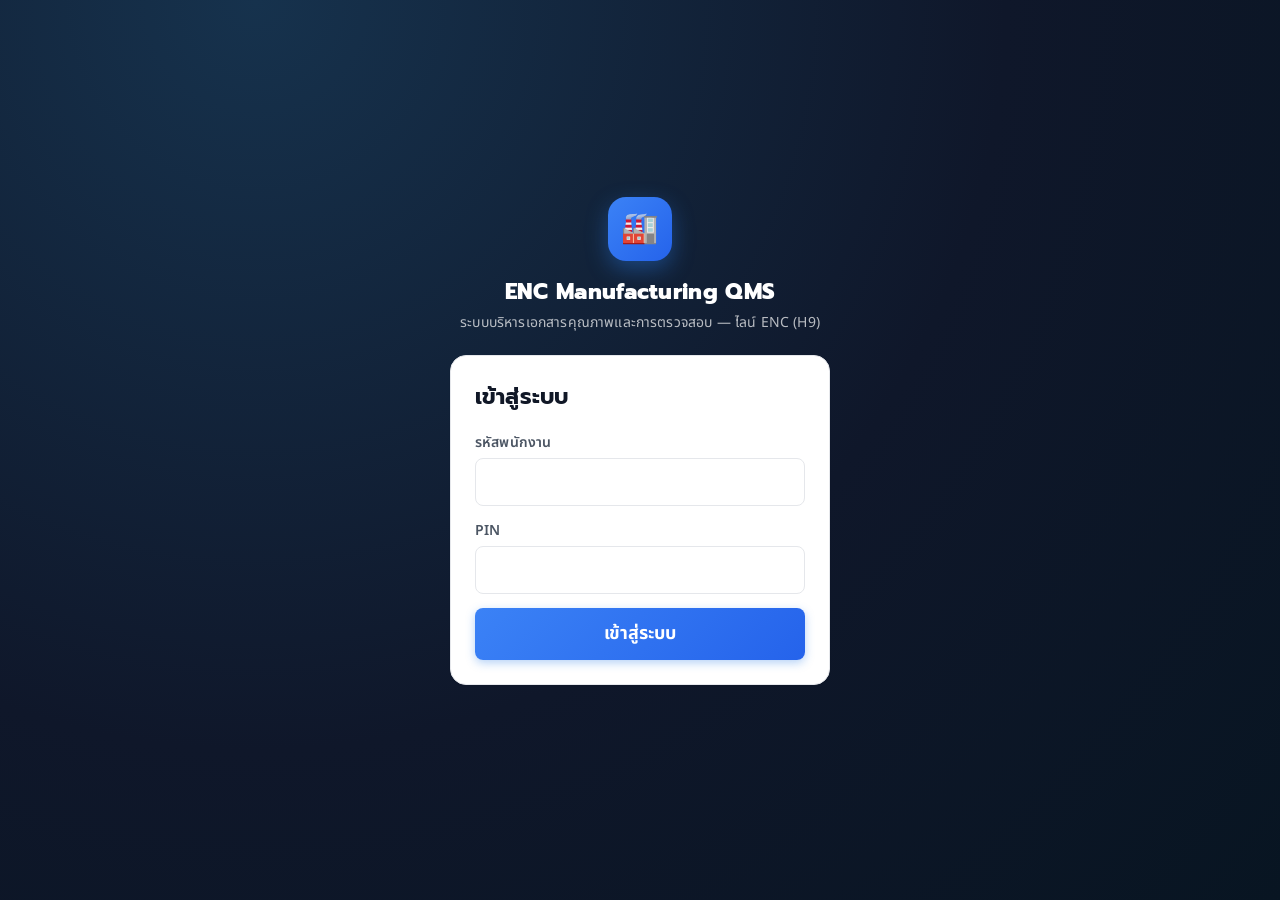
<file: search.html>
<!DOCTYPE html>
<html lang="th">
<head>
<meta charset="UTF-8">
<meta name="viewport" content="width=device-width, initial-scale=1.0">
<title>ค้นหาเอกสาร (Global Search)</title>
<link rel="icon" href="favicon.ico" sizes="any">
<link rel="icon" href="icons/icon-192.png" type="image/png" sizes="192x192">
<link rel="apple-touch-icon" href="icons/icon-180.png">
<link rel="manifest" href="manifest.webmanifest">
<meta name="theme-color" content="#2563eb">
<meta name="apple-mobile-web-app-capable" content="yes">
<meta name="apple-mobile-web-app-status-bar-style" content="black-translucent">
<meta name="apple-mobile-web-app-title" content="ENC QMS">
<link rel="preconnect" href="https://fonts.googleapis.com">
<link rel="preconnect" href="https://fonts.gstatic.com" crossorigin>
<link href="https://fonts.googleapis.com/css2?family=Noto+Sans+Thai:wght@400;500;600;700&family=Prompt:wght@500;600;700&display=swap" rel="stylesheet">
<link rel="stylesheet" href="css/app.css">
<style>
  .search-hero {
    background: linear-gradient(135deg, var(--ink-900), var(--brand-600) 130%);
    color: white; padding: 40px 20px; border-radius: var(--radius-lg); margin-bottom: 24px;
    text-align: center;
  }
  .search-hero h1 { margin: 0 0 16px; font-size: 28px; font-weight: 700; }
  .search-box-large {
    display: flex; max-width: 600px; margin: 0 auto;
    background: #fff; border-radius: 30px; padding: 4px 4px 4px 20px;
    box-shadow: 0 4px 15px rgba(0,0,0,0.1);
  }
  .search-box-large input {
    flex: 1; border: none; background: transparent; font-size: 18px; outline: none;
    font-family: inherit; color: var(--ink-900);
  }
  .search-box-large button {
    background: var(--brand-500); color: white; border: none; border-radius: 26px;
    padding: 10px 24px; font-weight: 600; cursor: pointer; font-size: 16px;
  }
  .search-result-item {
    padding: 16px; border-bottom: 1px solid var(--border);
    display: flex; flex-direction: column; gap: 8px;
  }
  .search-result-item:last-child { border-bottom: none; }
  .search-result-header { display: flex; align-items: center; justify-content: space-between; }
  .search-result-title { font-weight: 600; font-size: 16px; color: var(--brand-600); text-decoration: none; }
  .search-result-title:hover { text-decoration: underline; }
  .search-result-meta { font-size: 13px; color: var(--text-faint); display: flex; gap: 12px; align-items: center; }
  .search-result-kw { font-size: 13px; color: var(--text-soft); background: var(--canvas-alt); padding: 6px 10px; border-radius: 6px; }
</style>
</head>
<body>

<header class="app-bar">
  <div class="app-title">🔍 ค้นหา (Global Search)</div>
</header>

<main class="container container-wide">
  
  <div class="search-hero">
    <h1>ค้นหาเอกสารและบันทึก</h1>
    <form id="search-form" class="search-box-large" onsubmit="event.preventDefault(); doSearch();">
      <input type="text" id="q" placeholder="พิมพ์ชื่อเอกสาร, รหัสเอกสาร, รุ่น, หรือคีย์เวิร์ด..." autocomplete="off">
      <button type="submit">ค้นหา</button>
    </form>
  </div>

  <section class="card">
    <div class="filter-grid" style="margin-bottom: 16px;">
      <label class="field"><span>ไลน์ (Line)</span><select id="f-line"><option value="">-- ทั้งหมด --</option></select></label>
      <label class="field"><span>Station</span><select id="f-station"><option value="">-- ทั้งหมด --</option></select></label>
      <label class="field"><span>ประเภทเอกสาร</span><select id="f-doctype"><option value="">-- ทั้งหมด --</option></select></label>
    </div>

    <div id="search-status" style="padding: 16px; text-align: center; color: var(--text-faint);">พิมพ์คำค้นหาเพื่อเริ่มต้น</div>
    
    <div id="search-results" style="display:none;"></div>
  </section>

</main>

<script src="js/config.js"></script>
<script src="js/api.js"></script>
<script src="js/auth.js"></script>
<script src="js/master.js"></script>
<script src="js/shell.js"></script>
<script>
const user = Auth.requireLogin();
AppShell.init('search');

async function init() {
  await Master.load();
  
  // เติม dropdown
  const lineSel = document.getElementById('f-line');
  Master.data.M_Line.forEach(l => {
    const opt = document.createElement('option');
    opt.value = l.line_id; opt.textContent = l.line_name;
    lineSel.appendChild(opt);
  });

  const stSel = document.getElementById('f-station');
  Master.data.M_Station.forEach(s => {
    const opt = document.createElement('option');
    opt.value = s.station_id; opt.textContent = s.station_name;
    stSel.appendChild(opt);
  });

  const dtSel = document.getElementById('f-doctype');
  Master.data.M_DocType.forEach(d => {
    const opt = document.createElement('option');
    opt.value = d.doctype_id; opt.textContent = d.display_name_th || d.doctype_name;
    dtSel.appendChild(opt);
  });

  // ดูว่ามี query param มาหรือไม่
  const qp = new URLSearchParams(location.search);
  if (qp.get('q')) {
    document.getElementById('q').value = qp.get('q');
    doSearch();
  }
}

async function doSearch() {
  const q = document.getElementById('q').value.trim();
  const line = document.getElementById('f-line').value;
  const station = document.getElementById('f-station').value;
  const doctype = document.getElementById('f-doctype').value;

  if (!q && !line && !station && !doctype) return;

  const statusEl = document.getElementById('search-status');
  const resEl = document.getElementById('search-results');
  
  statusEl.style.display = 'block';
  statusEl.textContent = 'กำลังค้นหา...';
  resEl.style.display = 'none';
  resEl.innerHTML = '';

  try {
    const res = await API.get('search', { query: q, line: line, station: station, doctype: doctype });

    if (!res.results || res.results.length === 0) {
      statusEl.textContent = 'ไม่พบผลลัพธ์ที่ตรงกับคำค้นหา';
      return;
    }

    statusEl.style.display = 'none';
    resEl.style.display = 'block';

    res.results.forEach(r => {
      const item = document.createElement('div');
      item.className = 'search-result-item';
      
      let link = '#';
      let icon = '📄';
      if (r.entity_type === 'Document') {
        link = `viewer.html?doc_id=${r.entity_id}`;
        icon = '📘';
      } else if (r.entity_type === 'Record') {
        link = `records.html?q=${r.entity_id}`;
        icon = '📝';
      }

      // ดึงชื่อไลน์และ Station แบบมนุษย์อ่านง่าย
      const lineName = Master.data.M_Line.find(l => l.line_id === r.line)?.line_name || r.line;
      
      item.innerHTML = `
        <div class="search-result-header">
          <a href="${link}" class="search-result-title">${icon} ${r.entity_id}</a>
          <a href="${link}" class="btn-small">เปิดดู</a>
        </div>
        <div class="search-result-meta">
          <span>ประเภท: ${r.entity_type} ${r.doctype ? '('+r.doctype+')' : ''}</span>
          <span>ไลน์: ${lineName || '-'}</span>
          <span>อัปเดตเมื่อ: ${r.updated_at.split('T')[0]}</span>
        </div>
        <div class="search-result-kw">Keywords: ${r.keywords}</div>
      `;
      resEl.appendChild(item);
    });

  } catch (err) {
    statusEl.textContent = 'เกิดข้อผิดพลาด: ' + err.message;
  }
}

init();
</script>
</body>
</html>
</file>
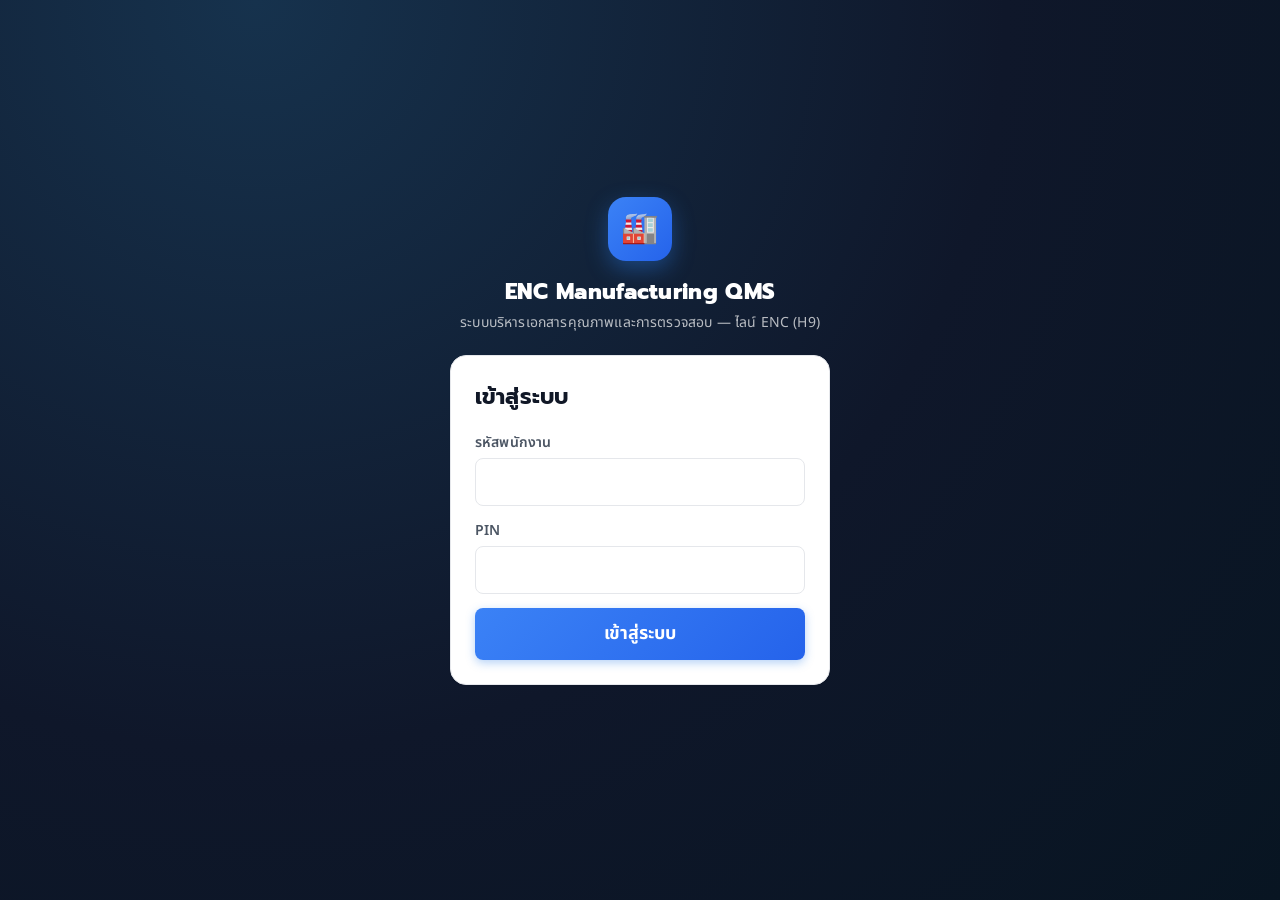
<file: users.html>
<!DOCTYPE html>
<html lang="th">
<head>
<meta charset="UTF-8">
<meta name="viewport" content="width=device-width, initial-scale=1.0">
<title>จัดการผู้ใช้งาน — ENC QMS</title>
<link rel="icon" href="favicon.ico" sizes="any">
<link rel="icon" href="icons/icon-192.png" type="image/png" sizes="192x192">
<link rel="apple-touch-icon" href="icons/icon-180.png">
<link rel="manifest" href="manifest.webmanifest">
<meta name="theme-color" content="#2563eb">
<meta name="apple-mobile-web-app-capable" content="yes">
<meta name="apple-mobile-web-app-status-bar-style" content="black-translucent">
<meta name="apple-mobile-web-app-title" content="ENC QMS">
<link rel="preconnect" href="https://fonts.googleapis.com">
<link rel="preconnect" href="https://fonts.gstatic.com" crossorigin>
<link href="https://fonts.googleapis.com/css2?family=Noto+Sans+Thai:wght@400;500;600;700&family=Prompt:wght@500;600;700&display=swap" rel="stylesheet">
<link rel="stylesheet" href="css/app.css">
<link rel="stylesheet" href="css/users.css">
</head>
<body>

<main class="container container-wide users-page">

  <div class="card">
    <div class="section-heading">
      <h2>👥 ผู้ใช้งานระบบ</h2>
      <div class="users-actions"><button type="button" class="btn-secondary" id="btn-reload-users">รีเฟรชรายชื่อ</button><button type="button" class="btn-primary" id="btn-add-user">＋ เพิ่มผู้ใช้ใหม่</button></div>
    </div>
    <p id="users-load-status" class="users-status" role="status" aria-live="polite" hidden></p>
    <p class="modal-hint">
      กำหนดสิทธิ์ตามตำแหน่ง (Role) — สิทธิ์ของแต่ละ Role มาจากชีท M_Permission ใน ENC-MASTER
      ปิดสวิตช์ = ระงับบัญชีทันที (ผู้ใช้จะหลุดจากระบบและล็อกอินไม่ได้จนกว่าจะเปิดใหม่)</p>
    <div class="table-scroll">
      <table class="record-table">
        <thead><tr>
          <th>ผู้ใช้</th><th>ตำแหน่ง / สิทธิ์</th><th>ไลน์</th><th>สถานะ</th><th></th>
        </tr></thead>
        <tbody id="user-rows"><tr><td colspan="5" class="empty-hint">กำลังโหลด...</td></tr></tbody>
      </table>
    </div>
  </div>

  <!-- สรุปสิทธิ์ต่อ Role (อ่านจาก M_Permission — data-driven) -->
  <div class="card">
    <div class="section-heading"><h2>🔐 สิทธิ์ของแต่ละตำแหน่ง</h2></div>
    <p class="modal-hint" style="margin-top:-6px">อ่านจากชีท M_Permission — แก้สิทธิ์ = แก้แถวในชีท ENC-MASTER แล้วกด "รีเฟรชข้อมูล Master"</p>
    <div class="table-scroll">
      <table class="record-table">
        <thead><tr><th>ตำแหน่ง</th><th>ทำอะไรได้บ้าง</th></tr></thead>
        <tbody id="perm-rows"></tbody>
      </table>
    </div>
  </div>

</main>

<!-- Modal: เพิ่ม/แก้ไขผู้ใช้ -->
<div id="user-modal" class="modal-overlay" style="display:none">
  <div class="modal-box">
    <div class="modal-head">
      <h3 id="user-modal-title">เพิ่มผู้ใช้ใหม่</h3>
      <button type="button" class="btn-small" onclick="closeUserModal()">✕</button>
    </div>
    <label class="field"><span>รหัสพนักงาน (Username) *</span>
      <input type="text" id="u-empid" inputmode="numeric" placeholder="เช่น 10023"></label>
    <label class="field"><span>ชื่อ-นามสกุล *</span>
      <input type="text" id="u-name" placeholder="เช่น สมชาย ใจดี"></label>
    <label class="field" id="u-pin-field"><span>PIN (รหัสผ่าน อย่างน้อย 4 หลัก) *</span>
      <input type="password" id="u-pin" inputmode="numeric" placeholder="••••"></label>
    <div class="filter-grid">
      <label class="field"><span>ตำแหน่ง / สิทธิ์ *</span><select id="u-role"></select></label>
      <label class="field"><span>ไลน์ประจำ (ถ้ามี)</span><select id="u-line"><option value="">— ไม่ระบุ —</option></select></label>
    </div>
    <div id="u-role-hint" class="modal-hint" style="margin-bottom:12px"></div>
    <button type="button" class="btn-primary btn-block" id="btn-save-user">💾 บันทึกผู้ใช้</button>
  </div>
</div>

<script src="js/config.js"></script>
<script src="js/api.js"></script>
<script src="js/auth.js"></script>
<script src="js/master.js"></script>
<script src="js/shell.js"></script>
<script>
const user = Auth.requireLogin();
AppShell.init('users');
if (user && user.role !== 'Admin') {
  showToast('หน้านี้สำหรับ Admin เท่านั้น', 'error');
  setTimeout(function () { location.href = 'home.html'; }, 1500);
}

let usersData = [];
let editingUser = null; // null = โหมดเพิ่มใหม่

// สีย่อ role หลักตรงกับ .role-badge ใน CSS — role อื่นๆ ใช้สีส้มกลางๆ
const AVATAR_COLORS = ['#2563eb', '#7c3aed', '#0d9488', '#d97706', '#dc2626', '#16a34a'];
function avatarColor(id) {
  let h = 0;
  String(id).split('').forEach(function (c) { h = (h * 31 + c.charCodeAt(0)) % 997; });
  return AVATAR_COLORS[h % AVATAR_COLORS.length];
}

(async function () {
  if (!user || user.role !== 'Admin') return;
  const status = document.getElementById('users-load-status');
  const retry = document.getElementById('btn-reload-users');
  const refresh = async function () {
  retry.disabled = true;
  status.hidden = false;
  status.dataset.state = 'loading';
  status.textContent = 'กำลังโหลดรายชื่อผู้ใช้…';
  try {
    const usersRequest = loadUsers();
    const masterRequest = Master.load().then(function () {
    fillRoleSelect();
    fillLineSelect();
    renderPermTable();
    });
    const results = await Promise.allSettled([usersRequest, masterRequest]);
    const failed = results.find(result => result.status === 'rejected');
    if (failed) throw failed.reason;
    status.textContent = '';
    status.hidden = true;
  } catch (err) {
    status.dataset.state = 'error';
    status.textContent = /Failed to fetch|NetworkError|Load failed/.test(err.message)
      ? 'ยังเชื่อมต่อระบบไม่ได้ กรุณากดรีเฟรชรายชื่อเพื่อลองอีกครั้ง'
      : 'โหลดข้อมูลไม่สำเร็จ: ' + err.message;
    if (!usersData.length) document.getElementById('user-rows').innerHTML =
      '<tr><td colspan="5" class="empty-hint">ยังไม่สามารถแสดงรายชื่อผู้ใช้ได้</td></tr>';
  } finally {
    retry.disabled = false;
  }
  };
  retry.addEventListener('click', refresh);
  await refresh();
})();

function fillRoleSelect() {
  const el = document.getElementById('u-role');
  const roles = (Master.data.M_Role || []).slice().sort(function (a, b) { return (a.sequence || 0) - (b.sequence || 0); });
  el.innerHTML = roles.map(function (r) {
    return '<option value="' + esc(r.role_id) + '">' + esc(r.display_name_th || r.role_name) + ' (' + esc(r.role_id) + ')</option>';
  }).join('');
  el.value = 'Operator';
  el.onchange = updateRoleHint;
  updateRoleHint();
}
function fillLineSelect() {
  const el = document.getElementById('u-line');
  el.replaceChildren(new Option('— ไม่ระบุ —', ''));
  Master.lines().forEach(function (l) {
    const o = document.createElement('option');
    o.value = l.line_name; o.textContent = l.display_name;
    el.appendChild(o);
  });
}

// สรุปสิทธิ์ของ role ที่เลือก (อ่าน M_Permission) — ช่วย Admin ตัดสินใจว่าให้ตำแหน่งไหน
const ACTION_TH = {
  '*': 'ทุกอย่าง (ผู้ดูแลระบบ)',
  'record.create': 'กรอก/ส่งฟอร์มตรวจ',
  'record.view': 'ดูบันทึกการตรวจ',
  'record.approve.step': 'อนุมัติ/ตีกลับตามขั้นตอน',
  'doc.view': 'เปิดดูเอกสาร',
  'document.manage': 'ลงทะเบียน/แก้ไข/ลบเอกสาร',
  'recovery.create': 'สร้าง Recovery Plan',
  'recovery.close': 'ปิด Recovery Plan',
  'user.manage': 'จัดการผู้ใช้งาน'
};
function permsOfRole(roleId) {
  return (Master.data.M_Permission || []).filter(function (p) {
    return String(p.role_id) === String(roleId) && (p.action !== 'document.manage' || roleId === 'Admin');
  }).map(function (p) {
    let t = ACTION_TH[p.action] || p.action;
    if (p.scope_line && p.scope_line !== '*') t += ' (เฉพาะ ' + p.scope_line + ')';
    return t;
  });
}
function updateRoleHint() {
  const roleId = document.getElementById('u-role').value;
  const perms = permsOfRole(roleId);
  document.getElementById('u-role-hint').innerHTML = perms.length
    ? '<b>สิทธิ์ของตำแหน่งนี้:</b> ' + perms.map(esc).join(' · ')
    : 'ตำแหน่งนี้ยังไม่มีสิทธิ์ใน M_Permission — เพิ่มแถวในชีทก่อน ผู้ใช้จึงจะทำงานได้';
}

function renderPermTable() {
  const tbody = document.getElementById('perm-rows');
  const roles = (Master.data.M_Role || []).slice().sort(function (a, b) { return (a.sequence || 0) - (b.sequence || 0); });
  tbody.innerHTML = roles.map(function (r) {
    const perms = permsOfRole(r.role_id);
    return '<tr><td><span class="role-badge" data-role="' + esc(r.role_id) + '">' + esc(r.display_name_th || r.role_id) + '</span></td>' +
      '<td style="white-space:normal">' + (perms.length ? perms.map(esc).join(' · ') : '<span style="color:var(--text-faint)">ยังไม่กำหนด</span>') + '</td></tr>';
  }).join('');
}

async function loadUsers() {
  const res = await API.get('user.list', {});
  usersData = res.users || [];
  renderUsers();
}

function renderUsers() {
  const tbody = document.getElementById('user-rows');
  if (!usersData.length) {
    tbody.innerHTML = '<tr><td colspan="5" class="empty-hint">ยังไม่มีผู้ใช้</td></tr>';
    return;
  }
  tbody.innerHTML = '';
  usersData.forEach(function (u) {
    const roleDef = (Master.data.M_Role || []).find(function (r) { return r.role_id === u.role; });
    const initials = (u.name || '?').trim().slice(0, 1).toUpperCase();
    const tr = document.createElement('tr');
    tr.innerHTML =
      '<td><div class="user-cell">' +
      '<span class="avatar-sm" style="background:' + avatarColor(u.employee_id) + '">' + esc(initials) + '</span>' +
      '<div><div class="u-name">' + esc(u.name) + '</div><div class="u-id">' + esc(u.employee_id) + '</div></div>' +
      '</div></td>' +
      '<td><span class="role-badge" data-role="' + esc(u.role) + '">' + esc(roleDef ? (roleDef.display_name_th || u.role) : u.role) + '</span></td>' +
      '<td>' + esc(u.line || '-') + '</td>' +
      '<td><button type="button" class="toggle' + (u.active ? ' on' : '') + '" title="' + (u.active ? 'ใช้งานอยู่ — กดเพื่อระงับ' : 'ถูกระงับ — กดเพื่อเปิดใช้') + '"></button></td>' +
      '<td class="manage-actions">' +
      '<button type="button" class="btn-small btn-edit-user">✏️ แก้ไข</button>' +
      '<button type="button" class="btn-small btn-reset-pin">🔑 รีเซ็ต PIN</button></td>';

    tr.querySelector('.toggle').addEventListener('click', function () { toggleActive(u, this); });
    tr.querySelector('.btn-edit-user').addEventListener('click', function () { openUserModal(u); });
    tr.querySelector('.btn-reset-pin').addEventListener('click', function () { resetPin(u); });
    tbody.appendChild(tr);
  });
}

async function toggleActive(u, btn) {
  if (u.employee_id === user.employee_id) { showToast('ระงับบัญชีตัวเองไม่ได้', 'error'); return; }
  const next = !u.active;
  if (!next && !confirm('ระงับบัญชี "' + u.name + '" ใช่หรือไม่?\nผู้ใช้จะหลุดจากระบบทันที')) return;
  btn.disabled = true;
  try {
    await API.post('user.update', { employee_id: u.employee_id, active: next });
    u.active = next;
    btn.classList.toggle('on', next);
    showToast(next ? 'เปิดใช้บัญชีแล้ว' : 'ระงับบัญชีแล้ว', 'success');
  } catch (err) {
    showToast('ไม่สำเร็จ: ' + err.message, 'error');
  } finally {
    btn.disabled = false;
  }
}

async function resetPin(u) {
  const pin = prompt('ตั้ง PIN ใหม่ให้ "' + u.name + '" (อย่างน้อย 4 หลัก):');
  if (!pin) return;
  if (pin.trim().length < 4) { showToast('PIN ต้องยาวอย่างน้อย 4 หลัก', 'error'); return; }
  Loading.show('กำลังรีเซ็ต PIN...');
  try {
    await API.post('user.update', { employee_id: u.employee_id, new_pin: pin.trim() });
    Loading.hide();
    showToast('รีเซ็ต PIN แล้ว — ผู้ใช้ต้องล็อกอินใหม่', 'success');
  } catch (err) {
    Loading.hide();
    showToast('ไม่สำเร็จ: ' + err.message, 'error');
  }
}

// ---------- modal เพิ่ม/แก้ไข ----------
document.getElementById('btn-add-user').addEventListener('click', function () { openUserModal(null); });

function openUserModal(u) {
  editingUser = u;
  document.getElementById('user-modal-title').textContent = u ? 'แก้ไขผู้ใช้: ' + u.name : 'เพิ่มผู้ใช้ใหม่';
  document.getElementById('u-empid').value = u ? u.employee_id : '';
  document.getElementById('u-empid').disabled = !!u;
  document.getElementById('u-name').value = u ? u.name : '';
  document.getElementById('u-pin').value = '';
  document.getElementById('u-pin-field').style.display = u ? 'none' : 'block';
  document.getElementById('u-role').value = u ? u.role : 'Operator';
  document.getElementById('u-line').value = u ? (u.line || '') : '';
  updateRoleHint();
  document.getElementById('user-modal').style.display = 'flex';
}
function closeUserModal() {
  document.getElementById('user-modal').style.display = 'none';
  editingUser = null;
}
document.getElementById('user-modal').addEventListener('click', function (e) {
  if (e.target === this) closeUserModal();
});

document.getElementById('btn-save-user').addEventListener('click', async function () {
  const empId = document.getElementById('u-empid').value.trim();
  const name = document.getElementById('u-name').value.trim();
  const pin = document.getElementById('u-pin').value.trim();
  const role = document.getElementById('u-role').value;
  const line = document.getElementById('u-line').value;
  if (!empId || !name) { showToast('กรอกรหัสพนักงานและชื่อให้ครบ', 'error'); return; }
  if (!editingUser && pin.length < 4) { showToast('PIN ต้องยาวอย่างน้อย 4 หลัก', 'error'); return; }

  Loading.show('กำลังบันทึก...');
  try {
    if (editingUser) {
      await API.post('user.update', { employee_id: empId, name: name, role: role, line: line });
    } else {
      await API.post('user.create', { employee_id: empId, name: name, pin: pin, role: role, line: line });
    }
    Loading.hide();
    showToast('บันทึกผู้ใช้สำเร็จ', 'success');
    closeUserModal();
    await loadUsers();
  } catch (err) {
    Loading.hide();
    showToast('ไม่สำเร็จ: ' + err.message, 'error');
  }
});
</script>
</body>
</html>
</file>
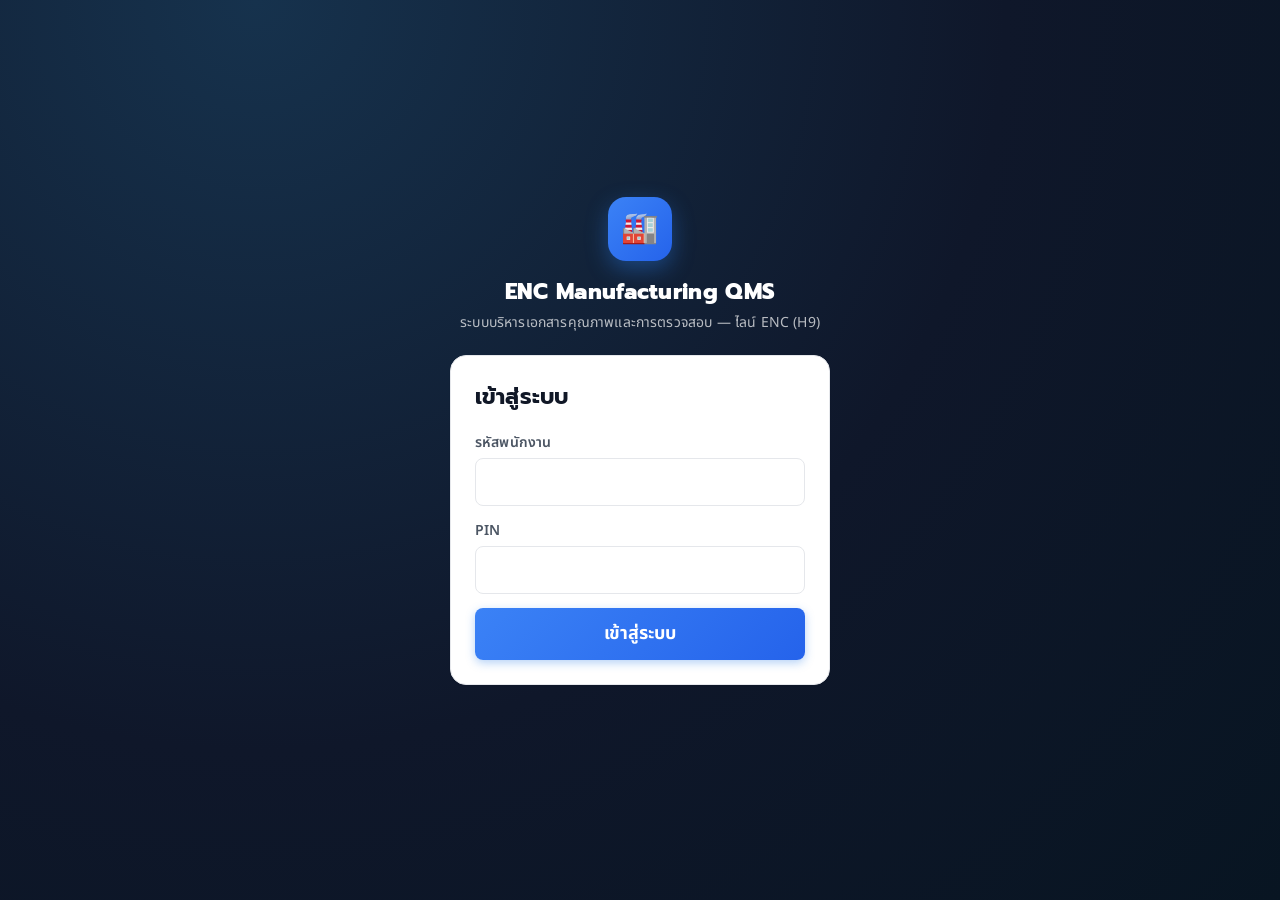
<file: viewer.html>
<!DOCTYPE html>
<html lang="th">
<head>
<meta charset="UTF-8">
<meta name="viewport" content="width=device-width, initial-scale=1.0">
<title>เอกสาร — Viewer</title>
<link rel="icon" href="favicon.ico" sizes="any">
<link rel="icon" href="icons/icon-192.png" type="image/png" sizes="192x192">
<link rel="apple-touch-icon" href="icons/icon-180.png">
<link rel="manifest" href="manifest.webmanifest">
<meta name="theme-color" content="#2563eb">
<meta name="apple-mobile-web-app-capable" content="yes">
<meta name="apple-mobile-web-app-status-bar-style" content="black-translucent">
<meta name="apple-mobile-web-app-title" content="ENC QMS">
<link rel="preconnect" href="https://fonts.googleapis.com">
<link rel="preconnect" href="https://fonts.gstatic.com" crossorigin>
<link href="https://fonts.googleapis.com/css2?family=Noto+Sans+Thai:wght@400;500;600;700&family=Prompt:wght@500;600;700&display=swap" rel="stylesheet">
<link rel="stylesheet" href="css/app.css">
<link rel="stylesheet" href="css/documents.css">
</head>
<body>

<header class="app-bar">
  <a href="#" class="btn-small" onclick="history.back();return false">◀ กลับ</a>
  <div class="app-title" id="doc-title">เอกสาร</div>
</header>

<main class="container container-wide">

  <section class="card">
    <div class="detail-meta" id="doc-meta"></div>
    <div class="viewer-actions" id="doc-actions"></div>
  </section>

  <!-- กรอบกระดาษ A4 ลอยบนพื้นเทา — ให้ความรู้สึก "ศูนย์เอกสาร" จริง -->
  <section class="paper-stage" id="preview-card" style="display:none; margin-bottom:18px">
    <div class="paper-a4"><iframe id="preview-frame" allow="autoplay"></iframe></div>
  </section>

  <section class="card">
    <h2>ประวัติ Revision</h2>
    <div class="table-scroll">
      <table class="record-table">
        <thead><tr>
          <th>Revision</th><th>สถานะ</th><th>วันที่มีผล</th><th>อนุมัติโดย</th><th>เหตุผล</th><th></th>
        </tr></thead>
        <tbody id="rev-rows"></tbody>
      </table>
    </div>
  </section>

</main>

<script src="js/config.js"></script>
<script src="js/api.js"></script>
<script src="js/auth.js"></script>
<script src="js/master.js"></script>
<script src="js/shell.js"></script>
<script src="js/document-preview.js"></script>
<script>
(async function () {
  if (!Auth.requireLogin()) return;
  AppShell.init('dashboard');
  const docId = new URLSearchParams(location.search).get('doc_id');
  Loading.show('กำลังโหลดเอกสาร...');
  try {
    await Master._fetch();
    const doc = Master.document(docId);
    if (!doc) throw new Error('ไม่พบเอกสาร: ' + docId);
    const dtype = Master.docType(doc.doctype_id);
    document.getElementById('doc-title').textContent = (dtype ? dtype.icon + ' ' : '') + doc.doc_name;
    document.title = doc.doc_name;

    const cur = Master.currentRevision(docId);
    document.getElementById('doc-meta').innerHTML =
      (doc.doc_no ? 'เลขที่เอกสาร: <b>' + esc(doc.doc_no) + '</b> | ' : '') +
      'ประเภท: <b>' + esc(dtype ? dtype.display_name_th : doc.doctype_id) + '</b>' +
      (cur ? ' | Revision ปัจจุบัน: <b>' + esc(cur.rev_no) + '</b>' : ' | <span class="nok-flag">ยังไม่มี revision</span>');

    renderRevision(doc, cur, true);

    // ตารางทุก revision
    const rows = Master.revisions(docId).slice().sort(function (a, b) {
      return String(b.rev_no).localeCompare(String(a.rev_no));
    });
    const tbody = document.getElementById('rev-rows');
    tbody.innerHTML = rows.length ? '' : '<tr><td colspan="6" class="empty-hint">ยังไม่มี revision</td></tr>';
    rows.forEach(function (r) {
      const tr = document.createElement('tr');
      const badge = r.status === 'CURRENT'
        ? '<span class="status-badge" style="background:#27ae60">CURRENT</span>'
        : '<span class="status-badge" style="background:#95a5a6">' + r.status + '</span>';
      tr.innerHTML = '<td><b>' + esc(r.rev_no) + '</b></td><td>' + badge + '</td>' +
        '<td>' + esc(r.effective_date || '') + '</td><td>' + esc(r.approved_by || '') + '</td>' +
        '<td>' + esc(r.reason || '') + '</td>' +
        '<td><button type="button" class="btn-small">👁 ดู</button></td>';
      tr.querySelector('button').addEventListener('click', function () { renderRevision(doc, r, r.status === 'CURRENT'); });
      tbody.appendChild(tr);
    });
  } catch (err) {
    document.getElementById('doc-meta').textContent = err.message;
  } finally {
    Loading.hide();
  }
})();

// แสดง revision: content_ref เป็น Drive fileId (behavior=file)
// หรือ path template JSON (กรณีเอกสาร form — ให้ลิงก์ไปพิมพ์ฟอร์มเปล่าแทน)
function renderRevision(doc, rev, isCurrent) {
  const actions = document.getElementById('doc-actions');
  const previewCard = document.getElementById('preview-card');
  const frame = document.getElementById('preview-frame');
  if (!rev) { actions.innerHTML = ''; return; }

  const ref = String(rev.content_ref || '');
  const isTemplate = /\.json$/.test(ref);
  let html = '<span class="rev-viewing">กำลังดู: <b>' + esc(rev.rev_no) + '</b>' +
    (isCurrent ? '' : ' <span class="nok-flag">ไม่ใช่ฉบับปัจจุบัน</span>') + '</span> ';

  if (isTemplate) {
    previewCard.style.display = 'none';
    html += '<a class="btn-secondary" target="_blank" rel="noopener noreferrer" href="print.html?form=' + encodeURIComponent(doc.doc_id) + '&rev_id=' + encodeURIComponent(rev.rev_id) + '">🖨 ดู/พิมพ์ฟอร์มเปล่าฉบับนี้</a>';
    actions.innerHTML = html;
    const formLink = actions.querySelector('a');
    formLink.removeAttribute('target');
    formLink.onclick = function (event) { event.preventDefault(); DocumentPreview.open(doc, rev, formLink.getAttribute('href')); };
  } else if (ref) {
    // Drive fileId
    html += '<a class="btn-primary" target="_blank" rel="noopener noreferrer" href="https://drive.google.com/file/d/' + encodeURIComponent(ref) + '/view">🔍 เปิดเต็มจอ / พิมพ์ PDF</a> ' +
      '<a class="btn-secondary" target="_blank" href="https://drive.google.com/uc?export=download&id=' + encodeURIComponent(ref) + '">⬇ ดาวน์โหลด</a>';
    actions.innerHTML = html;
    const pdfLink = actions.querySelector('a');
    pdfLink.removeAttribute('target');
    pdfLink.onclick = function (event) { event.preventDefault(); DocumentPreview.open(doc, rev); };
    frame.src = 'https://drive.google.com/file/d/' + encodeURIComponent(ref) + '/preview';
    previewCard.style.display = 'block';
  } else {
    previewCard.style.display = 'none';
    actions.innerHTML = html + '<span class="empty-hint">revision นี้ยังไม่แนบไฟล์</span>';
  }
}
</script>
</body>
</html>
</file>
<file: css/app.css>
/* ========================================================
   app.css — ENC Manufacturing QMS Design System
   Tablet-first (Android Chrome), เปิดบน Desktop ได้
   ยึดคอนเซปจาก docs/ARCHITECTURE.md:
   Plant → Line → Station → Document (behavior: form/file/recovery)
   ======================================================== */

:root {
  /* ---- แบรนด์: กลุ่มโรงงาน ENC (Modern SaaS tone) ---- */
  --ink-900: #0f172a;
  --ink-800: #1e293b;
  --ink-700: #334155;
  --ink-600: #475569;
  --ink-500: #64748b;
  --ink-200: #cbd5e1;
  --ink-50:  #f1f5f9;
  --brand-900: #1e3a8a;
  --brand-700: #1d4ed8;
  --brand-600: #2563eb;
  --brand-500: #3b82f6;
  --brand-400: #60a5fa;
  --brand-100: #eff6ff;

  /* ---- behavior ของเอกสาร (ใช้สม่ำเสมอทั้งระบบ) ---- */
  --beh-form: #2563eb;      /* กรอก/ตรวจ/อนุมัติ */
  --beh-form-bg: #eff6ff;
  --beh-file: #059669;      /* ดู/อ้างอิง */
  --beh-file-bg: #ecfdf5;
  --beh-recovery: #d97706;  /* แก้ไข/ติดตาม */
  --beh-recovery-bg: #fffbeb;

  /* ---- สถานะ ---- */
  --ok: #16a34a;
  --ok-bg: #f0fdf4;
  --warn: #d97706;
  --warn-bg: #fffbeb;
  --danger: #dc2626;
  --danger-bg: #fef2f2;
  --pending: #ca8a04;
  --neutral: #6b7280;

  /* ---- กลาง ---- */
  --surface: #ffffff;
  --canvas: #f9fafb;
  --canvas-alt: #f3f4f6;
  --border: #e5e7eb;
  --text: #111827;
  --text-soft: #4b5563;
  --text-faint: #9ca3af;

  --radius-sm: 8px;
  --radius-md: 12px;
  --radius-lg: 16px;
  --shadow-sm: 0 1px 2px rgba(16, 24, 40, .05);
  --shadow-md: 0 4px 12px rgba(16, 24, 40, .08), 0 1px 3px rgba(16, 24, 40, .05);
  --shadow-lift: 0 12px 28px rgba(16, 24, 40, .12), 0 4px 10px rgba(16, 24, 40, .06);

  /* ---- role badge (RBAC) ---- */
  --role-admin: #7c3aed;    --role-admin-bg: #f3e8ff;
  --role-leader: #2563eb;   --role-leader-bg: #eff6ff;
  --role-qi: #0d9488;       --role-qi-bg: #f0fdfa;
  --role-operator: #6b7280; --role-operator-bg: #f3f4f6;
  --role-other: #d97706;    --role-other-bg: #fffbeb;
}

* { box-sizing: border-box; }

html { overflow-x: hidden; }
body {
  margin: 0;
  font-family: 'Noto Sans Thai', 'Sarabun', system-ui, sans-serif;
  font-size: 16px;
  background: var(--canvas);
  color: var(--text);
  -webkit-font-smoothing: antialiased;
  letter-spacing: .01em;
  overflow-x: hidden;
  max-width: 100vw;
}
h1, h2, h3, .form-title, .app-title, .brand-text { font-family: 'Prompt', 'Noto Sans Thai', sans-serif; }

/* ================= App Shell: sidebar navigation ================= */
/* เมนูติดขอบซ้ายถาวรเฉพาะจอ >900px — แท็บเล็ต/มือถือใช้เมนูสไลด์ (ดูบล็อก drawer ท้ายไฟล์)
   เพื่อไม่ให้เมนูเบียดพื้นที่เนื้อหา */
:root { --sidebar-w: 232px; }

body.has-shell { padding-left: var(--sidebar-w); }

.app-sidebar {
  position: fixed; top: 0; left: 0; bottom: 0; width: var(--sidebar-w); z-index: 40;
  background: linear-gradient(180deg, var(--ink-900), #081524 100%);
  display: flex; flex-direction: column;
  box-shadow: 2px 0 12px rgba(8, 20, 35, .2);
}

.sidebar-brand {
  display: flex; align-items: center; gap: 10px; padding: 18px 16px; flex-shrink: 0;
  color: #fff; text-decoration: none; border-bottom: 1px solid rgba(255,255,255,.08);
}
.sidebar-brand .logo { font-size: 24px; line-height: 1; }
.sidebar-brand .brand-text { font-weight: 800; font-size: 16px; letter-spacing: .2px; }

/* min-height:0 จำเป็น — ไม่งั้นรายการเมนูจะไม่ยอมหด แล้วดันบล็อกล่าง (ปุ่มออกจากระบบ)
   ทะลุขอบจอหายไปเมื่อจอเตี้ย */
.sidebar-nav { flex: 1 1 auto; min-height: 0; overflow-y: auto; padding: 10px 10px; display: flex; flex-direction: column; gap: 3px; }
.sidebar-link {
  display: flex; align-items: center; gap: 12px; padding: 11px 12px; border-radius: var(--radius-sm);
  color: rgba(255,255,255,.72); text-decoration: none; font-size: 15px; font-weight: 600;
  white-space: nowrap; overflow: hidden;
}
.sidebar-link:hover { background: rgba(255,255,255,.07); color: #fff; }
.sidebar-link.active { background: linear-gradient(135deg, var(--brand-500), var(--brand-600)); color: #fff; box-shadow: 0 2px 8px rgba(43,125,233,.35); }
.sidebar-link .icon { position: relative; font-size: 18px; width: 22px; text-align: center; flex-shrink: 0; }
.sidebar-link .label { overflow: hidden; text-overflow: ellipsis; }

/* ---- ป้ายแจ้งเตือนแบบวงกลมแดง (สไตล์ LINE) — ใช้กับเมนู/แท็บที่มีสถานะ "รอ" ให้เด่นชัด ---- */
.nav-badge {
  position: absolute; top: -7px; right: -9px; min-width: 17px; height: 17px; padding: 0 4px;
  border-radius: 999px; background: var(--danger); color: #fff; font-size: 10.5px; font-weight: 800;
  align-items: center; justify-content: center; line-height: 1;
  border: 2px solid var(--ink-900); box-shadow: 0 1px 3px rgba(0,0,0,.35);
  display: none;
}
.nav-badge.on { display: flex; }

.sidebar-section-label {
  padding: 14px 12px 4px; font-size: 11px; font-weight: 700; letter-spacing: .6px;
  text-transform: uppercase; color: rgba(255,255,255,.35);
}

/* บล็อกล่างสุด — ห้ามหด และเผื่อ safe-area ของแท็บเล็ต/มือถือ ปุ่มออกจากระบบจะได้ไม่โดนขอบจอบัง */
.sidebar-footer {
  flex-shrink: 0; padding: 12px; border-top: 1px solid rgba(255,255,255,.08);
  padding-bottom: calc(12px + env(safe-area-inset-bottom, 0px));
  background: rgba(0,0,0,.18);
}
.sidebar-user { display: flex; align-items: center; gap: 10px; padding: 8px 10px; margin-bottom: 6px; }
.sidebar-user .avatar {
  width: 34px; height: 34px; border-radius: 50%; background: var(--brand-500); color: #fff;
  display: flex; align-items: center; justify-content: center; font-weight: 800; font-size: 14px; flex-shrink: 0;
}
.sidebar-user .who { overflow: hidden; }
.sidebar-user .who .name { color: #fff; font-size: 14px; font-weight: 700; white-space: nowrap; overflow: hidden; text-overflow: ellipsis; }
.sidebar-user .who .role { color: rgba(255,255,255,.5); font-size: 12px; }
.sidebar-refresh, .sidebar-logout {
  display: flex; align-items: center; justify-content: center; gap: 8px; width: 100%;
  padding: 11px 10px; min-height: 44px; border-radius: var(--radius-sm);
  border: 1px solid rgba(255,255,255,.22);
  background: rgba(255,255,255,.10); color: #fff; font-family: inherit; font-size: 14px;
  font-weight: 700; cursor: pointer; margin-bottom: 8px;
}
.sidebar-refresh:hover { background: rgba(255,255,255,.18); }
/* ปุ่มออกจากระบบ — ทำเป็นโทนแดงให้เห็นชัดว่าเป็นปุ่มและแยกจากปุ่มรีเฟรช (ของเดิมจางจนแทบมองไม่เห็น) */
.sidebar-logout {
  border-color: rgba(248,113,113,.55); background: rgba(220,38,38,.22); color: #fecaca; margin-bottom: 0;
}
.sidebar-logout:hover { background: rgba(220,38,38,.42); color: #fff; }

/* ================= App Bar ================= */
.app-bar {
  position: sticky; top: 0; z-index: 30;
  background: linear-gradient(135deg, var(--ink-900) 0%, var(--ink-700) 100%);
  color: #fff;
  display: flex; align-items: center; gap: 16px;
  padding: 12px 20px; min-height: 60px;
  box-shadow: 0 2px 10px rgba(8, 20, 35, .25);
}
.app-title {
  font-weight: 700; font-size: 19px; flex: 1;
  display: flex; align-items: center; gap: 8px; letter-spacing: .2px;
}
.app-user { display: flex; align-items: center; gap: 10px; font-size: 14px; flex-wrap: wrap; justify-content: flex-end; }
.app-user > span {
  background: rgba(255,255,255,.12); padding: 6px 12px; border-radius: 999px;
  font-weight: 600; white-space: nowrap;
}

/* แถบสรุปเอกสาร/รุ่นที่กำลังกรอก ใน app-bar ของ fill.html — ต้องใช้ position:fixed ไม่ใช่ sticky
   เพราะ body/html มี overflow-x:hidden (กัน horizontal overflow บนมือถือ) ซึ่งทำให้ browser มองว่า
   body เป็น scroll container ของตัวเอง (overflow-y คำนวณเป็น auto ไปด้วยตามสเปก) — position:sticky
   ของลูก body ในสถานการณ์นี้จะไม่ยึดกับหน้าจอจริงในหลาย browser/WebView (บั๊กที่รู้จักกันดี) ผลคือ
   เลื่อนหน้าลงแล้วแถบหายไปเลยแทนที่จะติดอยู่บนสุด — ใช้ fixed แทนซึ่งไม่มีปัญหานี้ (ดู JS ที่เว้น
   padding-top ให้ .container พอดีความสูงจริงของแถบ กันเนื้อหาโดนบัง) */
.app-bar-fill { position: fixed; top: 0; left: 0; right: 0; flex-wrap: wrap; row-gap: 4px; }
.fill-context-info {
  flex-basis: 100%;
  font-size: 13px; line-height: 1.4;
  color: rgba(255,255,255,.9);
  display: flex; flex-wrap: wrap; gap: 2px 14px;
}
.fill-context-info:empty { display: none; }
.fill-context-info .fci-title { font-weight: 700; color: #fff; }
.fill-context-info .fci-item b { font-weight: 700; color: #fff; }

/* กันคำถาม/ช่องเซ็นที่ auto-scroll พาไป โผล่ไปโดนแถบ fixed ด้านบนบังตอนเลื่อนถึง — ค่า
   --fill-bar-h ตั้งจาก JS (adjustFillTopPadding) ให้ตรงความสูงจริงของแถบเสมอ */
:root { --fill-bar-h: 90px; }
.item-card, .station-sig-block { scroll-margin-top: calc(var(--fill-bar-h) + 12px); }

.container { max-width: 900px; margin: 0 auto; padding: 20px 16px 40px; }
.container-wide { max-width: 1240px; }

/* ================= Cards ================= */
.card {
  background: var(--surface); border: 1px solid var(--border); border-radius: var(--radius-lg);
  box-shadow: var(--shadow-sm);
  padding: 24px; margin-bottom: 18px;
}
.card h2 { margin-top: 0; font-size: 22px; font-weight: 700; }

/* ---------- form fields ---------- */
.field { display: block; margin-bottom: 14px; }
.field > span { display: block; font-size: 14px; color: var(--text-soft); margin-bottom: 5px; font-weight: 600; }
.field input, .field select, .field textarea {
  width: 100%; min-height: 48px; font-family: inherit; font-size: 17px;
  padding: 10px 14px; border: 1.5px solid var(--border); border-radius: var(--radius-sm);
  background: var(--surface); color: var(--text); transition: border-color .15s, box-shadow .15s;
}
.field textarea { min-height: 80px; }
.field input:focus, .field select:focus, .field textarea:focus {
  outline: none; border-color: var(--brand-500); box-shadow: 0 0 0 3px var(--brand-100);
}

/* ================= Buttons ================= */
button, .btn-primary, .btn-secondary { font-family: inherit; }
.btn-primary, .btn-secondary, .btn-choice {
  display: inline-block; text-align: center; text-decoration: none;
  min-height: 52px; font-size: 18px; font-weight: 700;
  border: none; border-radius: var(--radius-sm); cursor: pointer; padding: 12px 22px;
  transition: transform .08s ease, box-shadow .15s ease, background .15s ease;
}
.btn-primary {
  background: linear-gradient(135deg, var(--brand-500), var(--brand-600));
  color: #fff; box-shadow: 0 3px 10px rgba(43, 125, 233, .35);
}
.btn-primary:active { transform: translateY(1px); box-shadow: 0 1px 4px rgba(43, 125, 233, .35); }
.btn-secondary { background: var(--canvas-alt); color: var(--text); border: 1.5px solid var(--border); }
.btn-secondary:active { background: var(--border); }
.btn-block { display: block; width: 100%; margin-top: 10px; }
.btn-small {
  font-size: 14px; padding: 8px 14px; min-height: 40px;
  border: 1.5px solid transparent; border-radius: 999px; background: rgba(255,255,255,.14); color: #fff;
  cursor: pointer; text-decoration: none; display: inline-block; font-weight: 600;
  transition: background .15s;
}
.btn-small:hover, .btn-small:active { background: rgba(255,255,255,.24); }
/* btn-small ใช้นอก app-bar (พื้นสว่าง) ต้องกลับสี */
.card .btn-small, .doc-actions .btn-small, main .btn-small:not(.app-bar *), .modal-box .btn-small {
  background: var(--canvas-alt); color: var(--text); border-color: var(--border);
}
.card .btn-small:hover, .modal-box .btn-small:hover { background: var(--border); }

/* ================= เลือกตัวเลือกใหญ่ (ไลน์ / สถานี / ฟอร์ม) ================= */
.big-choice-list { display: grid; grid-template-columns: 1fr; gap: 14px; margin-bottom: 10px; }
.btn-choice {
  background: var(--surface); border: 1.5px solid var(--border); color: var(--text);
  min-height: 84px; text-align: left; padding: 16px 20px; border-radius: var(--radius-md);
  box-shadow: var(--shadow-sm); position: relative; overflow: hidden;
}
.btn-choice::before {
  content: ''; position: absolute; left: 0; top: 0; bottom: 0; width: 5px;
  background: var(--brand-500); opacity: 0; transition: opacity .15s;
}
.btn-choice:hover, .btn-choice:active { box-shadow: var(--shadow-lift); border-color: var(--brand-400); }
.btn-choice:hover::before { opacity: 1; }
.btn-choice b { font-size: 19px; color: var(--ink-800); }
.btn-choice small { font-weight: 400; color: var(--text-faint); font-size: 14px; }

.selected-station { font-size: 18px; margin-bottom: 12px; color: var(--text-soft); }
.selected-station b { color: var(--ink-800); }
.nav-links { margin-top: 18px; }

/* ================= fill.html ================= */
.progress-wrap { flex: 1; }
.progress-track { background: rgba(255,255,255,.22); border-radius: 6px; height: 10px; overflow: hidden; }
.progress-fill { background: linear-gradient(90deg, #34d399, #10b981); height: 100%; width: 0; transition: width .25s; }
.progress-text { font-size: 12px; margin-top: 3px; color: rgba(255,255,255,.85); }

.form-title { font-size: 21px; font-weight: 800; color: var(--ink-900); }
.form-docno { font-size: 13px; color: var(--text-faint); margin-bottom: 10px; font-variant-numeric: tabular-nums; }
.header-grid { display: flex; flex-wrap: wrap; gap: 8px 22px; }
.header-field { font-size: 15px; }
.hf-label { color: var(--text-faint); }
.hf-value { font-weight: 700; color: var(--ink-800); }

.section-card {
  background: var(--surface); border: 1px solid var(--border); border-radius: var(--radius-lg);
  box-shadow: var(--shadow-sm); padding: 18px; margin-bottom: 16px; overflow: hidden;
}
.section-title {
  font-size: 19px; font-weight: 800; color: #fff;
  background: linear-gradient(135deg, var(--ink-800), var(--ink-700));
  margin: -18px -18px 14px; padding: 12px 18px;
}

.item-card { border-bottom: 1px dashed var(--border); padding: 16px 0; }
.item-card:last-child { border-bottom: none; }
.item-card.highlight-missing { background: #fdf0e3; border-radius: 10px; padding: 14px; }
.item-critical { border-left: 4px solid var(--danger); padding-left: 12px; }
.critical-mark { color: var(--danger); font-weight: 700; }
.item-text { font-size: 18px; font-weight: 700; margin-bottom: 8px; color: var(--ink-800); }
.item-freq { font-size: 13px; font-weight: 400; color: var(--text-faint); }
.item-sub { font-size: 15px; color: var(--text-soft); margin: -4px 0 8px; }
.item-note { font-size: 13px; color: var(--warn); margin-bottom: 8px; }

.answer-row { display: flex; gap: 10px; margin: 10px 0; }
.answer-row button {
  flex: 1; min-height: 58px; font-size: 19px; font-weight: 800;
  border: 2px solid var(--border); border-radius: var(--radius-md); background: var(--surface); cursor: pointer;
  transition: all .12s;
}
.btn-acc.selected { background: var(--ok); border-color: var(--ok); color: #fff; box-shadow: 0 3px 10px rgba(30, 158, 90, .35); }
.btn-rej.selected { background: var(--danger); border-color: var(--danger); color: #fff; box-shadow: 0 3px 10px rgba(217, 69, 69, .35); }
.btn-na.selected { background: var(--neutral); border-color: var(--neutral); color: #fff; }

.way-group { display: flex; flex-wrap: wrap; gap: 8px; margin: 8px 0; }
.btn-way {
  min-height: 46px; padding: 8px 16px; font-size: 15px; font-family: inherit; font-weight: 600;
  border: 1.5px solid var(--border); border-radius: 999px; background: var(--surface); cursor: pointer;
}
.btn-way.selected { background: var(--brand-500); border-color: var(--brand-500); color: #fff; }

.text-group, .rt-row { display: flex; flex-wrap: wrap; gap: 10px; margin: 8px 0; }
.text-group .text-field, .rt-row .text-field { flex: 1; min-width: 180px; }
.text-field span { display: block; font-size: 13px; color: var(--text-faint); font-weight: 600; }
.text-field input {
  width: 100%; min-height: 46px; font-family: inherit; font-size: 16px;
  padding: 8px 12px; border: 1.5px solid var(--border); border-radius: var(--radius-sm);
}
.text-field input[readonly] { background: var(--canvas-alt); color: var(--text-soft); }

.station-sig-block { margin: 16px 0 4px; padding-top: 14px; border-top: 1.5px dashed var(--border); }
.station-sig-block.highlight-missing { background: #fdf0e3; border-radius: 10px; padding: 14px; }
.station-sig-label { font-size: 13px; color: var(--text-faint); font-weight: 600; margin-bottom: 6px; }
.station-sig-name-wrap { margin-top: 10px; }
.station-sig-name-field {
  width: 100%; min-height: 44px; font-family: inherit; font-size: 16px;
  padding: 8px 12px; border: 1.5px solid var(--border); border-radius: var(--radius-sm);
  background: var(--surface); color: var(--text);
}
.station-sig-name-field:focus {
  outline: none; border-color: var(--brand-500); box-shadow: 0 0 0 3px var(--brand-100);
}
.emp-combo { position: relative; }
.emp-combo-list {
  display: none; position: absolute; left: 0; right: 0; top: calc(100% + 4px); z-index: 20;
  max-height: 240px; background: var(--surface); border: 1.5px solid var(--border);
  border-radius: var(--radius-sm); box-shadow: 0 8px 20px rgba(15,35,60,.12);
  /* จอสัมผัส: ให้ลากนิ้วเลื่อนในลิสต์ได้ลื่น และไม่ลากทะลุไปเลื่อนหน้าข้างหลัง */
  overflow-y: auto; -webkit-overflow-scrolling: touch; overscroll-behavior: contain; touch-action: pan-y;
}
/* กางขึ้นด้านบนแทน เมื่อที่ว่างใต้ช่องไม่พอ (คีย์บอร์ดจอสัมผัสเด้งขึ้นมาบัง) */
.emp-combo-list.open-up { top: auto; bottom: calc(100% + 4px); }
.emp-combo-item {
  padding: 11px 14px; font-size: 15.5px; cursor: pointer;
  min-height: 44px; display: flex; align-items: center;
}
.emp-combo-item.active, .emp-combo-item:hover { background: var(--brand-100); }
/* บอกว่ารายชื่อถูกกรองด้วยกะไหน + ปุ่มปลดกรอง (คนกะอื่นมาเซ็นแทน) */
.emp-combo-hint { margin-top: 6px; font-size: 13px; color: var(--text-soft); }
.emp-combo-hint b { color: var(--ink-800); }
.link-btn {
  border: none; background: none; padding: 2px 4px; font-family: inherit; font-size: inherit;
  font-weight: 700; color: var(--brand-600); text-decoration: underline; cursor: pointer;
}
.station-sig-pad-wrap {
  position: relative; height: 100px; border: 1.5px solid var(--border); border-radius: var(--radius-sm);
  background: #fbfcfd;
}
.station-sig-canvas { width: 100%; height: 100%; display: block; touch-action: none; cursor: crosshair; }
.station-sig-clear {
  position: absolute; right: 6px; bottom: 6px; z-index: 2; font-size: 11px; padding: 3px 9px; min-height: 26px;
}

.check-group { margin: 8px 0; }
.check-field { font-size: 16px; margin-right: 16px; }
.check-field input { width: 22px; height: 22px; vertical-align: middle; }

.torque-row { display: flex; align-items: center; gap: 10px; }
.torque-input {
  width: 160px; min-height: 52px; font-size: 22px; text-align: center;
  font-family: inherit; border: 2px solid var(--border); border-radius: var(--radius-sm);
}
.torque-input.out-of-spec { border-color: var(--danger); background: #fdedec; color: var(--danger); }
.torque-unit { font-size: 16px; color: var(--text-soft); }
.torque-spec { font-size: 14px; color: var(--brand-600); margin-top: 4px; font-weight: 600; }
.torque-warning { color: var(--danger); font-weight: 700; margin-top: 4px; }

.photo-block { margin: 10px 0; padding: 12px; background: var(--canvas); border-radius: var(--radius-md); }
.photo-label { font-size: 15px; font-weight: 700; margin-bottom: 8px; }
.photo-label .req { color: var(--danger); font-size: 13px; }
.btn-photo {
  min-height: 52px; width: 100%; font-size: 17px; font-family: inherit; font-weight: 700;
  border: 2px dashed var(--brand-400); border-radius: var(--radius-sm); background: var(--brand-100);
  color: var(--brand-600); cursor: pointer;
}
.photo-previews { display: flex; flex-wrap: wrap; gap: 10px; margin-bottom: 8px; }
.photo-preview { position: relative; }
.photo-preview img { width: 140px; height: 140px; object-fit: cover; border-radius: var(--radius-sm); border: 1px solid var(--border); }
.btn-del-photo {
  position: absolute; top: -8px; right: -8px; width: 30px; height: 30px;
  border-radius: 50%; border: 2px solid #fff; background: var(--danger); color: #fff;
  font-size: 14px; cursor: pointer; box-shadow: var(--shadow-sm);
}

.submit-bar { padding: 10px 0 40px; }
.btn-submit { min-height: 60px; font-size: 20px; background: linear-gradient(135deg, #22c55e, var(--ok)); box-shadow: 0 4px 14px rgba(30,158,90,.35); }

/* ================= Modal ================= */
.modal-overlay {
  position: fixed; inset: 0; background: rgba(11, 31, 51, .55); backdrop-filter: blur(2px); z-index: 50;
  display: flex; align-items: center; justify-content: center; padding: 16px;
}
.modal-box {
  background: var(--surface); border-radius: var(--radius-lg); padding: 24px;
  width: 100%; max-width: 560px; max-height: 90vh; overflow-y: auto; box-shadow: var(--shadow-lift);
}
.modal-wide { max-width: 920px; }
.modal-box h3 { margin-top: 0; color: var(--ink-800); }
.modal-hint { font-size: 14px; color: var(--text-soft); }
.modal-head { display: flex; justify-content: space-between; align-items: center; margin-bottom: 6px; }
.modal-head h3 { margin: 0; }
.recovery-item-label { font-weight: 700; background: #fdf0e3; padding: 10px 14px; border-radius: var(--radius-sm); margin-bottom: 12px; }
.modal-success { text-align: center; }
.success-icon {
  width: 72px; height: 72px; line-height: 72px; margin: 0 auto 10px;
  border-radius: 50%; background: var(--ok); color: #fff; font-size: 36px;
}

/* ================= records.html ================= */
/* overflow-x:auto กันไม่ให้แท็บเยอะๆ (เช่นหน้า Admin 5 แท็บ) ดันทั้งหน้าล้นขวาบนจอแคบ — เลื่อนดูในตัวเองแทน */
.tab-bar { display: flex; gap: 8px; margin-bottom: 0; overflow-x: auto; -webkit-overflow-scrolling: touch; }
.tab {
  position: relative;
  font-family: inherit; font-size: 16px; font-weight: 700; padding: 12px 22px; min-height: 48px;
  border: none; border-radius: var(--radius-sm) var(--radius-sm) 0 0; background: var(--canvas-alt); color: var(--text-soft); cursor: pointer;
  flex: 0 0 auto; white-space: nowrap;
}
.tab.active { background: var(--surface); color: var(--ink-800); box-shadow: 0 -2px 8px rgba(15,35,60,.06); }

/* ---- ป้ายแจ้งเตือนแบบวงกลมแดง (สไตล์ LINE) บนแท็บ — เด่นชัดกว่าตัวเลขในวงเล็บ ---- */
.tab-badge {
  position: absolute; top: 2px; right: 6px; min-width: 19px; height: 19px; padding: 0 5px;
  border-radius: 999px; background: var(--danger); color: #fff; font-size: 11.5px; font-weight: 800;
  align-items: center; justify-content: center; line-height: 1;
  border: 2px solid var(--surface); box-shadow: 0 1px 3px rgba(0,0,0,.3);
  display: none;
}
.tab-badge.on { display: flex; }
.filter-grid { display: grid; grid-template-columns: repeat(auto-fill, minmax(180px, 1fr)); gap: 10px; margin-bottom: 12px; }
/* กรอบตาราง: จำกัดความสูงไว้ ~2 ใน 3 ของจอ เลื่อนขึ้น-ลงในกรอบแทนการเลื่อนทั้งหน้า
   ทำให้แถบเลื่อนแนวนอนติดอยู่ขอบล่างของกรอบเสมอ ไม่ต้องเลื่อนหน้าลงไปสุดตารางเพื่อหาแถบเลื่อน */
.table-scroll {
  overflow: auto; border-radius: var(--radius-sm);
  max-height: min(68vh, 620px); overscroll-behavior-x: contain;
}
.record-table { width: 100%; border-collapse: collapse; font-size: 14.5px; }
.record-table th, .record-table td { padding: 11px 10px; border-bottom: 1px solid var(--border); text-align: left; white-space: nowrap; }
.record-table th { background: var(--canvas); font-weight: 700; color: var(--text-soft); font-size: 13px; text-transform: uppercase; letter-spacing: .3px; }
.record-table tbody tr:hover { background: var(--brand-100); }
/* แถวที่กดได้ทั้งแถว — ให้เห็นชัดว่าแตะตรงไหนก็ได้ ไม่ต้องเล็งลิงก์ */
.record-row-clickable { cursor: pointer; }
.record-row-clickable:active { background: var(--brand-100); }
/* ตรึงหัวตารางไว้ด้านบนขณะเลื่อนดูแถวล่าง ๆ (ใช้ inset shadow แทน border เพราะ border จะหายเมื่อ sticky) */
.record-table thead th { position: sticky; top: 0; z-index: 3; box-shadow: inset 0 -1px 0 var(--border); }

/* ตรึงคอลัมน์ปุ่มจัดการไว้ขวาสุด — กด "แก้ไข / ลบ" ได้ทันทีโดยไม่ต้องเลื่อนตารางไปทางขวา */
.record-table.sticky-actions th:last-child,
.record-table.sticky-actions td:not(.empty-hint):last-child {
  position: sticky; right: 0; z-index: 2; background: var(--surface);
  box-shadow: inset 1px 0 0 var(--border), -8px 0 14px -8px rgba(15, 35, 60, .22);
}
.record-table.sticky-actions thead th:last-child { z-index: 4; background: var(--canvas); }
.record-table.sticky-actions tbody tr:hover td:not(.empty-hint):last-child { background: var(--brand-100); }
/* ชื่อเอกสารยาวมาก — ให้ตัดบรรทัดได้ ตารางจึงแคบลงจนแทบไม่ต้องเลื่อนแนวนอน */
.record-table.wrap-first td:first-child { white-space: normal; min-width: 220px; max-width: 420px; }
.manage-actions { display: flex; gap: 6px; flex-wrap: nowrap; }
.record-link { color: var(--brand-600); font-weight: 700; text-decoration: none; }
.status-badge { color: #fff; padding: 4px 12px; border-radius: 999px; font-size: 12.5px; font-weight: 700; }
.nok-flag { color: #fff; background: var(--danger); padding: 3px 10px; border-radius: 999px; font-size: 11.5px; font-weight: 800; }
.empty-hint { text-align: center; color: var(--text-faint); padding: 28px !important; font-size: 15px; }

.detail-meta { margin-bottom: 12px; font-size: 15px; }
.reject-reason { background: #fdedec; color: var(--danger); padding: 10px 14px; border-radius: var(--radius-sm); margin-bottom: 10px; }
.detail-section { margin-bottom: 16px; }
.detail-section > b { color: var(--ink-800); }
.detail-table { width: 100%; border-collapse: collapse; font-size: 14px; }
.detail-table td { border-bottom: 1px solid var(--canvas-alt); padding: 7px 6px; vertical-align: top; }
.val-ok { color: var(--ok); font-weight: 700; white-space: nowrap; }
.val-nok { color: var(--danger); font-weight: 800; white-space: nowrap; }
.detail-photos img { width: 110px; height: 110px; object-fit: cover; border-radius: var(--radius-sm); margin-right: 6px; }
.approve-bar { border-top: 1px solid var(--border); padding-top: 14px; margin-top: 12px; }
.approve-buttons { display: flex; gap: 12px; }
.btn-approve, .btn-reject {
  flex: 1; min-height: 54px; font-size: 18px; font-weight: 800; font-family: inherit;
  border: none; border-radius: var(--radius-sm); color: #fff; cursor: pointer;
}
.btn-approve { background: linear-gradient(135deg, #22c55e, var(--ok)); }
.btn-reject { background: linear-gradient(135deg, #ef4444, var(--danger)); }

/* ================= Document Center (dashboard/viewer) ================= */
.nav-row { display: flex; align-items: center; gap: 14px; margin: 6px 0 18px; flex-wrap: wrap; }
.btn-nav-back {
  display: none; align-items: center; gap: 9px; flex-shrink: 0;
  min-height: 56px; padding: 14px 26px 14px 20px; font-size: 17px; font-weight: 800;
  color: #fff; background: linear-gradient(135deg, var(--brand-500), var(--brand-600));
  border: none; border-radius: 999px; cursor: pointer; font-family: inherit;
  box-shadow: 0 3px 10px rgba(43, 125, 233, .35); transition: box-shadow .15s, transform .08s;
}
.btn-nav-back .back-arrow {
  display: inline-flex; align-items: center; justify-content: center;
  width: 26px; height: 26px; border-radius: 50%; background: rgba(255,255,255,.22); font-size: 14px;
}
.btn-nav-back:active { transform: translateY(1px); box-shadow: 0 1px 4px rgba(43, 125, 233, .35); }

.crumbs {
  font-size: 14.5px; display: flex; align-items: center; gap: 6px;
  color: var(--text-faint); flex-wrap: wrap;
}
.crumbs a { color: var(--brand-600); text-decoration: none; font-weight: 700; }
.crumbs a:hover { text-decoration: underline; }
.crumbs b { color: var(--ink-800); }

.dash-hero {
  background: linear-gradient(135deg, var(--ink-900), var(--brand-600) 130%);
  color: #fff; border-radius: var(--radius-lg); padding: 26px 28px; margin-bottom: 20px;
  box-shadow: var(--shadow-md); position: relative; overflow: hidden;
}
.dash-hero::after {
  content: ''; position: absolute; right: -40px; top: -60px; width: 220px; height: 220px;
  background: radial-gradient(circle, rgba(255,255,255,.10), transparent 70%);
}
.dash-hero-title { font-size: 26px; font-weight: 800; margin: 0 0 4px; }
.dash-hero-sub { font-size: 15px; opacity: .85; margin: 0; }
.dash-hero-stats { display: flex; gap: 22px; margin-top: 18px; flex-wrap: wrap; }
.dash-stat { }
.dash-stat b { display: block; font-size: 24px; font-weight: 800; }
.dash-stat span { font-size: 12.5px; opacity: .75; }

.dash-cards { display: grid; gap: 12px; margin-bottom: 18px; }
.dash-card {
  display: flex; align-items: center; gap: 14px; background: var(--surface); border-radius: var(--radius-md); padding: 16px 18px;
  box-shadow: var(--shadow-sm); text-decoration: none; color: var(--text); font-size: 17px;
  border: 1px solid var(--border); border-left: 5px solid var(--brand-500);
  transition: box-shadow .15s, transform .1s;
}
.dash-card:hover { box-shadow: var(--shadow-lift); transform: translateY(-1px); }
.dash-warn { border-left-color: var(--warn); }
.dash-card b { color: var(--ink-800); }

.section-heading {
  display: flex; align-items: baseline; justify-content: space-between; margin-bottom: 14px;
}
.section-heading h2 { margin: 0; }
.section-heading .count-pill {
  background: var(--brand-100); color: var(--brand-600); font-weight: 700; font-size: 13px;
  padding: 4px 12px; border-radius: 999px;
}

.btn-doc-category { display: flex; flex-direction: column; align-items: center; gap: 4px; padding: 22px 16px; }
.cat-icon-lg {
  font-size: 32px; width: 60px; height: 60px; line-height: 60px; text-align: center;
  border-radius: 16px; background: var(--brand-100); margin-bottom: 6px;
}

.station-grid { grid-template-columns: repeat(auto-fill, minmax(168px, 1fr)); gap: 16px; }
.btn-station {
  display: flex; flex-direction: column; align-items: center; justify-content: center; gap: 8px;
  min-height: 128px; padding: 20px 14px;
}
.btn-station .station-num {
  display: inline-flex; align-items: center; justify-content: center;
  width: 54px; height: 54px; border-radius: 50%; background: var(--brand-100); color: var(--brand-600);
  font-weight: 800; font-size: 22px;
}
.btn-station .station-name { font-size: 17.5px; font-weight: 800; color: var(--ink-800); }
.btn-station small { font-size: 14px; }

/* ---- Document Card: สีตาม behavior (form/file/recovery) ---- */
.doc-card {
  display: flex; align-items: center; gap: 16px;
  border: 1px solid var(--border); border-radius: var(--radius-md);
  padding: 16px 18px; margin-bottom: 12px; background: var(--surface);
  box-shadow: var(--shadow-sm); transition: box-shadow .15s;
}
.doc-card:hover { box-shadow: var(--shadow-md); }
.doc-icon {
  font-size: 26px; width: 52px; height: 52px; min-width: 52px; text-align: center; line-height: 52px;
  border-radius: 14px; background: var(--beh-form-bg);
}
.doc-card[data-behavior="file"] .doc-icon { background: var(--beh-file-bg); }
.doc-card[data-behavior="recovery"] .doc-icon { background: var(--beh-recovery-bg); }
.doc-card[data-behavior="form"] { border-left: 4px solid var(--beh-form); }
.doc-card[data-behavior="file"] { border-left: 4px solid var(--beh-file); }
.doc-card[data-behavior="recovery"] { border-left: 4px solid var(--beh-recovery); }

.doc-info { flex: 1; min-width: 0; }
.doc-name { font-size: 18px; font-weight: 700; color: var(--ink-800); }
.doc-meta { font-size: 13.5px; color: var(--text-faint); margin-top: 2px; }
.doc-behavior-tag {
  display: inline-block; font-size: 11px; font-weight: 800; letter-spacing: .3px; text-transform: uppercase;
  padding: 2px 9px; border-radius: 999px; margin-right: 8px; vertical-align: middle;
  background: var(--beh-form-bg); color: var(--beh-form);
}
.doc-card[data-behavior="file"] .doc-behavior-tag { background: var(--beh-file-bg); color: var(--beh-file); }
.doc-card[data-behavior="recovery"] .doc-behavior-tag { background: var(--beh-recovery-bg); color: var(--beh-recovery); }

.doc-actions { display: flex; gap: 8px; flex-wrap: wrap; }
.doc-actions .btn-primary, .doc-actions .btn-secondary { min-height: 46px; font-size: 15px; padding: 10px 16px; }
@media (max-width: 640px) {
  .doc-card { flex-wrap: wrap; }
  .doc-actions { width: 100%; }
  .doc-actions .btn-primary, .doc-actions .btn-secondary { flex: 1; }
}

.viewer-actions { display: flex; gap: 10px; flex-wrap: wrap; align-items: center; margin-top: 10px; }
.viewer-actions .btn-primary, .viewer-actions .btn-secondary { min-height: 46px; font-size: 15px; padding: 10px 16px; }
.rev-viewing { font-size: 15px; color: var(--text-soft); }
.preview-frame { width: 100%; height: 70vh; border: 1px solid var(--border); border-radius: var(--radius-md); }

/* ================= admin.html ================= */
.station-check-grid { display: grid; grid-template-columns: repeat(auto-fill, minmax(64px, 1fr)); gap: 8px; margin-top: 6px; }
.station-check {
  display: flex; align-items: center; justify-content: center; gap: 6px;
  border: 1.5px solid var(--border); border-radius: var(--radius-sm); padding: 10px 4px;
  font-size: 15px; cursor: pointer; min-height: 46px; background: var(--surface);
}
.station-check input { width: 20px; height: 20px; }
.upload-box { border: 2px dashed var(--brand-400); border-radius: var(--radius-md); padding: 16px; margin: 12px 0; background: var(--brand-100); }
.upload-tabs { display: flex; gap: 8px; margin-bottom: 12px; }
.uptab {
  font-family: inherit; font-size: 14px; font-weight: 700; padding: 8px 16px; min-height: 42px;
  border: 1.5px solid var(--border); border-radius: 999px; background: #fff; cursor: pointer;
}
.uptab.active { background: var(--brand-500); color: #fff; border-color: var(--brand-500); }
.upload-box input[type=file], .upload-box input[type=text] {
  width: 100%; min-height: 48px; font-family: inherit; font-size: 15px;
  padding: 10px; border: 1.5px solid var(--border); border-radius: var(--radius-sm); background: #fff;
}
.upload-hint { font-size: 12.5px; color: var(--text-faint); margin-top: 6px; }
.help-list { font-size: 15.5px; line-height: 1.85; color: var(--text-soft); }
.help-list li { margin-bottom: 4px; }

/* ================= loading + toast ================= */
#loading-overlay {
  position: fixed; inset: 0; background: rgba(11,31,51,.35); z-index: 100;
  display: none; align-items: center; justify-content: center; backdrop-filter: blur(1px);
}
.loading-box { background: var(--surface); padding: 26px 34px; border-radius: var(--radius-md); text-align: center; font-size: 16px; box-shadow: var(--shadow-lift); }
.spinner {
  width: 38px; height: 38px; margin: 0 auto 12px;
  border: 4px solid var(--border); border-top-color: var(--brand-500); border-radius: 50%;
  animation: spin .8s linear infinite;
}
@keyframes spin { to { transform: rotate(360deg); } }

.toast {
  position: fixed; bottom: 24px; left: 50%; transform: translateX(-50%);
  background: var(--ink-800); color: #fff; padding: 14px 22px; border-radius: var(--radius-sm);
  font-size: 15px; opacity: 0; transition: opacity .3s; z-index: 110; max-width: 90vw;
  box-shadow: var(--shadow-lift);
}
.toast.show { opacity: 1; }
.toast-error { background: linear-gradient(135deg, #ef4444, var(--danger)); }
.toast-success { background: linear-gradient(135deg, #22c55e, var(--ok)); }

/* ================= Topbar (แถบบนสุดทุกหน้าหลังล็อกอิน) ================= */
.app-topbar {
  position: sticky; top: 0; z-index: 35;
  background: rgba(255,255,255,.92); backdrop-filter: blur(8px);
  border-bottom: 1px solid var(--border);
  display: flex; align-items: center; gap: 14px;
  padding: 0 22px; min-height: 60px;
}
.topbar-title {
  font-family: 'Prompt', 'Noto Sans Thai', sans-serif; font-weight: 700; font-size: 18px; color: var(--ink-900);
  flex: 1; display: flex; align-items: center; gap: 10px;
  min-width: 0; overflow: hidden; text-overflow: ellipsis; white-space: nowrap;
}
.topbar-title .crumb-sep { color: var(--text-faint); font-weight: 400; }
.topbar-actions { display: flex; align-items: center; gap: 10px; }

/* ---- กระดิ่งแจ้งเตือน + ping ---- */
.notif-bell {
  position: relative; width: 42px; height: 42px; border-radius: 50%;
  border: 1px solid var(--border); background: var(--surface); cursor: pointer;
  display: flex; align-items: center; justify-content: center; font-size: 19px;
  transition: background .15s, box-shadow .15s;
}
.notif-bell:hover { background: var(--canvas-alt); box-shadow: var(--shadow-sm); }
/* ป้ายแจ้งเตือนวงกลมแดงพร้อมตัวเลข (สไตล์ไอคอน LINE) — เด่นชัดกว่าจุดเปล่าเดิม */
.notif-dot {
  position: absolute; top: 3px; right: 3px; min-width: 18px; height: 18px; padding: 0 4px;
  border-radius: 999px; background: var(--danger); border: 2px solid #fff; display: none;
  align-items: center; justify-content: center; line-height: 1;
  color: #fff; font-size: 11px; font-weight: 800; box-shadow: 0 1px 3px rgba(0,0,0,.3);
}
.notif-dot.on { display: flex; }
.notif-dot.on::after {
  content: ''; position: absolute; inset: -4px; border-radius: 999px;
  border: 2px solid var(--danger); opacity: .6; animation: notif-ping 1.6s ease-out infinite;
}
@keyframes notif-ping { 0% { transform: scale(.85); opacity: .7; } 80%, 100% { transform: scale(1.4); opacity: 0; } }

/* ---- Notification Drawer (สไลด์จากขวา) ---- */
.notif-backdrop {
  position: fixed; inset: 0; background: rgba(15, 23, 42, .35); z-index: 60;
  opacity: 0; pointer-events: none; transition: opacity .2s;
}
.notif-backdrop.open { opacity: 1; pointer-events: auto; }
.notif-drawer {
  position: fixed; top: 0; right: 0; bottom: 0; width: min(400px, 92vw); z-index: 61;
  background: var(--surface); box-shadow: var(--shadow-lift);
  transform: translateX(105%); transition: transform .25s cubic-bezier(.4,0,.2,1);
  display: flex; flex-direction: column;
}
.notif-drawer.open { transform: translateX(0); }
.notif-head {
  display: flex; align-items: center; justify-content: space-between;
  padding: 16px 20px; border-bottom: 1px solid var(--border);
}
.notif-head h3 { margin: 0; font-size: 17px; }
.notif-head .btn-small { min-height: 34px; padding: 5px 12px; font-size: 13px; background: var(--canvas-alt); color: var(--text); border: 1px solid var(--border); }
.notif-list { flex: 1; overflow-y: auto; padding: 10px 14px 24px; }
.notif-item {
  display: flex; gap: 12px; padding: 13px 12px; border-radius: var(--radius-md);
  margin-bottom: 6px; background: var(--surface); border: 1px solid transparent;
}
.notif-item.unread { background: var(--brand-100); border-color: #dbeafe; }
.notif-item .n-icon {
  width: 38px; height: 38px; min-width: 38px; border-radius: 10px; font-size: 17px;
  display: flex; align-items: center; justify-content: center;
  background: var(--canvas-alt);
}
.notif-item[data-type="nok"] .n-icon { background: var(--danger-bg); }
.notif-item[data-type="rejected"] .n-icon { background: var(--danger-bg); }
.notif-item[data-type="approved"] .n-icon { background: var(--ok-bg); }
.notif-item[data-type="approval"] .n-icon { background: var(--warn-bg); }
.notif-item .n-body { flex: 1; min-width: 0; }
.notif-item .n-title { font-weight: 700; font-size: 14.5px; color: var(--ink-900); }
.notif-item .n-text { font-size: 13.5px; color: var(--text-soft); margin-top: 1px; }
.notif-item .n-meta { font-size: 12px; color: var(--text-faint); margin-top: 3px; display: flex; gap: 8px; align-items: center; }
.n-personal {
  display: inline-block; font-size: 10.5px; font-weight: 800; letter-spacing: .3px;
  background: var(--role-admin-bg); color: var(--role-admin); padding: 1px 8px; border-radius: 999px;
}
.notif-empty { text-align: center; color: var(--text-faint); padding: 48px 20px; font-size: 14.5px; }

/* ================= KPI Cards (Dashboard) ================= */
.kpi-grid { display: grid; grid-template-columns: repeat(auto-fit, minmax(210px, 1fr)); gap: 14px; margin-bottom: 18px; }
.kpi-card {
  background: var(--surface); border: 1px solid var(--border); border-radius: var(--radius-lg);
  padding: 18px 20px; box-shadow: var(--shadow-sm); display: flex; gap: 14px; align-items: flex-start;
  text-decoration: none; color: var(--text); transition: box-shadow .15s, transform .1s;
}
a.kpi-card:hover { box-shadow: var(--shadow-md); transform: translateY(-1px); }
.kpi-icon {
  width: 46px; height: 46px; min-width: 46px; border-radius: 12px; font-size: 21px;
  display: flex; align-items: center; justify-content: center; background: var(--brand-100);
}
.kpi-card.k-ok .kpi-icon { background: var(--ok-bg); }
.kpi-card.k-warn .kpi-icon { background: var(--warn-bg); }
.kpi-card.k-danger .kpi-icon { background: var(--danger-bg); }
.kpi-label { font-size: 13px; color: var(--text-soft); font-weight: 600; }
.kpi-value { font-family: 'Prompt', sans-serif; font-size: 30px; font-weight: 700; line-height: 1.15; color: var(--ink-900); }
.kpi-card.k-danger .kpi-value { color: var(--danger); }
.kpi-sub { font-size: 12px; color: var(--text-faint); margin-top: 2px; }

/* ---- Chart cards ---- */
.chart-row { display: grid; grid-template-columns: minmax(260px, 340px) 1fr; gap: 14px; margin-bottom: 18px; }
@media (max-width: 900px) { .chart-row { grid-template-columns: 1fr; } }
.chart-card {
  background: var(--surface); border: 1px solid var(--border); border-radius: var(--radius-lg);
  box-shadow: var(--shadow-sm); padding: 18px 20px;
}
.chart-card h3 { margin: 0 0 4px; font-size: 15.5px; color: var(--ink-900); }
.chart-card .chart-sub { font-size: 12.5px; color: var(--text-faint); margin-bottom: 12px; }
.chart-wrap { position: relative; height: 240px; }
.chart-filters { display: flex; gap: 8px; margin-bottom: 10px; flex-wrap: wrap; }
.chart-filters select {
  font-family: inherit; font-size: 13.5px; padding: 7px 12px; min-height: 38px;
  border: 1px solid var(--border); border-radius: var(--radius-sm); background: var(--surface); color: var(--text);
}
.donut-center {
  position: absolute; inset: 0; display: flex; flex-direction: column;
  align-items: center; justify-content: center; pointer-events: none;
}
.donut-center b { font-family: 'Prompt', sans-serif; font-size: 30px; color: var(--ink-900); }
.donut-center span { font-size: 12px; color: var(--text-faint); }

/* ---- Recent Activity ---- */
.activity-list { display: flex; flex-direction: column; }
.activity-item {
  display: flex; align-items: center; gap: 12px; padding: 12px 6px;
  border-bottom: 1px solid var(--canvas-alt); font-size: 14.5px;
}
.activity-item:last-child { border-bottom: none; }
.activity-ic {
  width: 36px; height: 36px; min-width: 36px; border-radius: 10px; font-size: 16px;
  display: flex; align-items: center; justify-content: center; background: var(--canvas-alt);
}
.activity-item.a-nok .activity-ic { background: var(--danger-bg); }
.activity-item.a-done .activity-ic { background: var(--ok-bg); }
.activity-main { flex: 1; min-width: 0; }
.activity-main b { color: var(--ink-900); }
.activity-main .a-sub { font-size: 12.5px; color: var(--text-faint); }
.activity-time { font-size: 12px; color: var(--text-faint); white-space: nowrap; }

/* ================= Role badge + Toggle + Users table ================= */
.role-badge {
  display: inline-block; font-size: 12px; font-weight: 700; padding: 3px 12px; border-radius: 999px;
  background: var(--role-other-bg); color: var(--role-other);
}
.role-badge[data-role="Admin"] { background: var(--role-admin-bg); color: var(--role-admin); }
.role-badge[data-role="Leader"] { background: var(--role-leader-bg); color: var(--role-leader); }
.role-badge[data-role="QI"], .role-badge[data-role="QA"] { background: var(--role-qi-bg); color: var(--role-qi); }
.role-badge[data-role="Operator"] { background: var(--role-operator-bg); color: var(--role-operator); }

.avatar-sm {
  width: 38px; height: 38px; min-width: 38px; border-radius: 50%;
  display: inline-flex; align-items: center; justify-content: center;
  font-weight: 700; font-size: 14px; color: #fff;
  background: linear-gradient(135deg, var(--brand-500), var(--brand-700));
}

.toggle {
  position: relative; width: 44px; height: 24px; border-radius: 999px; border: none; cursor: pointer;
  background: var(--ink-200); transition: background .18s; flex-shrink: 0; padding: 0;
}
.toggle::after {
  content: ''; position: absolute; top: 2px; left: 2px; width: 20px; height: 20px; border-radius: 50%;
  background: #fff; box-shadow: 0 1px 3px rgba(0,0,0,.25); transition: left .18s;
}
.toggle.on { background: var(--ok); }
.toggle.on::after { left: 22px; }
.toggle:disabled { opacity: .5; cursor: not-allowed; }

.user-cell { display: flex; align-items: center; gap: 12px; }
.user-cell .u-name { font-weight: 700; color: var(--ink-900); }
.user-cell .u-id { font-size: 12.5px; color: var(--text-faint); }

/* ================= A4 Paper frame (Document Viewer) ================= */
.paper-stage {
  background: var(--canvas-alt); border-radius: var(--radius-lg); padding: 26px;
  display: flex; justify-content: center; border: 1px solid var(--border);
}
.paper-a4 {
  background: #fff; width: 100%; max-width: 820px; aspect-ratio: 210/297;
  box-shadow: 0 8px 30px rgba(16,24,40,.18), 0 2px 8px rgba(16,24,40,.08);
  border-radius: 4px; overflow: hidden;
}
.paper-a4 iframe, .paper-a4 img { width: 100%; height: 100%; border: none; display: block; object-fit: contain; }

/* หน้าใน shell ใช้ topbar แล้ว — ซ่อนแบนเนอร์ .app-bar เดิม (กินพื้นที่โดยไม่จำเป็น) */
body.has-shell .app-bar { display: none; }

/* ============ แท็บเล็ต + มือถือ: Sidebar เป็นเมนูสไลด์ off-canvas (<=900px) ============ */
/* เนื้อหาได้ความกว้างเต็มจอ กดปุ่ม ☰ บนแถบบนเพื่อเรียกเมนู แตะพื้นหลังเพื่อปิด */
.topbar-menu-btn {
  display: none; align-items: center; justify-content: center; width: 38px; height: 38px;
  border: 1px solid var(--border); border-radius: 10px; background: var(--surface);
  font-size: 18px; cursor: pointer; flex-shrink: 0; color: var(--ink-800);
}
.sidebar-backdrop {
  position: fixed; inset: 0; background: rgba(15, 23, 42, .45); z-index: 39;
  opacity: 0; pointer-events: none; transition: opacity .2s;
}
.sidebar-backdrop.open { opacity: 1; pointer-events: auto; }

@media (max-width: 900px) {
  body.has-shell { padding-left: 0; }
  .topbar-menu-btn { display: flex; }

  .app-sidebar {
    width: 272px; transform: translateX(-100%); transition: transform .22s ease;
    box-shadow: var(--shadow-lift);
  }
  .app-sidebar.mobile-open { transform: translateX(0); }
  /* เมนูสไลด์บนจอสัมผัส — เพิ่มพื้นที่นิ้วให้แตะง่ายขึ้น */
  .sidebar-link { padding: 13px 12px; }
}

@media (max-width: 640px) {
  .app-topbar { padding: 0 14px; gap: 10px; }
  .topbar-title { font-size: 16px; }
  .notif-drawer { width: 100vw; }
  .section-heading { flex-direction: column; align-items: flex-start; gap: 10px; }
}

/* ================= records.html: quick date filter + pagination + grouping ================= */
.quick-date-filters { display: flex; gap: 8px; flex-wrap: wrap; margin-bottom: 14px; }
.quick-date-btn {
  font-family: inherit; font-size: 13.5px; font-weight: 700; padding: 7px 16px; min-height: 36px;
  border: 1.5px solid var(--border); border-radius: 999px; background: var(--surface); color: var(--text-soft);
  cursor: pointer; transition: all .12s;
}
.quick-date-btn:hover { border-color: var(--brand-400); }
.quick-date-btn.active { background: var(--brand-500); border-color: var(--brand-500); color: #fff; }

.results-summary { font-size: 14px; color: var(--text-soft); margin-bottom: 10px; }
.truncated-banner {
  margin-top: 6px; background: var(--warn-bg); color: var(--warn); border: 1px solid #fde68a;
  border-radius: var(--radius-sm); padding: 8px 12px; font-size: 13.5px; font-weight: 600;
}
.date-group-row td {
  background: var(--canvas-alt); font-weight: 700; color: var(--ink-800); font-size: 13px;
  padding: 8px 10px !important; border-bottom: 1px solid var(--border);
}
.table-pagination {
  display: flex; align-items: center; justify-content: center; gap: 16px; margin-top: 14px; font-size: 14px; color: var(--text-soft);
}
.table-pagination button:disabled { opacity: .4; cursor: not-allowed; }
/* Hide revision sources even when .field declares a display layout. */
#revision-template[hidden], #revision-file-upload[hidden] { display: none; }
</file>
<file: css/documents.css>
.document-toolbar { display:flex; flex-wrap:wrap; align-items:center; gap:10px; margin:16px 0; }
.document-toolbar[hidden] { display:none; }
.document-actions { display:flex; flex-wrap:wrap; gap:8px; align-items:center; }
.document-actions .btn-small { flex:0 0 auto; white-space:nowrap; }
#document-groups .table-scroll { max-height:none; overflow:auto; }
.document-library-table { table-layout:fixed; min-width:1120px; }
.document-library-table th:nth-child(1) { width:auto; }
.document-library-table th:nth-child(2) { width:65px; }
.document-library-table th:nth-child(3) { width:140px; }
.document-library-table th:nth-child(4) { width:110px; }
.document-library-table th:nth-child(5) { width:460px; }
.document-library-table td:first-child { white-space:normal; overflow-wrap:anywhere; }
.wi-station-table { min-width:960px; }
.wi-station-table th:nth-child(1) { width:160px; }
.wi-station-table th:nth-child(2) { width:auto; }
.wi-station-table th:nth-child(3) { width:70px; }
.wi-station-table th:nth-child(4) { width:110px; }
.wi-station-table th:nth-child(5) { width:100px; }
.wi-station-table th:nth-child(6) { width:150px; }
.filter-grid > label[hidden] { display:none; }
.wi-station-table td:nth-child(1), .wi-station-table td:nth-child(2) { white-space:pre-line; overflow-wrap:anywhere; }
.wi-station-table td:first-child a { display:block; width:max-content; margin-top:8px; }
.station-summary { color:#64748b; margin:0 0 14px; }
.document-name-link { color:var(--brand-600, #2563eb); font-weight:600; text-decoration:none; }
.document-name-link:hover, .document-name-link:focus-visible { text-decoration:underline; }
.document-library-table td { vertical-align:top; }
.document-library-table small { display:block; margin-top:6px; color:#64748b; }
#library-error { color:#b91c1c; }
#master-recovery { margin-top:16px; padding:18px; border:1px solid #fbbf24; border-radius:12px; background:#fffbeb; }
#master-recovery[hidden] { display:none; }
#recovery-confirm[hidden], #recover-master[hidden] { display:none; }
#recovery-confirm button { margin:0 8px 8px 0; }
#recovery-status { white-space:pre-line; line-height:1.6; }
.document-preview { position:fixed; inset:0; width:100vw; height:100dvh; max-width:none; max-height:none; margin:0; box-sizing:border-box; padding:12px; border:0; border-radius:0; }
.document-preview::backdrop { background:rgba(15,23,42,.65); }
.document-preview[open] { display:flex; flex-direction:column; gap:12px; }
.document-preview-header { display:flex; align-items:center; gap:10px; }
.document-preview-header h2 { flex:1; margin:0; font-size:18px; overflow-wrap:anywhere; }
.document-preview p { margin:0; font-size:13px; }
.document-preview iframe { width:100%; flex:1; min-height:0; border:1px solid #e2e8f0; }
@media (max-width:600px) { .document-toolbar > a { flex:1 1 100%; text-align:center; } }
</file>
<file: css/users.css>
.users-page { width:100%; }
.users-page .section-heading { display:flex; align-items:center; justify-content:space-between; flex-wrap:wrap; gap:16px; margin-bottom:16px; }
.users-page .section-heading h2 { margin:0; }
.users-actions { display:flex; align-items:center; flex-wrap:wrap; gap:10px; }
.users-actions button { min-height:44px; padding:10px 16px; }
.users-page .modal-hint { margin:0 0 18px; line-height:1.65; }
.users-status { padding:12px 16px; margin:0 0 16px; border-radius:10px; background:#eff6ff; color:#1e40af; line-height:1.6; }
.users-status[data-state="error"] { background:#fff1f2; color:#9f1239; }
.users-status[hidden] { display:none; }
.users-page .table-scroll { max-height:none; }
.users-page .record-table { table-layout:fixed; min-width:660px; }
.users-page .record-table td { white-space:normal; overflow-wrap:anywhere; vertical-align:middle; }
.users-page .record-table td:last-child .btn-small { white-space:nowrap; }
.users-page .record-table th:first-child { width:26%; }
.users-page .record-table th:nth-child(2) { width:28%; }
.users-page .record-table th:nth-child(3) { width:13%; }
.users-page .record-table th:nth-child(4) { width:10%; }
.users-page .record-table th:nth-child(5) { width:23%; }
.users-page .card:nth-child(2) .record-table th:first-child { width:200px; }
.users-page .card:nth-child(2) .record-table th:nth-child(2) { width:auto; }
.users-page .empty-hint { padding:26px 16px; text-align:center; }
@media (max-width:600px) { .users-page .card { padding:18px; } .users-actions { width:100%; } .users-actions button { flex:1; } }
</file>
